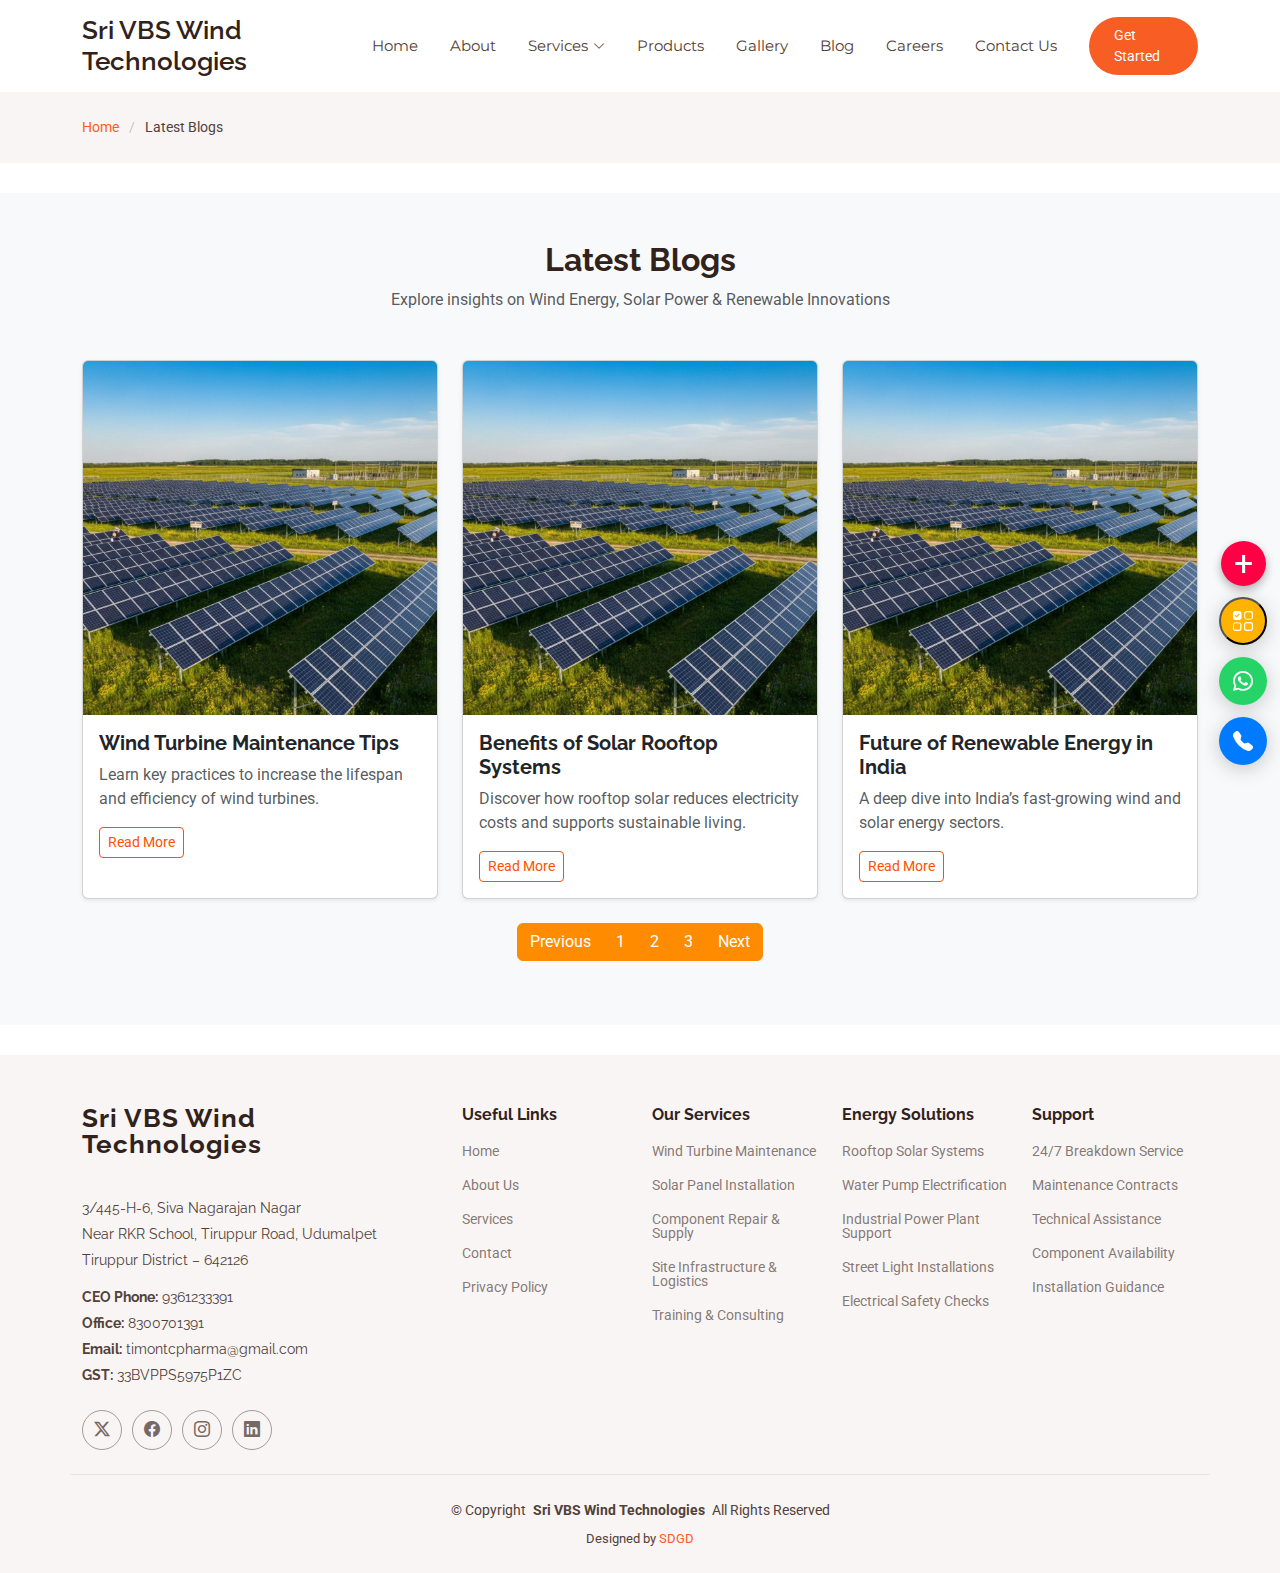
<file: blog.html>
<!DOCTYPE html>
<html lang="en">

<head>
  <meta charset="utf-8">
  <meta content="width=device-width, initial-scale=1.0" name="viewport">
<title>Careers & Jobs - Sri VBS Wind Technologies | Wind & Solar Energy Jobs in Tamil Nadu</title>

<meta name="description" content="Apply for jobs at Sri VBS Wind Technologies. We are hiring wind turbine technicians, solar panel installers, electrical engineers, site supervisors, logistics staff, and renewable energy professionals. Join a leading renewable energy company in Tamil Nadu.">

<meta name="keywords" content="Sri VBS Wind Technologies jobs, wind turbine jobs Tamil Nadu, solar energy jobs, renewable energy careers India, wind technician vacancy, solar installer vacancy, electrical engineer jobs, Udumalpet wind energy jobs, field technician careers, power plant jobs, green energy recruitment">

  <!-- Favicons -->
  <link href="assets/img/favicon.png" rel="icon">
  <link href="assets/img/apple-touch-icon.png" rel="apple-touch-icon">

  <!-- Fonts -->
  <link href="https://fonts.googleapis.com" rel="preconnect">
  <link href="https://fonts.gstatic.com" rel="preconnect" crossorigin>
  <link href="https://fonts.googleapis.com/css2?family=Roboto:ital,wght@0,100;0,300;0,400;0,500;0,700;0,900;1,100;1,300;1,400;1,500;1,700;1,900&family=Montserrat:ital,wght@0,100;0,200;0,300;0,400;0,500;0,600;0,700;0,800;0,900;1,100;1,200;1,300;1,400;1,500;1,600;1,700;1,800;1,900&family=Raleway:ital,wght@0,100;0,200;0,300;0,400;0,500;0,600;0,700;0,800;0,900;1,100;1,200;1,300;1,400;1,500;1,600;1,700;1,800;1,900&display=swap" rel="stylesheet">

  <!-- Vendor CSS Files -->
  <link href="assets/vendor/bootstrap/css/bootstrap.min.css" rel="stylesheet">
  <link href="assets/vendor/bootstrap-icons/bootstrap-icons.css" rel="stylesheet">
  <link href="assets/vendor/aos/aos.css" rel="stylesheet">
  <link href="assets/vendor/swiper/swiper-bundle.min.css" rel="stylesheet">

  <!-- Main CSS File -->
  <link href="assets/css/main.css" rel="stylesheet">

 
</head>

<body class="starter-page-page">

 <header id="header" class="header d-flex align-items-center sticky-top">
    <div class="container-fluid container-xl position-relative d-flex align-items-center">

      <a href="index.html" class="logo d-flex align-items-center me-auto">
        <!-- Uncomment the line below if you also wish to use an image logo -->
        <!-- <img src="assets/img/logo.webp" alt=""> -->
        <h1 class="sitename">Sri VBS Wind Technologies</h1>
      </a>

      <nav id="navmenu" class="navmenu">
        <ul>
          <li><a href="index.html" >Home</a></li>
          <li><a href="about_us.html">About</a></li>
           <li class="dropdown"><a href="#"><span>Services</span> <i class="bi bi-chevron-down toggle-dropdown"></i></a>
            <ul>
              <li><a href="service-details.html">Services sample page</a></li>
              <li class="dropdown"><a href="#"><span>Deep Dropdown</span> <i class="bi bi-chevron-down toggle-dropdown"></i></a>
                <ul>
                  <li><a href="#">Deep Dropdown 1</a></li>
                  <li><a href="#">Deep Dropdown 2</a></li>
                  <li><a href="#">Deep Dropdown 3</a></li>
                  <li><a href="#">Deep Dropdown 4</a></li>
                  <li><a href="#">Deep Dropdown 5</a></li>
                </ul>
              </li>
              <li><a href="services.html">Services</a></li>
              <li><a href="#">Dropdown 3</a></li>
              <li><a href="#">Dropdown 4</a></li>
            </ul>
          </li>
       <li><a href="products.html">Products</a></li>
          <li><a href="gallery.html">Gallery</a></li>
          <li><a href="blog.html">Blog</a></li>
          <li><a href="job.html">Careers</a></li>
        
          <li><a href="contact_us.html">Contact Us</a></li>
        </ul>
        <i class="mobile-nav-toggle d-xl-none bi bi-list"></i>
      </nav>

      <a class="btn-getstarted" href="index.html#about">Get Started</a>

    </div>
  </header>

  <main class="main">

    <!-- Page Title -->
    <div class="page-title light-background">
      <div class="container d-lg-flex justify-content-between align-items-center">
    
        <nav class="breadcrumbs">
          <ol>
            <li><a href="index.html">Home</a></li>
            <li class="current">Latest Blogs</li>
          </ol>
        </nav>
      </div>
    </div><!-- End Page Title -->

    <!-- Starter Section Section -->
    <section id="starter-section" class="starter-section section">

    
<section id="blogs" class="py-5 bg-light">
  <div class="container">
    <div class="text-center mb-5">
      <h2 class="fw-bold">Latest Blogs</h2>
      <p class="text-muted">Explore insights on Wind Energy, Solar Power & Renewable Innovations</p>
    </div>

    <div class="row g-4">

      <!-- Blog Card 1 -->
      <div class="col-md-4">
        <div class="card shadow-sm h-100 blog-card">
          <img src="./assets/img/1.jpg" class="card-img-top" alt="Wind Turbine Services">
          <div class="card-body">
            <h5 class="card-title fw-bold">Wind Turbine Maintenance Tips</h5>
            <p class="card-text text-muted">
              Learn key practices to increase the lifespan and efficiency of wind turbines.
            </p>
            <a href="#" class="btn btn-outline-primary btn-sm">Read More</a>
          </div>
        </div>
      </div>

      <!-- Blog Card 2 -->
      <div class="col-md-4">
        <div class="card shadow-sm h-100 blog-card">
          <img src="./assets/img/1.jpg" class="card-img-top" alt="Solar Rooftop Installation">
          <div class="card-body">
            <h5 class="card-title fw-bold">Benefits of Solar Rooftop Systems</h5>
            <p class="card-text text-muted">
              Discover how rooftop solar reduces electricity costs and supports sustainable living.
            </p>
            <a href="#" class="btn btn-outline-primary btn-sm">Read More</a>
          </div>
        </div>
      </div>

      <!-- Blog Card 3 -->
      <div class="col-md-4">
        <div class="card shadow-sm h-100 blog-card">
          <img src="./assets/img/1.jpg" class="card-img-top" alt="Renewable Energy Future">
          <div class="card-body">
            <h5 class="card-title fw-bold">Future of Renewable Energy in India</h5>
            <p class="card-text text-muted">
              A deep dive into India’s fast-growing wind and solar energy sectors.
            </p>
            <a href="#" class="btn btn-outline-primary btn-sm">Read More</a>
          </div>
        </div>
      </div>

    </div>

    <!-- Pagination -->
    <div class="row">
      <div class="col-12">
        <nav aria-label="Blog Pagination">
          <ul class="pagination justify-content-center mt-4">
            <li class="page-item disabled">
              <a class="page-link" href="#" tabindex="-1">Previous</a>
            </li>
            <li class="page-item"><a class="page-link" href="#">1</a></li>
            <li class="page-item"><a class="page-link" href="#">2</a></li>
            <li class="page-item"><a class="page-link" href="#">3</a></li>
            <li class="page-item">
              <a class="page-link" href="#">Next</a>
            </li>
          </ul>
        </nav>
      </div>
    </div>

  </div>
</section>



    </section><!-- /Starter Section Section -->

  </main>

<footer id="footer" class="footer position-relative light-background">

  <div class="container footer-top">
    <div class="row gy-4">

      <!-- Company Info -->
      <div class="col-lg-4 col-md-6 footer-about">
        <a href="index.html" class="logo d-flex align-items-center">
          <span class="sitename">Sri VBS Wind Technologies</span>
        </a>

        <div class="footer-contact pt-3">
          <p>3/445-H-6, Siva Nagarajan Nagar</p>
          <p>Near RKR School, Tiruppur Road, Udumalpet</p>
          <p>Tiruppur District – 642126</p>

          <p class="mt-3"><strong>CEO Phone:</strong> <span>9361233391</span></p>
          <p><strong>Office:</strong> <span>8300701391</span></p>
          <p><strong>Email:</strong> <span>timontcpharma@gmail.com</span></p>
          <p><strong>GST:</strong> <span>33BVPPS5975P1ZC</span></p>
        </div>

        <div class="social-links d-flex mt-4">
          <a href="#"><i class="bi bi-twitter-x"></i></a>
          <a href="#"><i class="bi bi-facebook"></i></a>
          <a href="#"><i class="bi bi-instagram"></i></a>
          <a href="#"><i class="bi bi-linkedin"></i></a>
        </div>
      </div>

      <!-- Useful Links -->
      <div class="col-lg-2 col-md-3 footer-links">
        <h4>Useful Links</h4>
        <ul>
          <li><a href="#hero">Home</a></li>
          <li><a href="#about">About Us</a></li>
          <li><a href="#services">Services</a></li>
          <li><a href="#contact">Contact</a></li>
          <li><a href="#">Privacy Policy</a></li>
        </ul>
      </div>

      <!-- Our Services -->
      <div class="col-lg-2 col-md-3 footer-links">
        <h4>Our Services</h4>
        <ul>
          <li><a href="#">Wind Turbine Maintenance</a></li>
          <li><a href="#">Solar Panel Installation</a></li>
          <li><a href="#">Component Repair & Supply</a></li>
          <li><a href="#">Site Infrastructure & Logistics</a></li>
          <li><a href="#">Training & Consulting</a></li>
        </ul>
      </div>

      <!-- Quick Access 1 -->
      <div class="col-lg-2 col-md-3 footer-links">
        <h4>Energy Solutions</h4>
        <ul>
          <li><a href="#">Rooftop Solar Systems</a></li>
          <li><a href="#">Water Pump Electrification</a></li>
          <li><a href="#">Industrial Power Plant Support</a></li>
          <li><a href="#">Street Light Installations</a></li>
          <li><a href="#">Electrical Safety Checks</a></li>
        </ul>
      </div>

      <!-- Quick Access 2 -->
      <div class="col-lg-2 col-md-3 footer-links">
        <h4>Support</h4>
        <ul>
          <li><a href="#">24/7 Breakdown Service</a></li>
          <li><a href="#">Maintenance Contracts</a></li>
          <li><a href="#">Technical Assistance</a></li>
          <li><a href="#">Component Availability</a></li>
          <li><a href="#">Installation Guidance</a></li>
        </ul>
      </div>

    </div>
  </div>

  <!-- Copyright Area -->
  <div class="container copyright text-center mt-4">
    <p>
      © <span>Copyright</span> 
      <strong class="px-1 sitename">Sri VBS Wind Technologies</strong> 
      <span>All Rights Reserved</span>
    </p>
    <div class="credits">
      Designed by <a href="https://softwaredevelopmentandgraphicdesign.tech/">SDGD</a>
    </div>
  </div>

</footer>


<!-- Mobile Bottom Navigation -->
<nav class="mobile-bottom-nav d-md-none">
  <a href="index.html" class="nav-item active" >
    <i class="bi bi-house-fill"></i>
    <span>Home</span>
  </a>

  <a href="about_us.html" class="nav-item" >
    <i class="bi bi-info-circle-fill"></i>
    <span>About</span>
  </a>

  <a href="service-details.html" class="nav-item">
    <i class="bi bi-grid-fill"></i>
    <span>Services</span>
  </a>

  <a href="£" class="nav-item" >
    <i class="bi bi-brightness-high-fill"></i>
    <span>Solar</span>
  </a>

  <a href="£" class="nav-item" >
    <i class="bi bi-images"></i>
    <span>Gallery</span>
  </a>

  <a href="blog.html" class="nav-item" >
    <i class="bi bi-journal-text"></i>
    <span>Blog</span>
  </a>



  <a href="contact_us.html" class="nav-item" >
    <i class="bi bi-telephone-fill"></i>
    <span>Contact</span>
  </a>
</nav>

<section class="m-0 p-0">
  <!-- 📌 Floating Action Buttons (Right Side) -->
<div class="fab-container active">  <!-- Add 'active' to show buttons -->
    
  

    <!-- Buttons List -->
    <div class="fab-options">

        <!-- Enquiry Button (Modal Open) -->
        <button class="fab fab-enquiry" data-bs-toggle="modal" data-bs-target="#enquiryModal">
            <i class="bi bi-ui-checks-grid"></i>
        </button>

        <!-- WhatsApp -->
        <a href="https://wa.me/919361233391" target="_blank" class="fab fab-whatsapp">
            <i class="bi bi-whatsapp"></i>
        </a>

        <!-- Call -->
        <a href="tel:9361233391" class="fab fab-call">
            <i class="bi bi-telephone-fill"></i>
        </a>

    </div>
</div>


<!-- 📌 Enquiry Modal -->
<div class="modal fade" id="enquiryModal" tabindex="-1" aria-hidden="true" style="z-index: 99999999;">
  <div class="modal-dialog modal-dialog-centered">
    <div class="modal-content">

      <div class="modal-header  text-dark">
        <h5 class="modal-title">Quick Enquiry</h5>
        <button type="button" class="btn-close btn-close-white" data-bs-dismiss="modal"></button>
      </div>

      <form class="needs-validation p-3" novalidate>

        <div class="mb-3">
          <label class="form-label">Full Name</label>
          <input type="text" class="form-control" required>
          <div class="invalid-feedback">Please enter your name.</div>
        </div>

        <div class="mb-3">
          <label class="form-label">Mobile Number</label>
          <input type="tel" class="form-control" required pattern="[0-9]{10}">
          <div class="invalid-feedback">Enter a valid 10-digit number.</div>
        </div>

        <div class="mb-3">
          <label class="form-label">Email Address</label>
          <input type="email" class="form-control" required>
          <div class="invalid-feedback">Please enter a valid email.</div>
        </div>

        <div class="mb-3">
          <label class="form-label">Message</label>
          <textarea class="form-control" rows="3" required></textarea>
          <div class="invalid-feedback">Please enter your message.</div>
        </div>

        <button type="submit" class="btn btn-primary w-100">Submit Enquiry</button>

      </form>

    </div>
  </div>
</div>

</section>

<!-- Sticky Floating Button -->
<!-- Sticky Floating Button -->
<div class="social-floating-btn" id="socialBtn">
    <span class="plus-icon">+</span>
</div>

<!-- Social Media Modal -->
<div class="social-modal" id="socialModal" style="z-index: 999999999999;"> 
    <div class="social-modal-content" >
    <span class="close-modal" id="closeModal">&times;</span>

    <h3>Follow Us</h3>

    <div class="container px-0">

        <div class="row g-2 text-center">

            <!-- Facebook -->
            <div class="col-6">
                <button class="btn btn-outline-primary w-100 social-btn">
                    <i class="bi bi-facebook"></i> Facebook
                </button>
            </div>

            <!-- Instagram -->
            <div class="col-6">
                <button class="btn btn-outline-danger w-100 social-btn">
                    <i class="bi bi-instagram"></i> Instagram
                </button>
            </div>

            <!-- Threads -->
            <div class="col-6">
                <button class="btn btn-dark w-100 social-btn">
                    <i class="bi bi-at"></i> Threads
                </button>
            </div>

            <!-- X (Twitter) -->
            <div class="col-6">
                <button class="btn btn-dark w-100 social-btn">
                    <i class="bi bi-twitter-x"></i> X
                </button>
            </div>

            <!-- LinkedIn -->
            <div class="col-6">
                <button class="btn btn-outline-primary w-100 social-btn">
                    <i class="bi bi-linkedin"></i> LinkedIn
                </button>
            </div>

            <!-- YouTube -->
            <div class="col-6">
                <button class="btn btn-outline-danger w-100 social-btn">
                    <i class="bi bi-youtube"></i> YouTube
                </button>
            </div>

            <!-- Pinterest -->
            <div class="col-6">
                <button class="btn btn-danger w-100 social-btn">
                    <i class="bi bi-pinterest"></i> Pinterest
                </button>
            </div>

            <!-- Google Maps -->
            <div class="col-6">
                <button class="btn btn-success w-100 social-btn">
                    <i class="bi bi-geo-alt-fill"></i> Google Maps
                </button>
            </div>

        </div>
    </div>
</div>

</div>




  <!-- Scroll Top -->
  <a href="#" id="scroll-top" class="scroll-top d-flex align-items-center justify-content-center"><i class="bi bi-arrow-up-short"></i></a>

  <!-- Vendor JS Files -->
  <script src="assets/vendor/bootstrap/js/bootstrap.bundle.min.js"></script>
  <script src="assets/vendor/php-email-form/validate.js"></script>
  <script src="assets/vendor/aos/aos.js"></script>
  <script src="assets/vendor/purecounter/purecounter_vanilla.js"></script>
  <script src="assets/vendor/swiper/swiper-bundle.min.js"></script>

  <!-- Main JS File -->
  <script src="assets/js/main.js"></script>

</body>

</html>
</file>
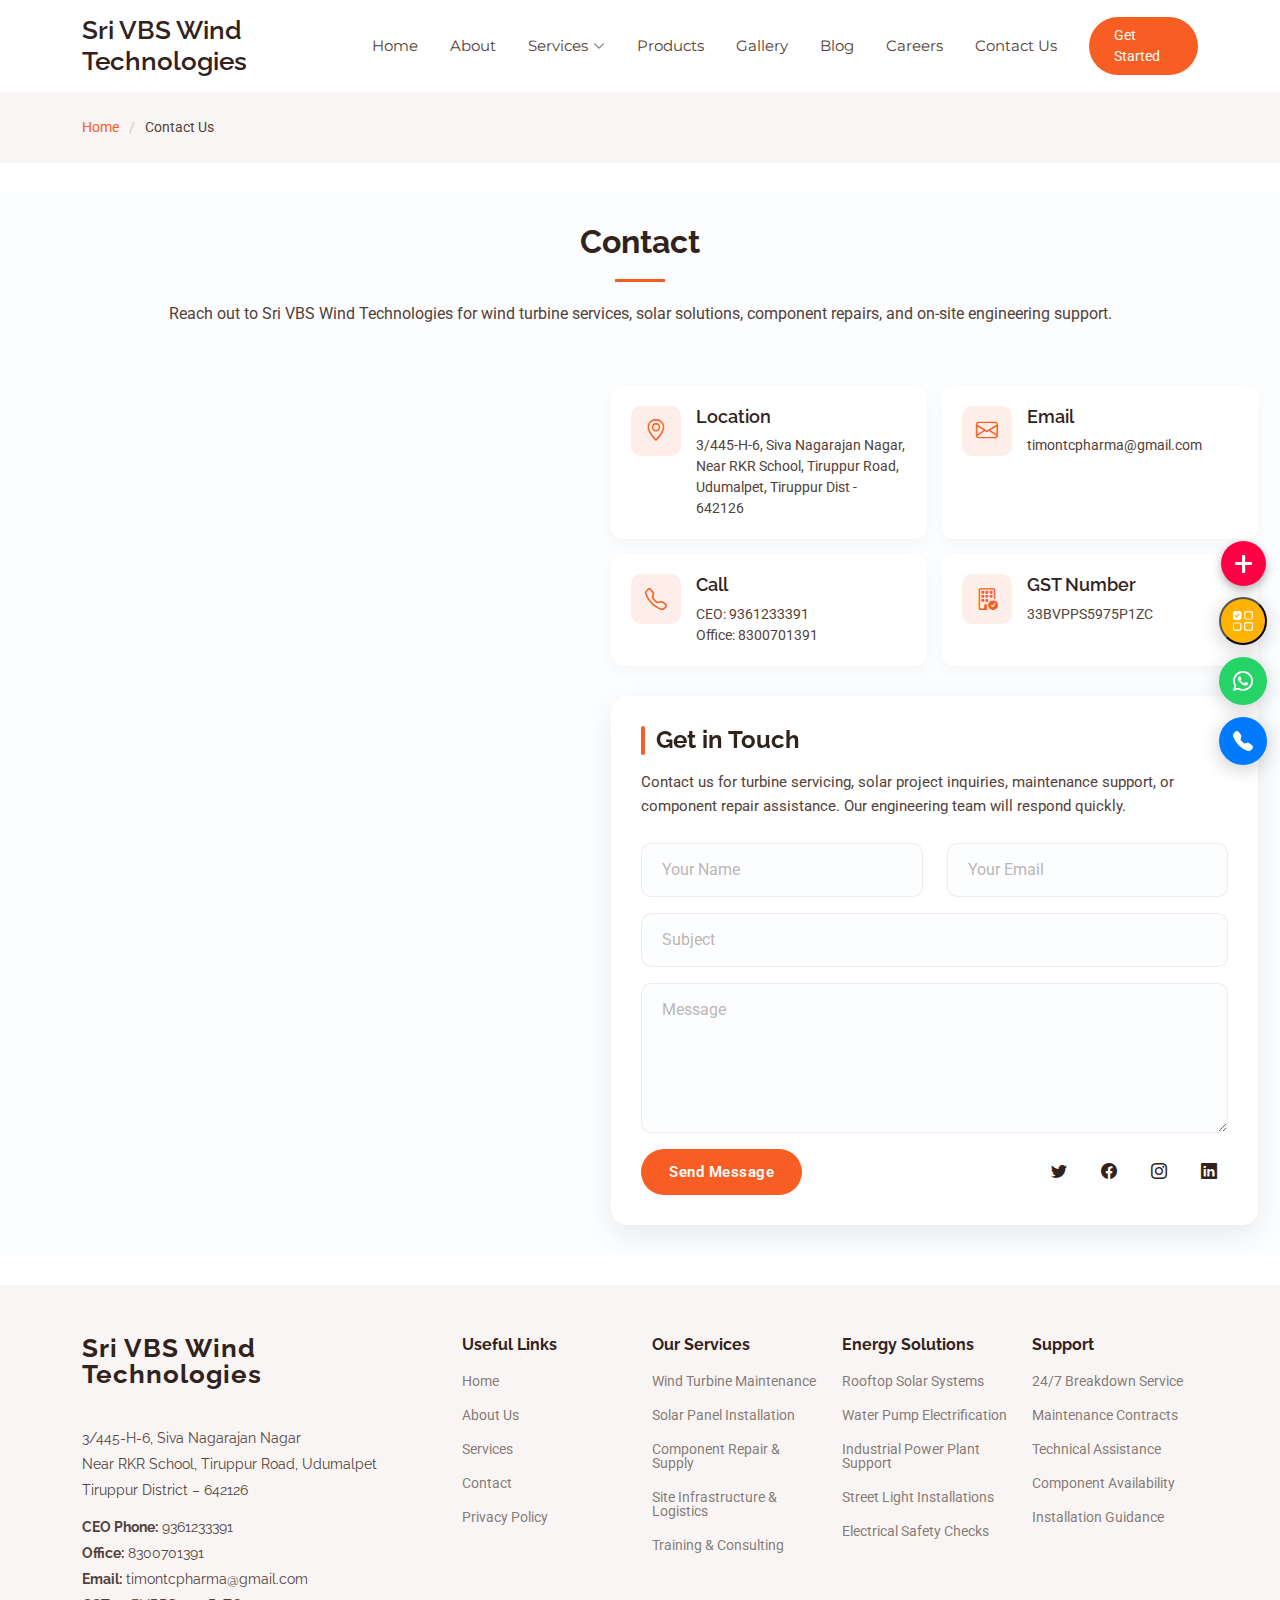
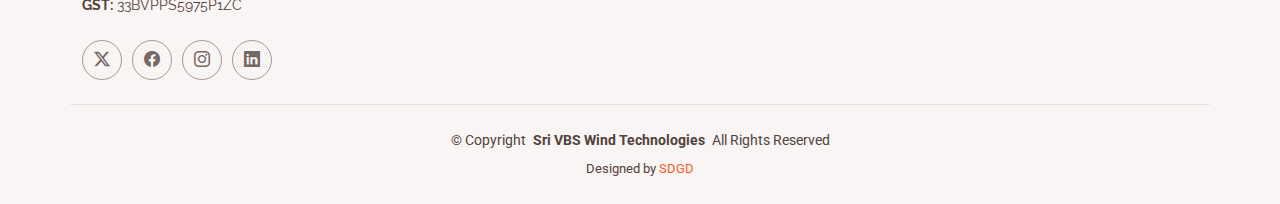
<file: contact_us.html>
<!DOCTYPE html>
<html lang="en">

<head>
  <meta charset="utf-8">
  <meta content="width=device-width, initial-scale=1.0" name="viewport">
<title>Contact Us - Sri VBS Wind Technologies | Wind & Solar Energy Support</title>

<meta name="description" content="Get in touch with Sri VBS Wind Technologies for wind turbine services, solar installations, component repair, site infrastructure, and renewable energy solutions. Contact our Udumalpet office for expert assistance, project support, and service enquiries.">

<meta name="keywords" content="Contact Sri VBS Wind Technologies, wind turbine service support, solar installation enquiry, renewable energy contact Tamil Nadu, turbine repair assistance, wind energy company Udumalpet, solar rooftop support, energy service contact details">

  <!-- Favicons -->
  <link href="assets/img/favicon.png" rel="icon">
  <link href="assets/img/apple-touch-icon.png" rel="apple-touch-icon">

  <!-- Fonts -->
  <link href="https://fonts.googleapis.com" rel="preconnect">
  <link href="https://fonts.gstatic.com" rel="preconnect" crossorigin>
  <link href="https://fonts.googleapis.com/css2?family=Roboto:ital,wght@0,100;0,300;0,400;0,500;0,700;0,900;1,100;1,300;1,400;1,500;1,700;1,900&family=Montserrat:ital,wght@0,100;0,200;0,300;0,400;0,500;0,600;0,700;0,800;0,900;1,100;1,200;1,300;1,400;1,500;1,600;1,700;1,800;1,900&family=Raleway:ital,wght@0,100;0,200;0,300;0,400;0,500;0,600;0,700;0,800;0,900;1,100;1,200;1,300;1,400;1,500;1,600;1,700;1,800;1,900&display=swap" rel="stylesheet">

  <!-- Vendor CSS Files -->
  <link href="assets/vendor/bootstrap/css/bootstrap.min.css" rel="stylesheet">
  <link href="assets/vendor/bootstrap-icons/bootstrap-icons.css" rel="stylesheet">
  <link href="assets/vendor/aos/aos.css" rel="stylesheet">
  <link href="assets/vendor/swiper/swiper-bundle.min.css" rel="stylesheet">

  <!-- Main CSS File -->
  <link href="assets/css/main.css" rel="stylesheet">

 
</head>

<body class="starter-page-page">

 <header id="header" class="header d-flex align-items-center sticky-top">
    <div class="container-fluid container-xl position-relative d-flex align-items-center">

      <a href="index.html" class="logo d-flex align-items-center me-auto">
        <!-- Uncomment the line below if you also wish to use an image logo -->
        <!-- <img src="assets/img/logo.webp" alt=""> -->
        <h1 class="sitename">Sri VBS Wind Technologies</h1>
      </a>

      <nav id="navmenu" class="navmenu">
        <ul>
          <li><a href="index.html" >Home</a></li>
          <li><a href="about_us.html">About</a></li>
           <li class="dropdown"><a href="#"><span>Services</span> <i class="bi bi-chevron-down toggle-dropdown"></i></a>
            <ul>
              <li><a href="service-details.html">Services sample page</a></li>
              <li class="dropdown"><a href="#"><span>Deep Dropdown</span> <i class="bi bi-chevron-down toggle-dropdown"></i></a>
                <ul>
                  <li><a href="#">Deep Dropdown 1</a></li>
                  <li><a href="#">Deep Dropdown 2</a></li>
                  <li><a href="#">Deep Dropdown 3</a></li>
                  <li><a href="#">Deep Dropdown 4</a></li>
                  <li><a href="#">Deep Dropdown 5</a></li>
                </ul>
              </li>
              <li><a href="services.html">Services</a></li>
              <li><a href="#">Dropdown 3</a></li>
              <li><a href="#">Dropdown 4</a></li>
            </ul>
          </li>
       <li><a href="products.html">Products</a></li>
          <li><a href="gallery.html">Gallery</a></li>
          <li><a href="blog.html">Blog</a></li>
          <li><a href="job.html">Careers</a></li>
        
          <li><a href="contact_us.html">Contact Us</a></li>
        </ul>
        <i class="mobile-nav-toggle d-xl-none bi bi-list"></i>
      </nav>

      <a class="btn-getstarted" href="index.html#about">Get Started</a>

    </div>
  </header>

  <main class="main">

    <!-- Page Title -->
    <div class="page-title light-background">
      <div class="container d-lg-flex justify-content-between align-items-center">
    
        <nav class="breadcrumbs">
          <ol>
            <li><a href="index.html">Home</a></li>
            <li class="current">Contact Us</li>
          </ol>
        </nav>
      </div>
    </div><!-- End Page Title -->

    <!-- Starter Section Section -->
    <section id="starter-section" class="starter-section section">

    

    <!-- Contact Section -->
<section id="contact" class="contact section">

  <!-- Section Title -->
  <div class="container section-title" data-aos="fade-up">
    <h2>Contact</h2>
    <p>Reach out to Sri VBS Wind Technologies for wind turbine services, solar solutions, component repairs, and on-site engineering support.</p>
  </div><!-- End Section Title -->

  <div class="container" data-aos="fade-up" data-aos-delay="100">
    <div class="contact-main-wrapper">

      <div class="map-wrapper">
        <iframe src="https://www.google.com/maps/embed?pb=!1m13!1m8!1m3!1d986.8067794210303!2d77.2548173!3d10.602983!3m2!1i1024!2i768!4f13.1!3m2!1m1!2zMTDCsDM2JzEwLjciTiA3N8KwMTUnMTkuNyJF!5e1!3m2!1sen!2sin!4v1764304152602!5m2!1sen!2sin" width="100%" height="100%" style="border:0;" allowfullscreen="" loading="lazy" referrerpolicy="no-referrer-when-downgrade"></iframe>
      </div>

      <div class="contact-content">
        <div class="contact-cards-container" data-aos="fade-up" data-aos-delay="300">

          <div class="contact-card">
            <div class="icon-box">
              <i class="bi bi-geo-alt"></i>
            </div>
            <div class="contact-text">
              <h4>Location</h4>
              <p>3/445-H-6, Siva Nagarajan Nagar,<br>Near RKR School, Tiruppur Road,<br>Udumalpet, Tiruppur Dist - 642126</p>
            </div>
          </div>

          <div class="contact-card">
            <div class="icon-box">
              <i class="bi bi-envelope"></i>
            </div>
            <div class="contact-text">
              <h4>Email</h4>
              <p>timontcpharma@gmail.com</p>
            </div>
          </div>

          <div class="contact-card">
            <div class="icon-box">
              <i class="bi bi-telephone"></i>
            </div>
            <div class="contact-text">
              <h4>Call</h4>
              <p>CEO: 9361233391<br>Office: 8300701391</p>
            </div>
          </div>

          <div class="contact-card">
            <div class="icon-box">
              <i class="bi bi-building-check"></i>
            </div>
            <div class="contact-text">
              <h4>GST Number</h4>
              <p>33BVPPS5975P1ZC</p>
            </div>
          </div>

        </div>

        <div class="contact-form-container" data-aos="fade-up" data-aos-delay="400">
          <h3>Get in Touch</h3>
          <p>Contact us for turbine servicing, solar project inquiries, maintenance support, or component repair assistance. Our engineering team will respond quickly.</p>

          <form action="forms/contact.php" method="post" class="php-email-form">
            <div class="row">
              <div class="col-md-6 form-group">
                <input type="text" name="name" class="form-control" id="name" placeholder="Your Name" required="">
              </div>
              <div class="col-md-6 form-group mt-3 mt-md-0">
                <input type="email" class="form-control" name="email" id="email" placeholder="Your Email" required="">
              </div>
            </div>
            <div class="form-group mt-3">
              <input type="text" class="form-control" name="subject" id="subject" placeholder="Subject" required="">
            </div>
            <div class="form-group mt-3">
              <textarea class="form-control" name="message" rows="5" placeholder="Message" required=""></textarea>
            </div>

            <div class="my-3">
              <div class="loading">Loading</div>
              <div class="error-message"></div>
              <div class="sent-message">Your message has been sent. Thank you!</div>
            </div>

            <div class="form-submit">
              <button type="submit">Send Message</button>
              <div class="social-links">
                <a href="#"><i class="bi bi-twitter"></i></a>
                <a href="#"><i class="bi bi-facebook"></i></a>
                <a href="#"><i class="bi bi-instagram"></i></a>
                <a href="#"><i class="bi bi-linkedin"></i></a>
              </div>
            </div>
          </form>
        </div>

      </div>
    </div>
  </div>

</section><!-- /Contact Section -->


    </section><!-- /Starter Section Section -->

  </main>

<footer id="footer" class="footer position-relative light-background">

  <div class="container footer-top">
    <div class="row gy-4">

      <!-- Company Info -->
      <div class="col-lg-4 col-md-6 footer-about">
        <a href="index.html" class="logo d-flex align-items-center">
          <span class="sitename">Sri VBS Wind Technologies</span>
        </a>

        <div class="footer-contact pt-3">
          <p>3/445-H-6, Siva Nagarajan Nagar</p>
          <p>Near RKR School, Tiruppur Road, Udumalpet</p>
          <p>Tiruppur District – 642126</p>

          <p class="mt-3"><strong>CEO Phone:</strong> <span>9361233391</span></p>
          <p><strong>Office:</strong> <span>8300701391</span></p>
          <p><strong>Email:</strong> <span>timontcpharma@gmail.com</span></p>
          <p><strong>GST:</strong> <span>33BVPPS5975P1ZC</span></p>
        </div>

        <div class="social-links d-flex mt-4">
          <a href="#"><i class="bi bi-twitter-x"></i></a>
          <a href="#"><i class="bi bi-facebook"></i></a>
          <a href="#"><i class="bi bi-instagram"></i></a>
          <a href="#"><i class="bi bi-linkedin"></i></a>
        </div>
      </div>

      <!-- Useful Links -->
      <div class="col-lg-2 col-md-3 footer-links">
        <h4>Useful Links</h4>
        <ul>
          <li><a href="#hero">Home</a></li>
          <li><a href="#about">About Us</a></li>
          <li><a href="#services">Services</a></li>
          <li><a href="#contact">Contact</a></li>
          <li><a href="#">Privacy Policy</a></li>
        </ul>
      </div>

      <!-- Our Services -->
      <div class="col-lg-2 col-md-3 footer-links">
        <h4>Our Services</h4>
        <ul>
          <li><a href="#">Wind Turbine Maintenance</a></li>
          <li><a href="#">Solar Panel Installation</a></li>
          <li><a href="#">Component Repair & Supply</a></li>
          <li><a href="#">Site Infrastructure & Logistics</a></li>
          <li><a href="#">Training & Consulting</a></li>
        </ul>
      </div>

      <!-- Quick Access 1 -->
      <div class="col-lg-2 col-md-3 footer-links">
        <h4>Energy Solutions</h4>
        <ul>
          <li><a href="#">Rooftop Solar Systems</a></li>
          <li><a href="#">Water Pump Electrification</a></li>
          <li><a href="#">Industrial Power Plant Support</a></li>
          <li><a href="#">Street Light Installations</a></li>
          <li><a href="#">Electrical Safety Checks</a></li>
        </ul>
      </div>

      <!-- Quick Access 2 -->
      <div class="col-lg-2 col-md-3 footer-links">
        <h4>Support</h4>
        <ul>
          <li><a href="#">24/7 Breakdown Service</a></li>
          <li><a href="#">Maintenance Contracts</a></li>
          <li><a href="#">Technical Assistance</a></li>
          <li><a href="#">Component Availability</a></li>
          <li><a href="#">Installation Guidance</a></li>
        </ul>
      </div>

    </div>
  </div>

  <!-- Copyright Area -->
  <div class="container copyright text-center mt-4">
    <p>
      © <span>Copyright</span> 
      <strong class="px-1 sitename">Sri VBS Wind Technologies</strong> 
      <span>All Rights Reserved</span>
    </p>
    <div class="credits">
      Designed by <a href="https://softwaredevelopmentandgraphicdesign.tech/">SDGD</a>
    </div>
  </div>

</footer>

<!-- Mobile Bottom Navigation -->
<nav class="mobile-bottom-nav d-md-none">
  <a href="index.html" class="nav-item active" >
    <i class="bi bi-house-fill"></i>
    <span>Home</span>
  </a>

  <a href="about_us.html" class="nav-item" >
    <i class="bi bi-info-circle-fill"></i>
    <span>About</span>
  </a>

  <a href="service-details.html" class="nav-item">
    <i class="bi bi-grid-fill"></i>
    <span>Services</span>
  </a>

  <a href="£" class="nav-item" >
    <i class="bi bi-brightness-high-fill"></i>
    <span>Solar</span>
  </a>

  <a href="£" class="nav-item" >
    <i class="bi bi-images"></i>
    <span>Gallery</span>
  </a>

  <a href="blog.html" class="nav-item" >
    <i class="bi bi-journal-text"></i>
    <span>Blog</span>
  </a>



  <a href="contact_us.html" class="nav-item" >
    <i class="bi bi-telephone-fill"></i>
    <span>Contact</span>
  </a>
</nav>

<section class="m-0 p-0">
  <!-- 📌 Floating Action Buttons (Right Side) -->
<div class="fab-container active">  <!-- Add 'active' to show buttons -->
    
  

    <!-- Buttons List -->
    <div class="fab-options">

        <!-- Enquiry Button (Modal Open) -->
        <button class="fab fab-enquiry" data-bs-toggle="modal" data-bs-target="#enquiryModal">
            <i class="bi bi-ui-checks-grid"></i>
        </button>

        <!-- WhatsApp -->
        <a href="https://wa.me/919361233391" target="_blank" class="fab fab-whatsapp">
            <i class="bi bi-whatsapp"></i>
        </a>

        <!-- Call -->
        <a href="tel:9361233391" class="fab fab-call">
            <i class="bi bi-telephone-fill"></i>
        </a>

    </div>
</div>


<!-- 📌 Enquiry Modal -->
<div class="modal fade" id="enquiryModal" tabindex="-1" aria-hidden="true" style="z-index: 99999999;">
  <div class="modal-dialog modal-dialog-centered">
    <div class="modal-content">

      <div class="modal-header  text-dark">
        <h5 class="modal-title">Quick Enquiry</h5>
        <button type="button" class="btn-close btn-close-white" data-bs-dismiss="modal"></button>
      </div>

      <form class="needs-validation p-3" novalidate>

        <div class="mb-3">
          <label class="form-label">Full Name</label>
          <input type="text" class="form-control" required>
          <div class="invalid-feedback">Please enter your name.</div>
        </div>

        <div class="mb-3">
          <label class="form-label">Mobile Number</label>
          <input type="tel" class="form-control" required pattern="[0-9]{10}">
          <div class="invalid-feedback">Enter a valid 10-digit number.</div>
        </div>

        <div class="mb-3">
          <label class="form-label">Email Address</label>
          <input type="email" class="form-control" required>
          <div class="invalid-feedback">Please enter a valid email.</div>
        </div>

        <div class="mb-3">
          <label class="form-label">Message</label>
          <textarea class="form-control" rows="3" required></textarea>
          <div class="invalid-feedback">Please enter your message.</div>
        </div>

        <button type="submit" class="btn btn-primary w-100">Submit Enquiry</button>

      </form>

    </div>
  </div>
</div>

</section>


<!-- Sticky Floating Button -->
<div class="social-floating-btn" id="socialBtn">
    <span class="plus-icon">+</span>
</div>

<!-- Social Media Modal -->
<div class="social-modal" id="socialModal" style="z-index: 999999999999;"> 
    <div class="social-modal-content" >
    <span class="close-modal" id="closeModal">&times;</span>

    <h3>Follow Us</h3>

    <div class="container px-0">

        <div class="row g-2 text-center">

            <!-- Facebook -->
            <div class="col-6">
                <button class="btn btn-outline-primary w-100 social-btn">
                    <i class="bi bi-facebook"></i> Facebook
                </button>
            </div>

            <!-- Instagram -->
            <div class="col-6">
                <button class="btn btn-outline-danger w-100 social-btn">
                    <i class="bi bi-instagram"></i> Instagram
                </button>
            </div>

            <!-- Threads -->
            <div class="col-6">
                <button class="btn btn-dark w-100 social-btn">
                    <i class="bi bi-at"></i> Threads
                </button>
            </div>

            <!-- X (Twitter) -->
            <div class="col-6">
                <button class="btn btn-dark w-100 social-btn">
                    <i class="bi bi-twitter-x"></i> X
                </button>
            </div>

            <!-- LinkedIn -->
            <div class="col-6">
                <button class="btn btn-outline-primary w-100 social-btn">
                    <i class="bi bi-linkedin"></i> LinkedIn
                </button>
            </div>

            <!-- YouTube -->
            <div class="col-6">
                <button class="btn btn-outline-danger w-100 social-btn">
                    <i class="bi bi-youtube"></i> YouTube
                </button>
            </div>

            <!-- Pinterest -->
            <div class="col-6">
                <button class="btn btn-danger w-100 social-btn">
                    <i class="bi bi-pinterest"></i> Pinterest
                </button>
            </div>

            <!-- Google Maps -->
            <div class="col-6">
                <button class="btn btn-success w-100 social-btn">
                    <i class="bi bi-geo-alt-fill"></i> Google Maps
                </button>
            </div>

        </div>
    </div>
</div>

</div>




  <!-- Scroll Top -->
  <a href="#" id="scroll-top" class="scroll-top d-flex align-items-center justify-content-center"><i class="bi bi-arrow-up-short"></i></a>

  <!-- Vendor JS Files -->
  <script src="assets/vendor/bootstrap/js/bootstrap.bundle.min.js"></script>
  <script src="assets/vendor/php-email-form/validate.js"></script>
  <script src="assets/vendor/aos/aos.js"></script>
  <script src="assets/vendor/purecounter/purecounter_vanilla.js"></script>
  <script src="assets/vendor/swiper/swiper-bundle.min.js"></script>

  <!-- Main JS File -->
  <script src="assets/js/main.js"></script>

</body>

</html>
</file>
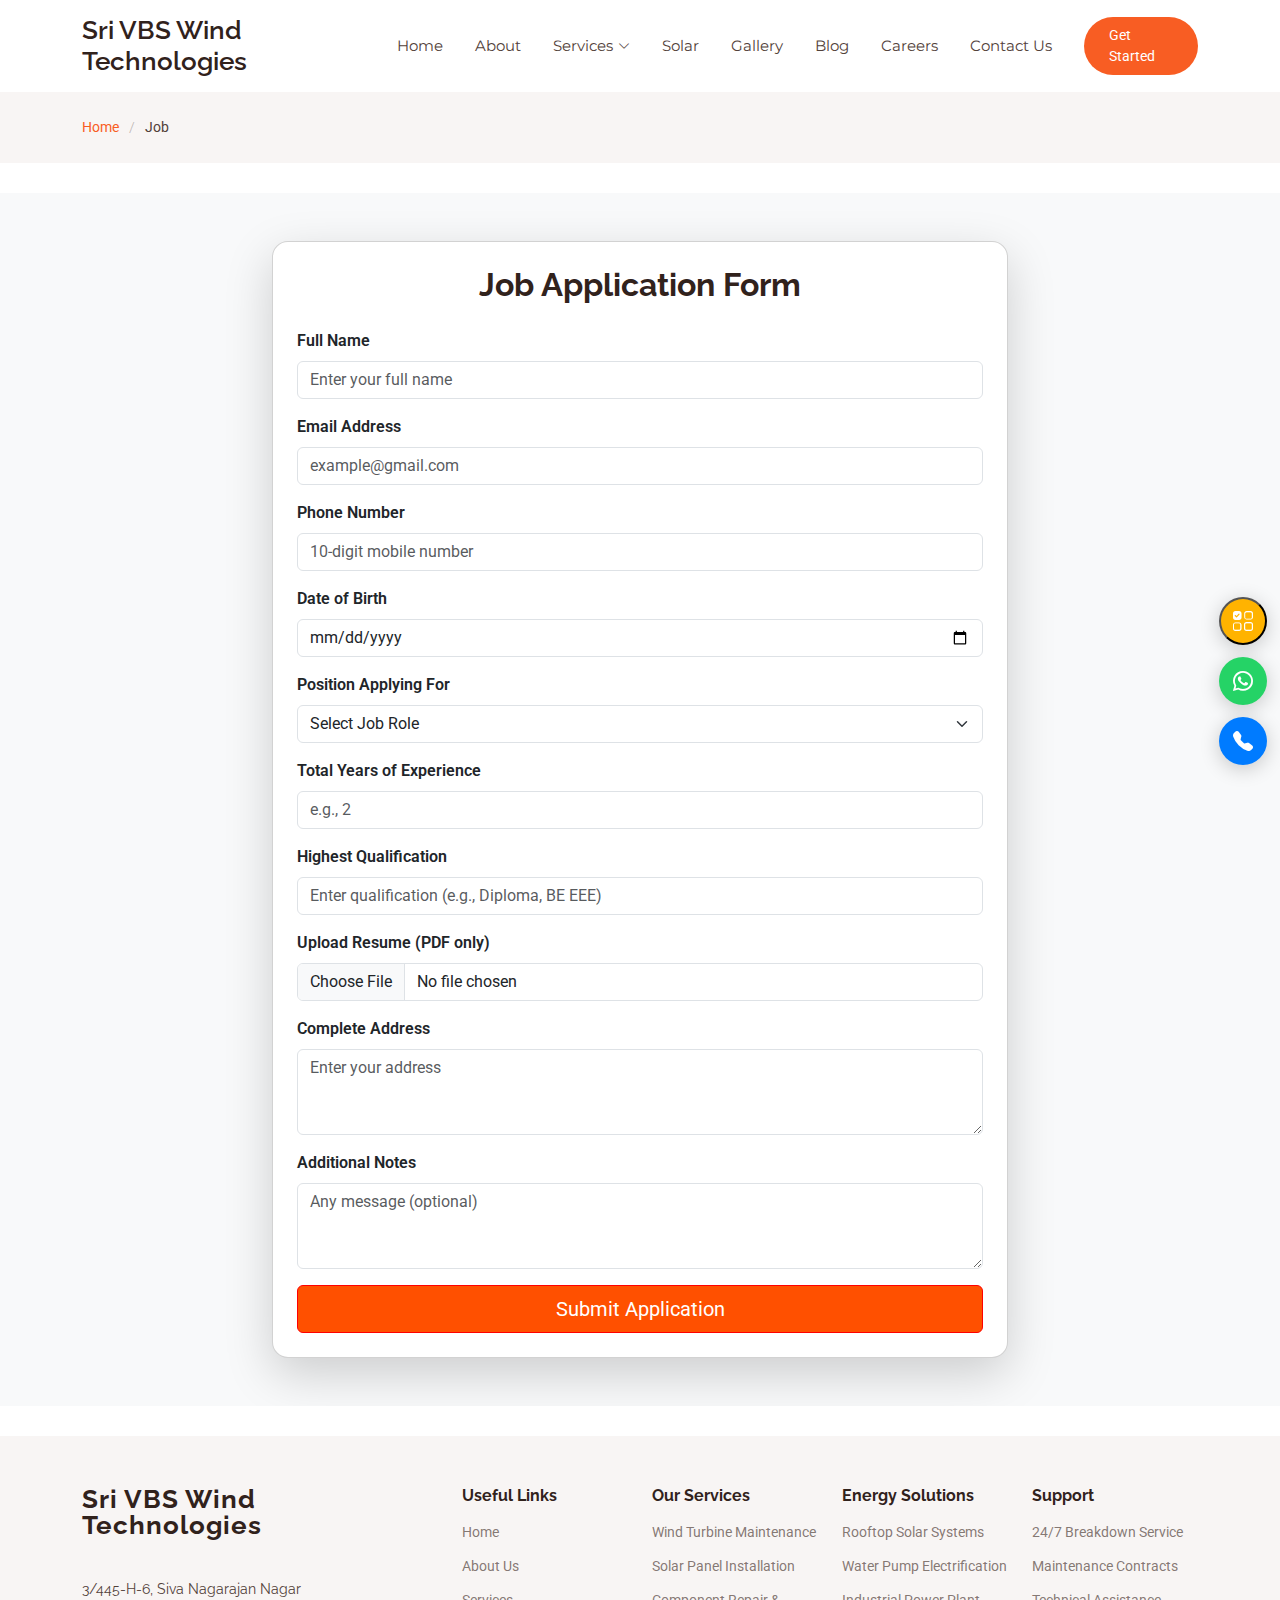
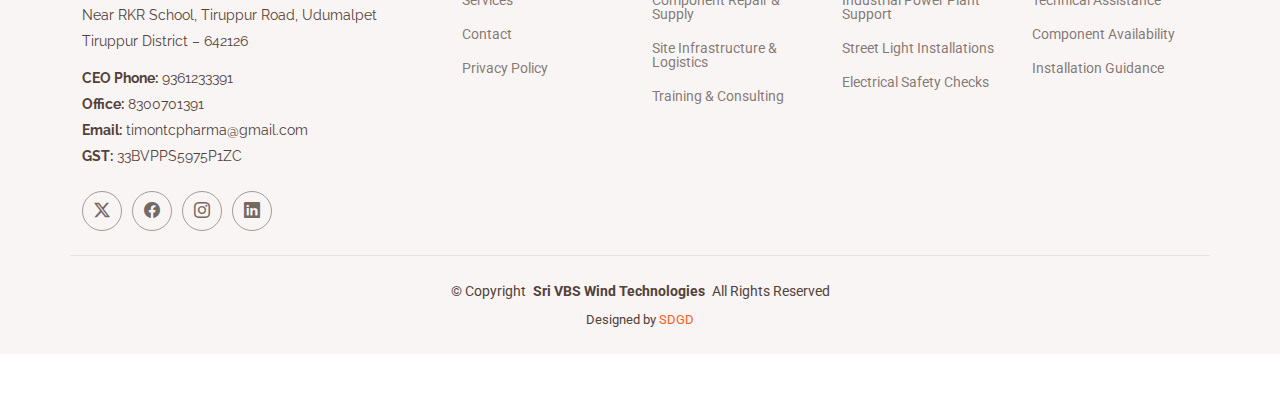
<file: job.html>
<!DOCTYPE html>
<html lang="en">

<head>
  <meta charset="utf-8">
  <meta content="width=device-width, initial-scale=1.0" name="viewport">
<title>Careers & Jobs - Sri VBS Wind Technologies | Wind & Solar Energy Jobs in Tamil Nadu</title>

<meta name="description" content="Apply for jobs at Sri VBS Wind Technologies. We are hiring wind turbine technicians, solar panel installers, electrical engineers, site supervisors, logistics staff, and renewable energy professionals. Join a leading renewable energy company in Tamil Nadu.">

<meta name="keywords" content="Sri VBS Wind Technologies jobs, wind turbine jobs Tamil Nadu, solar energy jobs, renewable energy careers India, wind technician vacancy, solar installer vacancy, electrical engineer jobs, Udumalpet wind energy jobs, field technician careers, power plant jobs, green energy recruitment">

  <!-- Favicons -->
  <link href="assets/img/favicon.png" rel="icon">
  <link href="assets/img/apple-touch-icon.png" rel="apple-touch-icon">

  <!-- Fonts -->
  <link href="https://fonts.googleapis.com" rel="preconnect">
  <link href="https://fonts.gstatic.com" rel="preconnect" crossorigin>
  <link href="https://fonts.googleapis.com/css2?family=Roboto:ital,wght@0,100;0,300;0,400;0,500;0,700;0,900;1,100;1,300;1,400;1,500;1,700;1,900&family=Montserrat:ital,wght@0,100;0,200;0,300;0,400;0,500;0,600;0,700;0,800;0,900;1,100;1,200;1,300;1,400;1,500;1,600;1,700;1,800;1,900&family=Raleway:ital,wght@0,100;0,200;0,300;0,400;0,500;0,600;0,700;0,800;0,900;1,100;1,200;1,300;1,400;1,500;1,600;1,700;1,800;1,900&display=swap" rel="stylesheet">

  <!-- Vendor CSS Files -->
  <link href="assets/vendor/bootstrap/css/bootstrap.min.css" rel="stylesheet">
  <link href="assets/vendor/bootstrap-icons/bootstrap-icons.css" rel="stylesheet">
  <link href="assets/vendor/aos/aos.css" rel="stylesheet">
  <link href="assets/vendor/swiper/swiper-bundle.min.css" rel="stylesheet">

  <!-- Main CSS File -->
  <link href="assets/css/main.css" rel="stylesheet">

 
</head>

<body class="starter-page-page">

 <header id="header" class="header d-flex align-items-center sticky-top">
    <div class="container-fluid container-xl position-relative d-flex align-items-center">

      <a href="index.html" class="logo d-flex align-items-center me-auto">
        <!-- Uncomment the line below if you also wish to use an image logo -->
        <!-- <img src="assets/img/logo.webp" alt=""> -->
        <h1 class="sitename">Sri VBS Wind Technologies</h1>
      </a>

      <nav id="navmenu" class="navmenu">
        <ul>
          <li><a href="index.html" >Home</a></li>
          <li><a href="about_us.html">About</a></li>
           <li class="dropdown"><a href="#"><span>Services</span> <i class="bi bi-chevron-down toggle-dropdown"></i></a>
            <ul>
              <li><a href="service-details.html">Services sample page</a></li>
              <li class="dropdown"><a href="#"><span>Deep Dropdown</span> <i class="bi bi-chevron-down toggle-dropdown"></i></a>
                <ul>
                  <li><a href="#">Deep Dropdown 1</a></li>
                  <li><a href="#">Deep Dropdown 2</a></li>
                  <li><a href="#">Deep Dropdown 3</a></li>
                  <li><a href="#">Deep Dropdown 4</a></li>
                  <li><a href="#">Deep Dropdown 5</a></li>
                </ul>
              </li>
              <li><a href="#">Dropdown 2</a></li>
              <li><a href="#">Dropdown 3</a></li>
              <li><a href="#">Dropdown 4</a></li>
            </ul>
          </li>
          <li><a href="#services">Solar</a></li>
          <li><a href="#services">Gallery</a></li>
          <li><a href="blog.html">Blog</a></li>
          <li><a href="job.html">Careers</a></li>
        
          <li><a href="contact_us.html">Contact Us</a></li>
        </ul>
        <i class="mobile-nav-toggle d-xl-none bi bi-list"></i>
      </nav>

      <a class="btn-getstarted" href="index.html#about">Get Started</a>

    </div>
  </header>

  <main class="main">

    <!-- Page Title -->
    <div class="page-title light-background">
      <div class="container d-lg-flex justify-content-between align-items-center">
    
        <nav class="breadcrumbs">
          <ol>
            <li><a href="index.html">Home</a></li>
            <li class="current">Job</li>
          </ol>
        </nav>
      </div>
    </div><!-- End Page Title -->

    <!-- Starter Section Section -->
    <section id="starter-section" class="starter-section section">

    
<!-- ============================ JOB APPLICATION FORM SECTION ============================ -->
<section class="py-5 bg-light">
    <div class="container">
        <div class="row justify-content-center">
            <div class="col-lg-8 col-md-10">

                <div class="card p-4 shadow-lg rounded-4">
                    <h2 class="text-center mb-4 fw-bold">
                        Job Application Form
                    </h2>

                    <form class="needs-validation" id="jobForm" novalidate>

                        <!-- Full Name -->
                        <div class="mb-3">
                            <label class="form-label fw-semibold">Full Name</label>
                            <input type="text" class="form-control" placeholder="Enter your full name" required>
                            <div class="invalid-feedback">Please enter your full name.</div>
                        </div>

                        <!-- Email -->
                        <div class="mb-3">
                            <label class="form-label fw-semibold">Email Address</label>
                            <input type="email" class="form-control" placeholder="example@gmail.com" required>
                            <div class="invalid-feedback">Please enter a valid email address.</div>
                        </div>

                        <!-- Phone -->
                        <div class="mb-3">
                            <label class="form-label fw-semibold">Phone Number</label>
                            <input type="tel" class="form-control" placeholder="10-digit mobile number" maxlength="10" pattern="[0-9]{10}" required>
                            <div class="invalid-feedback">Enter a valid 10-digit phone number.</div>
                        </div>

                        <!-- Date of Birth -->
                        <div class="mb-3">
                            <label class="form-label fw-semibold">Date of Birth</label>
                            <input type="date" class="form-control" required>
                            <div class="invalid-feedback">Date of Birth is required.</div>
                        </div>

                        <!-- Position Applying -->
                        <div class="mb-3">
                            <label class="form-label fw-semibold">Position Applying For</label>
                            <select class="form-select" required>
                                <option value="">Select Job Role</option>
                                <option>Wind Turbine Technician</option>
                                <option>Solar Panel Installer</option>
                                <option>Electrical Engineer</option>
                                <option>Site Supervisor</option>
                                <option>Logistics Coordinator</option>
                                <option>Component Repair Technician</option>
                            </select>
                            <div class="invalid-feedback">Please select a job position.</div>
                        </div>

                        <!-- Experience -->
                        <div class="mb-3">
                            <label class="form-label fw-semibold">Total Years of Experience</label>
                            <input type="number" class="form-control" min="0" max="50" placeholder="e.g., 2" required>
                            <div class="invalid-feedback">Enter your work experience in years.</div>
                        </div>

                        <!-- Qualification -->
                        <div class="mb-3">
                            <label class="form-label fw-semibold">Highest Qualification</label>
                            <input type="text" class="form-control" placeholder="Enter qualification (e.g., Diploma, BE EEE)" required>
                            <div class="invalid-feedback">This field is required.</div>
                        </div>

                        <!-- Resume Upload -->
                        <div class="mb-3">
                            <label class="form-label fw-semibold">Upload Resume (PDF only)</label>
                            <input type="file" class="form-control" accept=".pdf" required>
                            <div class="invalid-feedback">Please upload your resume in PDF format.</div>
                        </div>

                        <!-- Address -->
                        <div class="mb-3">
                            <label class="form-label fw-semibold">Complete Address</label>
                            <textarea class="form-control" rows="3" placeholder="Enter your address" required></textarea>
                            <div class="invalid-feedback">Address is required.</div>
                        </div>

                        <!-- Message / Notes -->
                        <div class="mb-3">
                            <label class="form-label fw-semibold">Additional Notes</label>
                            <textarea class="form-control" rows="3" placeholder="Any message (optional)"></textarea>
                        </div>

                        <!-- Submit Button -->
                        <button type="submit" class="btn btn-primary w-100 py-2 fs-5">
                            Submit Application
                        </button>

                    </form>

                </div>
            </div>
        </div>
    </div>
</section>
<!-- ============================ END JOB APPLICATION FORM SECTION ============================ -->

<!-- Bootstrap Validation Script -->
<script>
    (() => {
        'use strict';
        const forms = document.querySelectorAll('.needs-validation');

        Array.from(forms).forEach(form => {
            form.addEventListener('submit', event => {
                if (!form.checkValidity()) {
                    event.preventDefault();
                    event.stopPropagation();
                }
                form.classList.add('was-validated');
            }, false);
        });
    })();
</script>



    </section><!-- /Starter Section Section -->

  </main>

<footer id="footer" class="footer position-relative light-background">

  <div class="container footer-top">
    <div class="row gy-4">

      <!-- Company Info -->
      <div class="col-lg-4 col-md-6 footer-about">
        <a href="index.html" class="logo d-flex align-items-center">
          <span class="sitename">Sri VBS Wind Technologies</span>
        </a>

        <div class="footer-contact pt-3">
          <p>3/445-H-6, Siva Nagarajan Nagar</p>
          <p>Near RKR School, Tiruppur Road, Udumalpet</p>
          <p>Tiruppur District – 642126</p>

          <p class="mt-3"><strong>CEO Phone:</strong> <span>9361233391</span></p>
          <p><strong>Office:</strong> <span>8300701391</span></p>
          <p><strong>Email:</strong> <span>timontcpharma@gmail.com</span></p>
          <p><strong>GST:</strong> <span>33BVPPS5975P1ZC</span></p>
        </div>

        <div class="social-links d-flex mt-4">
          <a href="#"><i class="bi bi-twitter-x"></i></a>
          <a href="#"><i class="bi bi-facebook"></i></a>
          <a href="#"><i class="bi bi-instagram"></i></a>
          <a href="#"><i class="bi bi-linkedin"></i></a>
        </div>
      </div>

      <!-- Useful Links -->
      <div class="col-lg-2 col-md-3 footer-links">
        <h4>Useful Links</h4>
        <ul>
          <li><a href="#hero">Home</a></li>
          <li><a href="#about">About Us</a></li>
          <li><a href="#services">Services</a></li>
          <li><a href="#contact">Contact</a></li>
          <li><a href="#">Privacy Policy</a></li>
        </ul>
      </div>

      <!-- Our Services -->
      <div class="col-lg-2 col-md-3 footer-links">
        <h4>Our Services</h4>
        <ul>
          <li><a href="#">Wind Turbine Maintenance</a></li>
          <li><a href="#">Solar Panel Installation</a></li>
          <li><a href="#">Component Repair & Supply</a></li>
          <li><a href="#">Site Infrastructure & Logistics</a></li>
          <li><a href="#">Training & Consulting</a></li>
        </ul>
      </div>

      <!-- Quick Access 1 -->
      <div class="col-lg-2 col-md-3 footer-links">
        <h4>Energy Solutions</h4>
        <ul>
          <li><a href="#">Rooftop Solar Systems</a></li>
          <li><a href="#">Water Pump Electrification</a></li>
          <li><a href="#">Industrial Power Plant Support</a></li>
          <li><a href="#">Street Light Installations</a></li>
          <li><a href="#">Electrical Safety Checks</a></li>
        </ul>
      </div>

      <!-- Quick Access 2 -->
      <div class="col-lg-2 col-md-3 footer-links">
        <h4>Support</h4>
        <ul>
          <li><a href="#">24/7 Breakdown Service</a></li>
          <li><a href="#">Maintenance Contracts</a></li>
          <li><a href="#">Technical Assistance</a></li>
          <li><a href="#">Component Availability</a></li>
          <li><a href="#">Installation Guidance</a></li>
        </ul>
      </div>

    </div>
  </div>

  <!-- Copyright Area -->
  <div class="container copyright text-center mt-4">
    <p>
      © <span>Copyright</span> 
      <strong class="px-1 sitename">Sri VBS Wind Technologies</strong> 
      <span>All Rights Reserved</span>
    </p>
    <div class="credits">
      Designed by <a href="https://softwaredevelopmentandgraphicdesign.tech/">SDGD</a>
    </div>
  </div>

</footer>

<!-- Mobile Bottom Navigation -->
<nav class="mobile-bottom-nav d-md-none">
  <a href="index.html" class="nav-item active" >
    <i class="bi bi-house-fill"></i>
    <span>Home</span>
  </a>

  <a href="about_us.html" class="nav-item" >
    <i class="bi bi-info-circle-fill"></i>
    <span>About</span>
  </a>

  <a href="service-details.html" class="nav-item">
    <i class="bi bi-grid-fill"></i>
    <span>Services</span>
  </a>

  <a href="£" class="nav-item" >
    <i class="bi bi-brightness-high-fill"></i>
    <span>Solar</span>
  </a>

  <a href="£" class="nav-item" >
    <i class="bi bi-images"></i>
    <span>Gallery</span>
  </a>

  <a href="blog.html" class="nav-item" >
    <i class="bi bi-journal-text"></i>
    <span>Blog</span>
  </a>

  <a href="job.html" class="nav-item" >
    <i class="bi bi-briefcase-fill"></i>
    <span>Careers</span>
  </a>

  <a href="contact_us.html" class="nav-item" >
    <i class="bi bi-telephone-fill"></i>
    <span>Contact</span>
  </a>
</nav>

<section>
  <!-- 📌 Floating Action Buttons (Right Side) -->
<div class="fab-container active">  <!-- Add 'active' to show buttons -->
    
  

    <!-- Buttons List -->
    <div class="fab-options">

        <!-- Enquiry Button (Modal Open) -->
        <button class="fab fab-enquiry" data-bs-toggle="modal" data-bs-target="#enquiryModal">
            <i class="bi bi-ui-checks-grid"></i>
        </button>

        <!-- WhatsApp -->
        <a href="https://wa.me/919361233391" target="_blank" class="fab fab-whatsapp">
            <i class="bi bi-whatsapp"></i>
        </a>

        <!-- Call -->
        <a href="tel:9361233391" class="fab fab-call">
            <i class="bi bi-telephone-fill"></i>
        </a>

    </div>
</div>


<!-- 📌 Enquiry Modal -->
<div class="modal fade" id="enquiryModal" tabindex="-1" aria-hidden="true" style="z-index: 99999999;">
  <div class="modal-dialog modal-dialog-centered">
    <div class="modal-content">

      <div class="modal-header  text-dark">
        <h5 class="modal-title">Quick Enquiry</h5>
        <button type="button" class="btn-close btn-close-white" data-bs-dismiss="modal"></button>
      </div>

      <form class="needs-validation p-3" novalidate>

        <div class="mb-3">
          <label class="form-label">Full Name</label>
          <input type="text" class="form-control" required>
          <div class="invalid-feedback">Please enter your name.</div>
        </div>

        <div class="mb-3">
          <label class="form-label">Mobile Number</label>
          <input type="tel" class="form-control" required pattern="[0-9]{10}">
          <div class="invalid-feedback">Enter a valid 10-digit number.</div>
        </div>

        <div class="mb-3">
          <label class="form-label">Email Address</label>
          <input type="email" class="form-control" required>
          <div class="invalid-feedback">Please enter a valid email.</div>
        </div>

        <div class="mb-3">
          <label class="form-label">Message</label>
          <textarea class="form-control" rows="3" required></textarea>
          <div class="invalid-feedback">Please enter your message.</div>
        </div>

        <button type="submit" class="btn btn-primary w-100">Submit Enquiry</button>

      </form>

    </div>
  </div>
</div>

</section>


  <!-- Scroll Top -->
  <a href="#" id="scroll-top" class="scroll-top d-flex align-items-center justify-content-center"><i class="bi bi-arrow-up-short"></i></a>

  <!-- Vendor JS Files -->
  <script src="assets/vendor/bootstrap/js/bootstrap.bundle.min.js"></script>
  <script src="assets/vendor/php-email-form/validate.js"></script>
  <script src="assets/vendor/aos/aos.js"></script>
  <script src="assets/vendor/purecounter/purecounter_vanilla.js"></script>
  <script src="assets/vendor/swiper/swiper-bundle.min.js"></script>

  <!-- Main JS File -->
  <script src="assets/js/main.js"></script>

</body>

</html>
</file>
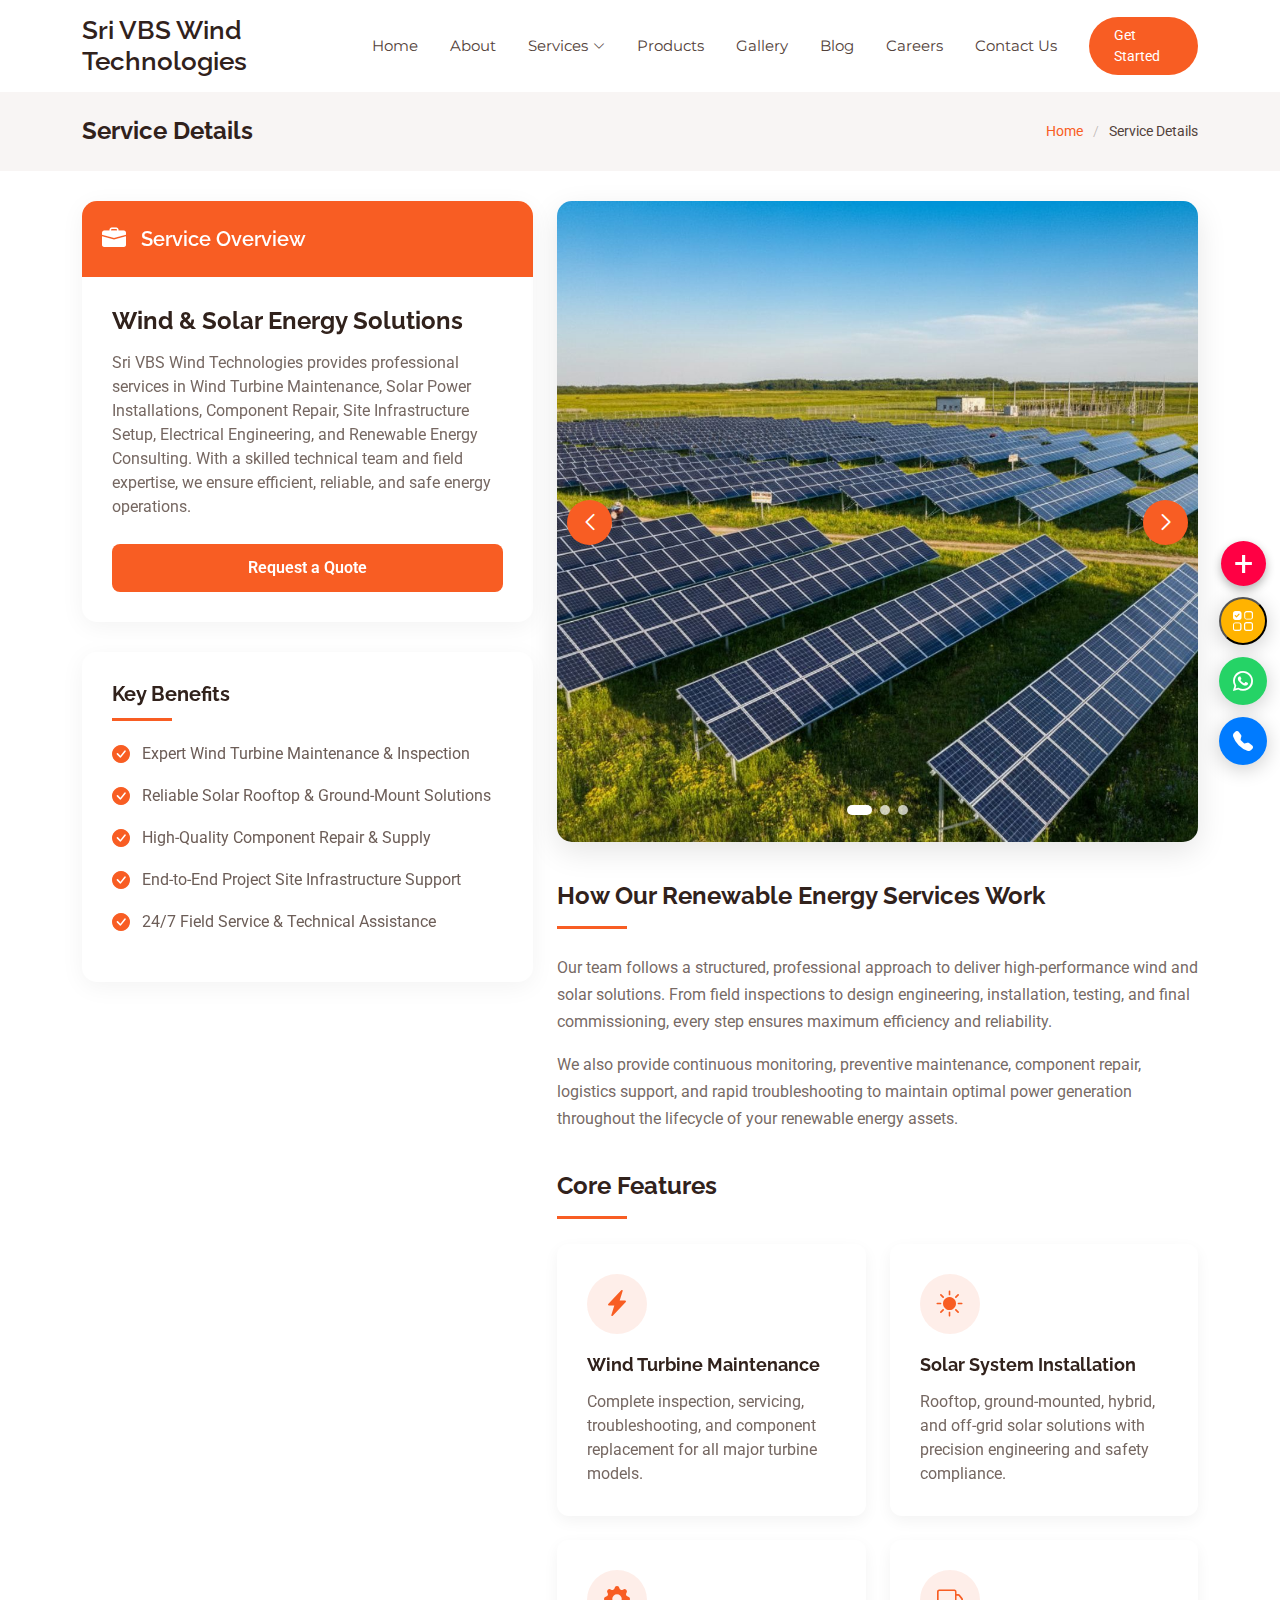
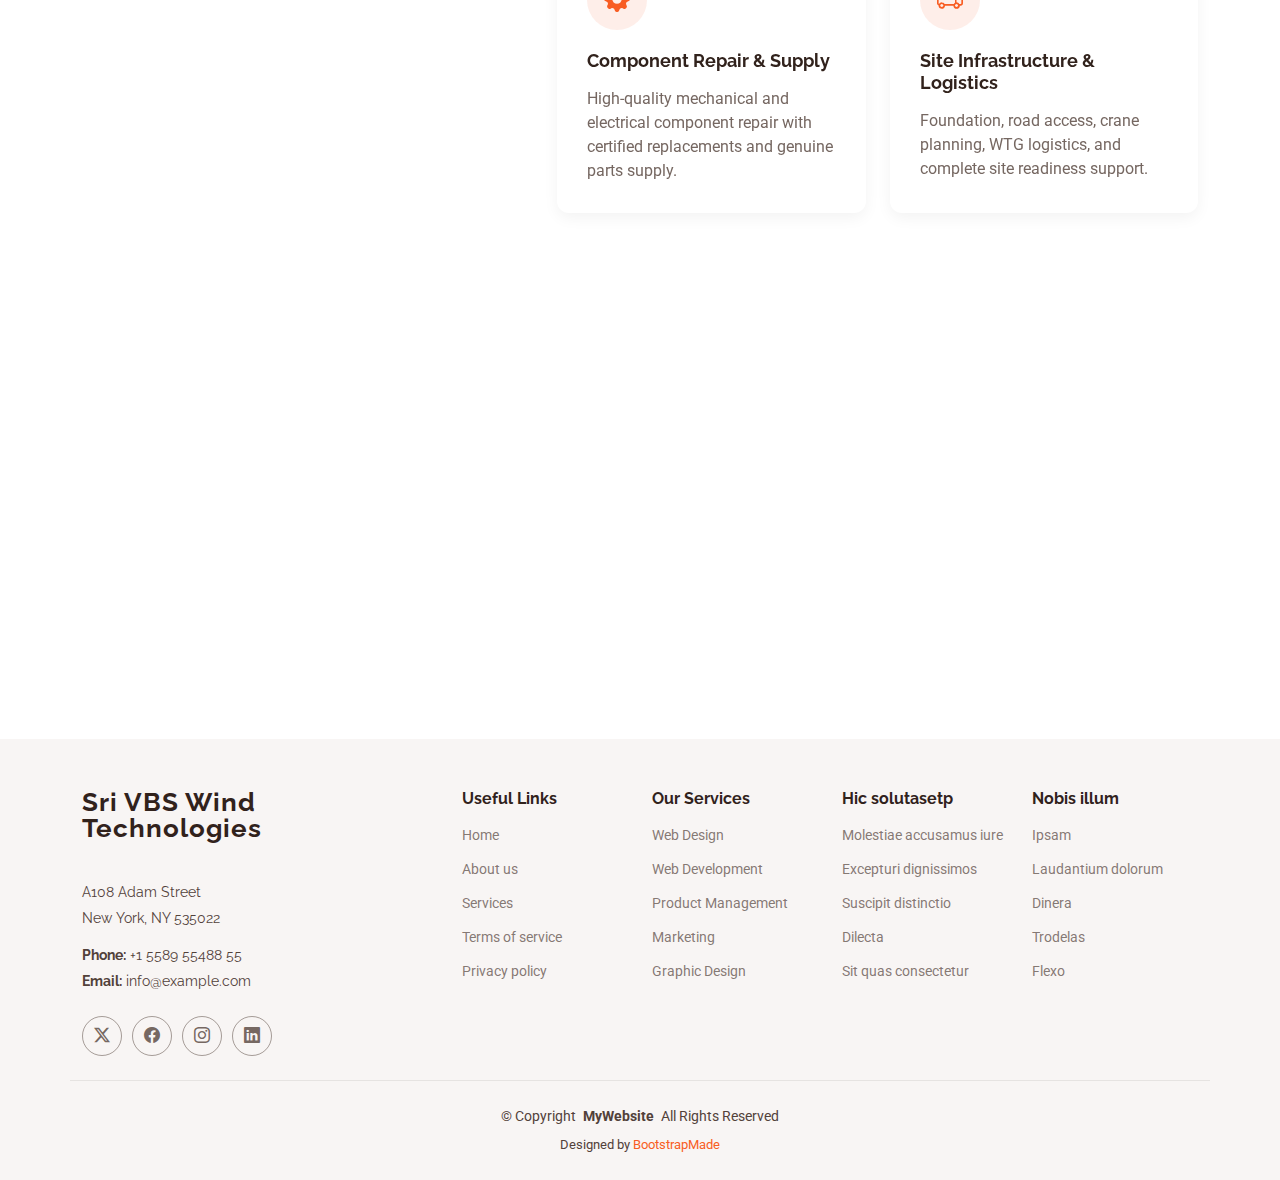
<file: service-details.html>
<!DOCTYPE html>
<html lang="en">

<head>
  <meta charset="utf-8">
  <meta content="width=device-width, initial-scale=1.0" name="viewport">
  <title>Service Details - Sri VBS Wind Technologies Bootstrap Template</title>
  <meta name="description" content="">
  <meta name="keywords" content="">

  <!-- Favicons -->
  <link href="assets/img/favicon.png" rel="icon">
  <link href="assets/img/apple-touch-icon.png" rel="apple-touch-icon">

  <!-- Fonts -->
  <link href="https://fonts.googleapis.com" rel="preconnect">
  <link href="https://fonts.gstatic.com" rel="preconnect" crossorigin>
  <link href="https://fonts.googleapis.com/css2?family=Roboto:ital,wght@0,100;0,300;0,400;0,500;0,700;0,900;1,100;1,300;1,400;1,500;1,700;1,900&family=Montserrat:ital,wght@0,100;0,200;0,300;0,400;0,500;0,600;0,700;0,800;0,900;1,100;1,200;1,300;1,400;1,500;1,600;1,700;1,800;1,900&family=Raleway:ital,wght@0,100;0,200;0,300;0,400;0,500;0,600;0,700;0,800;0,900;1,100;1,200;1,300;1,400;1,500;1,600;1,700;1,800;1,900&display=swap" rel="stylesheet">

  <!-- Vendor CSS Files -->
  <link href="assets/vendor/bootstrap/css/bootstrap.min.css" rel="stylesheet">
  <link href="assets/vendor/bootstrap-icons/bootstrap-icons.css" rel="stylesheet">
  <link href="assets/vendor/aos/aos.css" rel="stylesheet">
  <link href="assets/vendor/swiper/swiper-bundle.min.css" rel="stylesheet">

  <!-- Main CSS File -->
  <link href="assets/css/main.css" rel="stylesheet">

 
</head>

<body class="service-details-page">

 <header id="header" class="header d-flex align-items-center sticky-top">
    <div class="container-fluid container-xl position-relative d-flex align-items-center">

      <a href="index.html" class="logo d-flex align-items-center me-auto">
        <!-- Uncomment the line below if you also wish to use an image logo -->
        <!-- <img src="assets/img/logo.webp" alt=""> -->
        <h1 class="sitename">Sri VBS Wind Technologies</h1>
      </a>

      <nav id="navmenu" class="navmenu">
        <ul>
          <li><a href="index.html" >Home</a></li>
          <li><a href="about_us.html">About</a></li>
           <li class="dropdown"><a href="#"><span>Services</span> <i class="bi bi-chevron-down toggle-dropdown"></i></a>
            <ul>
              <li><a href="service-details.html">Services sample page</a></li>
              <li class="dropdown"><a href="#"><span>Deep Dropdown</span> <i class="bi bi-chevron-down toggle-dropdown"></i></a>
                <ul>
                  <li><a href="#">Deep Dropdown 1</a></li>
                  <li><a href="#">Deep Dropdown 2</a></li>
                  <li><a href="#">Deep Dropdown 3</a></li>
                  <li><a href="#">Deep Dropdown 4</a></li>
                  <li><a href="#">Deep Dropdown 5</a></li>
                </ul>
              </li>
              <li><a href="services.html">Services</a></li>
              <li><a href="#">Dropdown 3</a></li>
              <li><a href="#">Dropdown 4</a></li>
            </ul>
          </li>
       <li><a href="products.html">Products</a></li>
          <li><a href="gallery.html">Gallery</a></li>
          <li><a href="blog.html">Blog</a></li>
          <li><a href="job.html">Careers</a></li>
        
          <li><a href="contact_us.html">Contact Us</a></li>
        </ul>
        <i class="mobile-nav-toggle d-xl-none bi bi-list"></i>
      </nav>

      <a class="btn-getstarted" href="index.html#about">Get Started</a>

    </div>
  </header>

  <main class="main">

    <!-- Page Title -->
    <div class="page-title light-background">
      <div class="container d-lg-flex justify-content-between align-items-center">
        <h1 class="mb-2 mb-lg-0">Service Details</h1>
        <nav class="breadcrumbs">
          <ol>
            <li><a href="index.html">Home</a></li>
            <li class="current">Service Details</li>
          </ol>
        </nav>
      </div>
    </div><!-- End Page Title -->

   <!-- Service Details Section -->
<section id="service-details" class="service-details section">

  <div class="container" data-aos="fade-up" data-aos-delay="100">

    <div class="row gy-5">

      <div class="col-lg-5">
        <div class="service-sidebar">
          <div class="service-overview" data-aos="fade-up" data-aos-delay="100">
            <div class="overview-header">
              <i class="bi bi-briefcase-fill"></i>
              <h3>Service Overview</h3>
            </div>
            <div class="overview-content">
              <h2>Wind & Solar Energy Solutions</h2>
              <p>Sri VBS Wind Technologies provides professional services in Wind Turbine Maintenance, Solar Power Installations, Component Repair, Site Infrastructure Setup, Electrical Engineering, and Renewable Energy Consulting. With a skilled technical team and field expertise, we ensure efficient, reliable, and safe energy operations.</p>
              <div class="cta-button">
                <a href="#" class="btn-get-started">Request a Quote</a>
              </div>
            </div>
          </div>

          <div class="key-benefits" data-aos="fade-up" data-aos-delay="200">
            <h4>Key Benefits</h4>
            <ul>
              <li><i class="bi bi-check-circle-fill"></i> Expert Wind Turbine Maintenance & Inspection</li>
              <li><i class="bi bi-check-circle-fill"></i> Reliable Solar Rooftop & Ground-Mount Solutions</li>
              <li><i class="bi bi-check-circle-fill"></i> High-Quality Component Repair & Supply</li>
              <li><i class="bi bi-check-circle-fill"></i> End-to-End Project Site Infrastructure Support</li>
              <li><i class="bi bi-check-circle-fill"></i> 24/7 Field Service & Technical Assistance</li>
            </ul>
          </div>

          <div class="contact-card" data-aos="fade-up" data-aos-delay="300">
            <div class="contact-header">
              <i class="bi bi-headset"></i>
              <h4>Need Assistance?</h4>
            </div>
            <div class="contact-info">
              <div class="info-row">
                <i class="bi bi-telephone"></i>
                <div>
                  <span>Call Us</span>
                  <p>9361233391</p>
                </div>
              </div>
              <div class="info-row">
                <i class="bi bi-envelope"></i>
                <div>
                  <span>Email Us</span>
                  <p>support@svbswindtech.com</p>
                </div>
              </div>
            </div>
          </div>
        </div>
      </div>

      <div class="col-lg-7">
        <div class="service-content">
          <div class="image-gallery" data-aos="zoom-in" data-aos-delay="100">
            <div class="service-details-slider swiper init-swiper">
              <script type="application/json" class="swiper-config">
                {
                  "loop": true,
                  "speed": 800,
                  "autoplay": {
                    "delay": 5000
                  },
                  "slidesPerView": 1,
                  "effect": "fade",
                  "navigation": {
                    "nextEl": ".swiper-button-next",
                    "prevEl": ".swiper-button-prev"
                  },
                  "pagination": {
                    "el": ".swiper-pagination",
                    "type": "bullets",
                    "clickable": true
                  }
                }
              </script>
              <div class="swiper-wrapper align-items-center">
                <div class="swiper-slide">
                  <img src="assets/img/1.jpg" alt="" class="img-fluid" loading="lazy">
                </div>
                <div class="swiper-slide">
                  <img src="assets/img/2.jpg" alt="" class="img-fluid" loading="lazy">
                </div>
                <div class="swiper-slide">
                  <img src="assets/img/3.jpg" alt="" class="img-fluid" loading="lazy">
                </div>
              </div>
              <div class="swiper-pagination"></div>
              <div class="swiper-button-next"></div>
              <div class="swiper-button-prev"></div>
            </div>
          </div>

          <div class="details-content" data-aos="fade-up" data-aos-delay="200">
            <div class="section-header">
              <h3>How Our Renewable Energy Services Work</h3>
              <div class="divider"></div>
            </div>
            <p>
              Our team follows a structured, professional approach to deliver high-performance wind and solar solutions. From field inspections to design engineering, installation, testing, and final commissioning, every step ensures maximum efficiency and reliability.
            </p>
            <p>
              We also provide continuous monitoring, preventive maintenance, component repair, logistics support, and rapid troubleshooting to maintain optimal power generation throughout the lifecycle of your renewable energy assets.
            </p>
          </div>

          <div class="service-features" data-aos="fade-up" data-aos-delay="300">
            <div class="section-header">
              <h3>Core Features</h3>
              <div class="divider"></div>
            </div>
            <div class="row g-4">
              <div class="col-md-6 col-lg-6 col-6 ">
                <div class="feature-card">
                  <div class="icon-wrapper">
                    <i class="bi bi-lightning-charge-fill"></i>
                  </div>
                  <h4>Wind Turbine Maintenance</h4>
                  <p>Complete inspection, servicing, troubleshooting, and component replacement for all major turbine models.</p>
                </div>
              </div>
              <div class="col-md-6 col-lg-6 col-6 ">
                <div class="feature-card">
                  <div class="icon-wrapper">
                    <i class="bi bi-sun-fill"></i>
                  </div>
                  <h4>Solar System Installation</h4>
                  <p>Rooftop, ground-mounted, hybrid, and off-grid solar solutions with precision engineering and safety compliance.</p>
                </div>
              </div>
              <div class="col-md-6 col-lg-6 col-6 ">
                <div class="feature-card">
                  <div class="icon-wrapper">
                    <i class="bi bi-gear-fill"></i>
                  </div>
                  <h4>Component Repair & Supply</h4>
                  <p>High-quality mechanical and electrical component repair with certified replacements and genuine parts supply.</p>
                </div>
              </div>
              <div class="col-md-6 col-lg-6 col-6 ">
                <div class="feature-card">
                  <div class="icon-wrapper">
                    <i class="bi bi-truck"></i>
                  </div>
                  <h4>Site Infrastructure & Logistics</h4>
                  <p>Foundation, road access, crane planning, WTG logistics, and complete site readiness support.</p>
                </div>
              </div>
            </div>
          </div>

          <div class="implementation-steps" data-aos="fade-up" data-aos-delay="400">
            <div class="section-header">
              <h3>Implementation Process</h3>
              <div class="divider"></div>
            </div>
            <div class="step-container">
              <div class="step">
                <span class="step-number">01</span>
                <div class="step-content">
                  <h4>Site Assessment & Survey</h4>
                  <p>Detailed evaluation of wind/solar potential, site conditions, and project feasibility.</p>
                </div>
              </div>
              <div class="step">
                <span class="step-number">02</span>
                <div class="step-content">
                  <h4>Design & Engineering</h4>
                  <p>Custom system design, power studies, structural analysis, and component engineering.</p>
                </div>
              </div>
              <div class="step">
                <span class="step-number">03</span>
                <div class="step-content">
                  <h4>Installation & Commissioning</h4>
                  <p>Professional installation with safety compliance and full load testing for optimal performance.</p>
                </div>
              </div>
              <div class="step">
                <span class="step-number">04</span>
                <div class="step-content">
                  <h4>Operation & Maintenance</h4>
                  <p>Regular inspections, preventive maintenance, emergency repair, and lifetime technical support.</p>
                </div>
              </div>
            </div>
          </div>

        </div>
      </div>

    </div>

  </div>

</section><!-- /Service Details Section -->


  </main>

  <footer id="footer" class="footer position-relative light-background">

    <div class="container footer-top">
      <div class="row gy-4">
        <div class="col-lg-4 col-md-6 footer-about">
          <a href="index.html" class="logo d-flex align-items-center">
            <span class="sitename">Sri VBS Wind Technologies</span>
          </a>
          <div class="footer-contact pt-3">
            <p>A108 Adam Street</p>
            <p>New York, NY 535022</p>
            <p class="mt-3"><strong>Phone:</strong> <span>+1 5589 55488 55</span></p>
            <p><strong>Email:</strong> <span>info@example.com</span></p>
          </div>
          <div class="social-links d-flex mt-4">
            <a href=""><i class="bi bi-twitter-x"></i></a>
            <a href=""><i class="bi bi-facebook"></i></a>
            <a href=""><i class="bi bi-instagram"></i></a>
            <a href=""><i class="bi bi-linkedin"></i></a>
          </div>
        </div>

        <div class="col-lg-2 col-md-3 footer-links">
          <h4>Useful Links</h4>
          <ul>
            <li><a href="#">Home</a></li>
            <li><a href="#">About us</a></li>
            <li><a href="#">Services</a></li>
            <li><a href="#">Terms of service</a></li>
            <li><a href="#">Privacy policy</a></li>
          </ul>
        </div>

        <div class="col-lg-2 col-md-3 footer-links">
          <h4>Our Services</h4>
          <ul>
            <li><a href="#">Web Design</a></li>
            <li><a href="#">Web Development</a></li>
            <li><a href="#">Product Management</a></li>
            <li><a href="#">Marketing</a></li>
            <li><a href="#">Graphic Design</a></li>
          </ul>
        </div>

        <div class="col-lg-2 col-md-3 footer-links">
          <h4>Hic solutasetp</h4>
          <ul>
            <li><a href="#">Molestiae accusamus iure</a></li>
            <li><a href="#">Excepturi dignissimos</a></li>
            <li><a href="#">Suscipit distinctio</a></li>
            <li><a href="#">Dilecta</a></li>
            <li><a href="#">Sit quas consectetur</a></li>
          </ul>
        </div>

        <div class="col-lg-2 col-md-3 footer-links">
          <h4>Nobis illum</h4>
          <ul>
            <li><a href="#">Ipsam</a></li>
            <li><a href="#">Laudantium dolorum</a></li>
            <li><a href="#">Dinera</a></li>
            <li><a href="#">Trodelas</a></li>
            <li><a href="#">Flexo</a></li>
          </ul>
        </div>

      </div>
    </div>

    <div class="container copyright text-center mt-4">
      <p>© <span>Copyright</span> <strong class="px-1 sitename">MyWebsite</strong> <span>All Rights Reserved</span></p>
      <div class="credits">
        <!-- All the links in the footer should remain intact. -->
        <!-- You can delete the links only if you've purchased the pro version. -->
        <!-- Licensing information: https://bootstrapmade.com/license/ -->
        <!-- Purchase the pro version with working PHP/AJAX contact form: [buy-url] -->
        Designed by <a href="https://bootstrapmade.com/">BootstrapMade</a>
      </div>
    </div>

  </footer>


  <!-- Mobile Bottom Navigation -->
<nav class="mobile-bottom-nav d-md-none">
  <a href="index.html" class="nav-item active" >
    <i class="bi bi-house-fill"></i>
    <span>Home</span>
  </a>

  <a href="about_us.html" class="nav-item" >
    <i class="bi bi-info-circle-fill"></i>
    <span>About</span>
  </a>

  <a href="service-details.html" class="nav-item">
    <i class="bi bi-grid-fill"></i>
    <span>Services</span>
  </a>

  <a href="£" class="nav-item" >
    <i class="bi bi-brightness-high-fill"></i>
    <span>Solar</span>
  </a>

  <a href="£" class="nav-item" >
    <i class="bi bi-images"></i>
    <span>Gallery</span>
  </a>

  <a href="blog.html" class="nav-item" >
    <i class="bi bi-journal-text"></i>
    <span>Blog</span>
  </a>



  <a href="contact_us.html" class="nav-item" >
    <i class="bi bi-telephone-fill"></i>
    <span>Contact</span>
  </a>
</nav>

<section class="m-0 p-0">
  <!-- 📌 Floating Action Buttons (Right Side) -->
<div class="fab-container active">  <!-- Add 'active' to show buttons -->
    
  

    <!-- Buttons List -->
    <div class="fab-options">

        <!-- Enquiry Button (Modal Open) -->
        <button class="fab fab-enquiry" data-bs-toggle="modal" data-bs-target="#enquiryModal">
            <i class="bi bi-ui-checks-grid"></i>
        </button>

        <!-- WhatsApp -->
        <a href="https://wa.me/919361233391" target="_blank" class="fab fab-whatsapp">
            <i class="bi bi-whatsapp"></i>
        </a>

        <!-- Call -->
        <a href="tel:9361233391" class="fab fab-call">
            <i class="bi bi-telephone-fill"></i>
        </a>

    </div>
</div>


<!-- 📌 Enquiry Modal -->
<div class="modal fade" id="enquiryModal" tabindex="-1" aria-hidden="true" style="z-index: 99999999;">
  <div class="modal-dialog modal-dialog-centered">
    <div class="modal-content">

      <div class="modal-header  text-dark">
        <h5 class="modal-title">Quick Enquiry</h5>
        <button type="button" class="btn-close btn-close-white" data-bs-dismiss="modal"></button>
      </div>

      <form class="needs-validation p-3" novalidate>

        <div class="mb-3">
          <label class="form-label">Full Name</label>
          <input type="text" class="form-control" required>
          <div class="invalid-feedback">Please enter your name.</div>
        </div>

        <div class="mb-3">
          <label class="form-label">Mobile Number</label>
          <input type="tel" class="form-control" required pattern="[0-9]{10}">
          <div class="invalid-feedback">Enter a valid 10-digit number.</div>
        </div>

        <div class="mb-3">
          <label class="form-label">Email Address</label>
          <input type="email" class="form-control" required>
          <div class="invalid-feedback">Please enter a valid email.</div>
        </div>

        <div class="mb-3">
          <label class="form-label">Message</label>
          <textarea class="form-control" rows="3" required></textarea>
          <div class="invalid-feedback">Please enter your message.</div>
        </div>

        <button type="submit" class="btn btn-primary w-100">Submit Enquiry</button>

      </form>

    </div>
  </div>
</div>

</section>


<!-- Sticky Floating Button -->
<div class="social-floating-btn" id="socialBtn">
    <span class="plus-icon">+</span>
</div>

<!-- Social Media Modal -->
<div class="social-modal" id="socialModal" style="z-index: 999999999999;"> 
    <div class="social-modal-content" >
    <span class="close-modal" id="closeModal">&times;</span>

    <h3>Follow Us</h3>

    <div class="container px-0">

        <div class="row g-2 text-center">

            <!-- Facebook -->
            <div class="col-6">
                <button class="btn btn-outline-primary w-100 social-btn">
                    <i class="bi bi-facebook"></i> Facebook
                </button>
            </div>

            <!-- Instagram -->
            <div class="col-6">
                <button class="btn btn-outline-danger w-100 social-btn">
                    <i class="bi bi-instagram"></i> Instagram
                </button>
            </div>

            <!-- Threads -->
            <div class="col-6">
                <button class="btn btn-dark w-100 social-btn">
                    <i class="bi bi-at"></i> Threads
                </button>
            </div>

            <!-- X (Twitter) -->
            <div class="col-6">
                <button class="btn btn-dark w-100 social-btn">
                    <i class="bi bi-twitter-x"></i> X
                </button>
            </div>

            <!-- LinkedIn -->
            <div class="col-6">
                <button class="btn btn-outline-primary w-100 social-btn">
                    <i class="bi bi-linkedin"></i> LinkedIn
                </button>
            </div>

            <!-- YouTube -->
            <div class="col-6">
                <button class="btn btn-outline-danger w-100 social-btn">
                    <i class="bi bi-youtube"></i> YouTube
                </button>
            </div>

            <!-- Pinterest -->
            <div class="col-6">
                <button class="btn btn-danger w-100 social-btn">
                    <i class="bi bi-pinterest"></i> Pinterest
                </button>
            </div>

            <!-- Google Maps -->
            <div class="col-6">
                <button class="btn btn-success w-100 social-btn">
                    <i class="bi bi-geo-alt-fill"></i> Google Maps
                </button>
            </div>

        </div>
    </div>
</div>

</div>




  <!-- Scroll Top -->
  <a href="#" id="scroll-top" class="scroll-top d-flex align-items-center justify-content-center"><i class="bi bi-arrow-up-short"></i></a>

  <!-- Vendor JS Files -->
  <script src="assets/vendor/bootstrap/js/bootstrap.bundle.min.js"></script>
  <script src="assets/vendor/php-email-form/validate.js"></script>
  <script src="assets/vendor/aos/aos.js"></script>
  <script src="assets/vendor/purecounter/purecounter_vanilla.js"></script>
  <script src="assets/vendor/swiper/swiper-bundle.min.js"></script>

  <!-- Main JS File -->
  <script src="assets/js/main.js"></script>

</body>

</html>
</file>
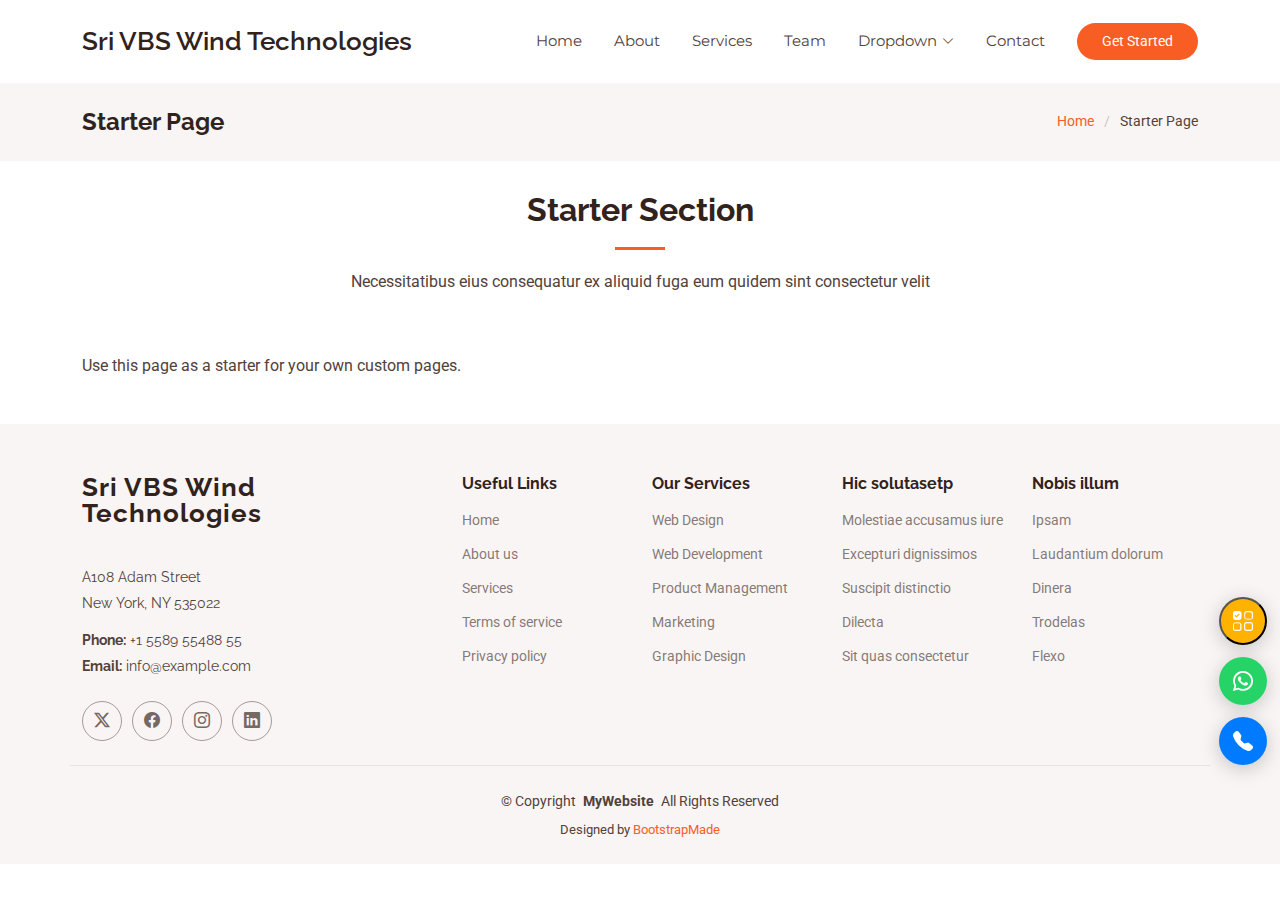
<file: starter-page.html>
<!DOCTYPE html>
<html lang="en">

<head>
  <meta charset="utf-8">
  <meta content="width=device-width, initial-scale=1.0" name="viewport">
  <title>Starter Page - Sri VBS Wind Technologies Bootstrap Template</title>
  <meta name="description" content="">
  <meta name="keywords" content="">

  <!-- Favicons -->
  <link href="assets/img/favicon.png" rel="icon">
  <link href="assets/img/apple-touch-icon.png" rel="apple-touch-icon">

  <!-- Fonts -->
  <link href="https://fonts.googleapis.com" rel="preconnect">
  <link href="https://fonts.gstatic.com" rel="preconnect" crossorigin>
  <link href="https://fonts.googleapis.com/css2?family=Roboto:ital,wght@0,100;0,300;0,400;0,500;0,700;0,900;1,100;1,300;1,400;1,500;1,700;1,900&family=Montserrat:ital,wght@0,100;0,200;0,300;0,400;0,500;0,600;0,700;0,800;0,900;1,100;1,200;1,300;1,400;1,500;1,600;1,700;1,800;1,900&family=Raleway:ital,wght@0,100;0,200;0,300;0,400;0,500;0,600;0,700;0,800;0,900;1,100;1,200;1,300;1,400;1,500;1,600;1,700;1,800;1,900&display=swap" rel="stylesheet">

  <!-- Vendor CSS Files -->
  <link href="assets/vendor/bootstrap/css/bootstrap.min.css" rel="stylesheet">
  <link href="assets/vendor/bootstrap-icons/bootstrap-icons.css" rel="stylesheet">
  <link href="assets/vendor/aos/aos.css" rel="stylesheet">
  <link href="assets/vendor/swiper/swiper-bundle.min.css" rel="stylesheet">

  <!-- Main CSS File -->
  <link href="assets/css/main.css" rel="stylesheet">

 
</head>

<body class="starter-page-page">

  <header id="header" class="header d-flex align-items-center sticky-top">
    <div class="container-fluid container-xl position-relative d-flex align-items-center">

      <a href="index.html" class="logo d-flex align-items-center me-auto">
        <!-- Uncomment the line below if you also wish to use an image logo -->
        <!-- <img src="assets/img/logo.webp" alt=""> -->
        <h1 class="sitename">Sri VBS Wind Technologies</h1>
      </a>

      <nav id="navmenu" class="navmenu">
        <ul>
          <li><a href="#hero">Home</a></li>
          <li><a href="#about">About</a></li>
          <li><a href="#services">Services</a></li>
          <li><a href="#team">Team</a></li>
          <li class="dropdown"><a href="#"><span>Dropdown</span> <i class="bi bi-chevron-down toggle-dropdown"></i></a>
            <ul>
              <li><a href="#">Dropdown 1</a></li>
              <li class="dropdown"><a href="#"><span>Deep Dropdown</span> <i class="bi bi-chevron-down toggle-dropdown"></i></a>
                <ul>
                  <li><a href="#">Deep Dropdown 1</a></li>
                  <li><a href="#">Deep Dropdown 2</a></li>
                  <li><a href="#">Deep Dropdown 3</a></li>
                  <li><a href="#">Deep Dropdown 4</a></li>
                  <li><a href="#">Deep Dropdown 5</a></li>
                </ul>
              </li>
              <li><a href="#">Dropdown 2</a></li>
              <li><a href="#">Dropdown 3</a></li>
              <li><a href="#">Dropdown 4</a></li>
            </ul>
          </li>
          <li><a href="#contact">Contact</a></li>
        </ul>
        <i class="mobile-nav-toggle d-xl-none bi bi-list"></i>
      </nav>

      <a class="btn-getstarted" href="index.html#about">Get Started</a>

    </div>
  </header>

  <main class="main">

    <!-- Page Title -->
    <div class="page-title light-background">
      <div class="container d-lg-flex justify-content-between align-items-center">
        <h1 class="mb-2 mb-lg-0">Starter Page</h1>
        <nav class="breadcrumbs">
          <ol>
            <li><a href="index.html">Home</a></li>
            <li class="current">Starter Page</li>
          </ol>
        </nav>
      </div>
    </div><!-- End Page Title -->

    <!-- Starter Section Section -->
    <section id="starter-section" class="starter-section section">

      <!-- Section Title -->
      <div class="container section-title" data-aos="fade-up">
        <h2>Starter Section</h2>
        <p>Necessitatibus eius consequatur ex aliquid fuga eum quidem sint consectetur velit</p>
      </div><!-- End Section Title -->

      <div class="container" data-aos="fade-up">
        <p>Use this page as a starter for your own custom pages.</p>
      </div>

    </section><!-- /Starter Section Section -->

  </main>

  <footer id="footer" class="footer position-relative light-background">

    <div class="container footer-top">
      <div class="row gy-4">
        <div class="col-lg-4 col-md-6 footer-about">
          <a href="index.html" class="logo d-flex align-items-center">
            <span class="sitename">Sri VBS Wind Technologies</span>
          </a>
          <div class="footer-contact pt-3">
            <p>A108 Adam Street</p>
            <p>New York, NY 535022</p>
            <p class="mt-3"><strong>Phone:</strong> <span>+1 5589 55488 55</span></p>
            <p><strong>Email:</strong> <span>info@example.com</span></p>
          </div>
          <div class="social-links d-flex mt-4">
            <a href=""><i class="bi bi-twitter-x"></i></a>
            <a href=""><i class="bi bi-facebook"></i></a>
            <a href=""><i class="bi bi-instagram"></i></a>
            <a href=""><i class="bi bi-linkedin"></i></a>
          </div>
        </div>

        <div class="col-lg-2 col-md-3 footer-links">
          <h4>Useful Links</h4>
          <ul>
            <li><a href="#">Home</a></li>
            <li><a href="#">About us</a></li>
            <li><a href="#">Services</a></li>
            <li><a href="#">Terms of service</a></li>
            <li><a href="#">Privacy policy</a></li>
          </ul>
        </div>

        <div class="col-lg-2 col-md-3 footer-links">
          <h4>Our Services</h4>
          <ul>
            <li><a href="#">Web Design</a></li>
            <li><a href="#">Web Development</a></li>
            <li><a href="#">Product Management</a></li>
            <li><a href="#">Marketing</a></li>
            <li><a href="#">Graphic Design</a></li>
          </ul>
        </div>

        <div class="col-lg-2 col-md-3 footer-links">
          <h4>Hic solutasetp</h4>
          <ul>
            <li><a href="#">Molestiae accusamus iure</a></li>
            <li><a href="#">Excepturi dignissimos</a></li>
            <li><a href="#">Suscipit distinctio</a></li>
            <li><a href="#">Dilecta</a></li>
            <li><a href="#">Sit quas consectetur</a></li>
          </ul>
        </div>

        <div class="col-lg-2 col-md-3 footer-links">
          <h4>Nobis illum</h4>
          <ul>
            <li><a href="#">Ipsam</a></li>
            <li><a href="#">Laudantium dolorum</a></li>
            <li><a href="#">Dinera</a></li>
            <li><a href="#">Trodelas</a></li>
            <li><a href="#">Flexo</a></li>
          </ul>
        </div>

      </div>
    </div>

    <div class="container copyright text-center mt-4">
      <p>© <span>Copyright</span> <strong class="px-1 sitename">MyWebsite</strong> <span>All Rights Reserved</span></p>
      <div class="credits">
        <!-- All the links in the footer should remain intact. -->
        <!-- You can delete the links only if you've purchased the pro version. -->
        <!-- Licensing information: https://bootstrapmade.com/license/ -->
        <!-- Purchase the pro version with working PHP/AJAX contact form: [buy-url] -->
        Designed by <a href="https://bootstrapmade.com/">BootstrapMade</a>
      </div>
    </div>

  </footer>


  <!-- Mobile Bottom Navigation -->
<nav class="mobile-bottom-nav d-md-none">
  <a href="index.html" class="nav-item active" >
    <i class="bi bi-house-fill"></i>
    <span>Home</span>
  </a>

  <a href="about_us.html" class="nav-item" >
    <i class="bi bi-info-circle-fill"></i>
    <span>About</span>
  </a>

  <a href="service-details.html" class="nav-item">
    <i class="bi bi-grid-fill"></i>
    <span>Services</span>
  </a>

  <a href="£" class="nav-item" >
    <i class="bi bi-brightness-high-fill"></i>
    <span>Solar</span>
  </a>

  <a href="£" class="nav-item" >
    <i class="bi bi-images"></i>
    <span>Gallery</span>
  </a>

  <a href="blog.html" class="nav-item" >
    <i class="bi bi-journal-text"></i>
    <span>Blog</span>
  </a>

  <a href="job.html" class="nav-item" >
    <i class="bi bi-briefcase-fill"></i>
    <span>Careers</span>
  </a>

  <a href="contact_us.html" class="nav-item" >
    <i class="bi bi-telephone-fill"></i>
    <span>Contact</span>
  </a>
</nav>

<section>
  <!-- 📌 Floating Action Buttons (Right Side) -->
<div class="fab-container active">  <!-- Add 'active' to show buttons -->
    
  

    <!-- Buttons List -->
    <div class="fab-options">

        <!-- Enquiry Button (Modal Open) -->
        <button class="fab fab-enquiry" data-bs-toggle="modal" data-bs-target="#enquiryModal">
            <i class="bi bi-ui-checks-grid"></i>
        </button>

        <!-- WhatsApp -->
        <a href="https://wa.me/919361233391" target="_blank" class="fab fab-whatsapp">
            <i class="bi bi-whatsapp"></i>
        </a>

        <!-- Call -->
        <a href="tel:9361233391" class="fab fab-call">
            <i class="bi bi-telephone-fill"></i>
        </a>

    </div>
</div>


<!-- 📌 Enquiry Modal -->
<div class="modal fade" id="enquiryModal" tabindex="-1" aria-hidden="true" style="z-index: 99999999;">
  <div class="modal-dialog modal-dialog-centered">
    <div class="modal-content">

      <div class="modal-header  text-dark">
        <h5 class="modal-title">Quick Enquiry</h5>
        <button type="button" class="btn-close btn-close-white" data-bs-dismiss="modal"></button>
      </div>

      <form class="needs-validation p-3" novalidate>

        <div class="mb-3">
          <label class="form-label">Full Name</label>
          <input type="text" class="form-control" required>
          <div class="invalid-feedback">Please enter your name.</div>
        </div>

        <div class="mb-3">
          <label class="form-label">Mobile Number</label>
          <input type="tel" class="form-control" required pattern="[0-9]{10}">
          <div class="invalid-feedback">Enter a valid 10-digit number.</div>
        </div>

        <div class="mb-3">
          <label class="form-label">Email Address</label>
          <input type="email" class="form-control" required>
          <div class="invalid-feedback">Please enter a valid email.</div>
        </div>

        <div class="mb-3">
          <label class="form-label">Message</label>
          <textarea class="form-control" rows="3" required></textarea>
          <div class="invalid-feedback">Please enter your message.</div>
        </div>

        <button type="submit" class="btn btn-primary w-100">Submit Enquiry</button>

      </form>

    </div>
  </div>
</div>

</section>


  <!-- Scroll Top -->
  <a href="#" id="scroll-top" class="scroll-top d-flex align-items-center justify-content-center"><i class="bi bi-arrow-up-short"></i></a>

  <!-- Vendor JS Files -->
  <script src="assets/vendor/bootstrap/js/bootstrap.bundle.min.js"></script>
  <script src="assets/vendor/php-email-form/validate.js"></script>
  <script src="assets/vendor/aos/aos.js"></script>
  <script src="assets/vendor/purecounter/purecounter_vanilla.js"></script>
  <script src="assets/vendor/swiper/swiper-bundle.min.js"></script>

  <!-- Main JS File -->
  <script src="assets/js/main.js"></script>

</body>

</html>
</file>
<file: assets/css/main.css>
@import url("https://cdnjs.cloudflare.com/ajax/libs/font-awesome/6.5.0/css/all.min.css");

/*--------------------------------------------------------------
# Font & Color Variables
# Help: https://bootstrapmade.com/color-system/
--------------------------------------------------------------*/
/* Fonts */
:root {
  --default-font: "Roboto",  system-ui, -apple-system, "Segoe UI", Roboto, "Helvetica Neue", Arial, "Noto Sans", "Liberation Sans", sans-serif, "Apple Color Emoji", "Segoe UI Emoji", "Segoe UI Symbol", "Noto Color Emoji";
  --heading-font: "Raleway",  sans-serif;
  --nav-font: "Montserrat",  sans-serif;
}

/* Global Colors - The following color variables are used throughout the website. Updating them here will change the color scheme of the entire website */
:root { 
  --background-color: #ffffff; /* Background color for the entire website, including individual sections */
  --default-color: #52413a; /* Default color used for the majority of the text content across the entire website */
  --heading-color: #31221c; /* Color for headings, subheadings and title throughout the website */
  --accent-color: #f85d23; /* Accent color that represents your brand on the website. It's used for buttons, links, and other elements that need to stand out */
  --surface-color: #ffffff; /* The surface color is used as a background of boxed elements within sections, such as cards, icon boxes, or other elements that require a visual separation from the global background. */
  --contrast-color: #ffffff; /* Contrast color for text, ensuring readability against backgrounds of accent, heading, or default colors. */
}

/* Nav Menu Colors - The following color variables are used specifically for the navigation menu. They are separate from the global colors to allow for more customization options */
:root {
  --nav-color: #52413a;  /* The default color of the main navmenu links */
  --nav-hover-color: #f85d23; /* Applied to main navmenu links when they are hovered over or active */
  --nav-mobile-background-color: #ffffff; /* Used as the background color for mobile navigation menu */
  --nav-dropdown-background-color: #ffffff; /* Used as the background color for dropdown items that appear when hovering over primary navigation items */
  --nav-dropdown-color: #52413a; /* Used for navigation links of the dropdown items in the navigation menu. */
  --nav-dropdown-hover-color: #f85d23; /* Similar to --nav-hover-color, this color is applied to dropdown navigation links when they are hovered over. */
}

/* Color Presets - These classes override global colors when applied to any section or element, providing reuse of the sam color scheme. */

.light-background {
  --background-color: #f8f5f4;
  --surface-color: #ffffff;
}

.dark-background {
  --background-color: #060606;
  --default-color: #ffffff;
  --heading-color: #ffffff;
  --surface-color: #343333;
  --contrast-color: #ffffff;
}

/* Smooth scroll */
:root {
  scroll-behavior: smooth;
}

/*--------------------------------------------------------------
# General Styling & Shared Classes
--------------------------------------------------------------*/
body {
  color: var(--default-color);
  background-color: var(--background-color);
  font-family: var(--default-font);
}

a {
  color: var(--accent-color);
  text-decoration: none;
  transition: 0.3s;
}

a:hover {
  color: color-mix(in srgb, var(--accent-color), transparent 25%);
  text-decoration: none;
}

h1,
h2,
h3,
h4,
h5,
h6 {
  color: var(--heading-color);
  font-family: var(--heading-font);
}

/* PHP Email Form Messages
------------------------------*/
.php-email-form .error-message {
  display: none;
  background: #df1529;
  color: #ffffff;
  text-align: left;
  padding: 15px;
  margin-bottom: 24px;
  font-weight: 600;
}

.php-email-form .sent-message {
  display: none;
  color: #ffffff;
  background: #059652;
  text-align: center;
  padding: 15px;
  margin-bottom: 24px;
  font-weight: 600;
}

.php-email-form .loading {
  display: none;
  background: var(--surface-color);
  text-align: center;
  padding: 15px;
  margin-bottom: 24px;
}

.php-email-form .loading:before {
  content: "";
  display: inline-block;
  border-radius: 50%;
  width: 24px;
  height: 24px;
  margin: 0 10px -6px 0;
  border: 3px solid var(--accent-color);
  border-top-color: var(--surface-color);
  animation: php-email-form-loading 1s linear infinite;
}

@keyframes php-email-form-loading {
  0% {
    transform: rotate(0deg);
  }

  100% {
    transform: rotate(360deg);
  }
}

/*--------------------------------------------------------------
# Global Header
--------------------------------------------------------------*/
.header {
  color: var(--default-color);
  background-color: var(--background-color);
  padding: 15px 0;
  transition: all 0.5s;
  z-index: 997;
}

.header .logo {
  line-height: 1;
}

.header .logo img {
  max-height: 36px;
  margin-right: 8px;
}

.header .logo h1 {
  font-size: 26px;
  margin: 0;
  font-weight: 600;
  color: var(--heading-color);
}

.header .btn-getstarted,
.header .btn-getstarted:focus {
  color: var(--contrast-color);
  background: var(--accent-color);
  font-size: 14px;
  padding: 8px 25px;
  margin: 0 0 0 30px;
  border-radius: 50px;
  transition: 0.3s;
}

.header .btn-getstarted:hover,
.header .btn-getstarted:focus:hover {
  color: var(--contrast-color);
  background: color-mix(in srgb, var(--accent-color), transparent 15%);
}

@media (max-width: 1200px) {
  .header .logo {
    order: 1;
  }

  .header .btn-getstarted {
    order: 2;
    margin: 0 15px 0 0;
    padding: 6px 15px;
  }

  .header .navmenu {
    order: 3;
  }
}

/* Global Header on Scroll
------------------------------*/
.scrolled .header {
  --background-color: rgba(244, 239, 237, 0.95);
}

/*--------------------------------------------------------------
# Navigation Menu
--------------------------------------------------------------*/
/* Desktop Navigation */
@media (min-width: 1200px) {
  .navmenu {
    padding: 0;
  }

  .navmenu ul {
    margin: 0;
    padding: 0;
    display: flex;
    list-style: none;
    align-items: center;
  }

  .navmenu li {
    position: relative;
  }

  .navmenu>ul>li {
    white-space: nowrap;
    padding: 15px 14px;
  }

  .navmenu>ul>li:last-child {
    padding-right: 0;
  }

  .navmenu a,
  .navmenu a:focus {
    color: var(--nav-color);
    font-size: 15px;
    padding: 0 2px;
    font-family: var(--nav-font);
    font-weight: 400;
    display: flex;
    align-items: center;
    justify-content: space-between;
    white-space: nowrap;
    transition: 0.3s;
    position: relative;
  }

  .navmenu a i,
  .navmenu a:focus i {
    font-size: 12px;
    line-height: 0;
    margin-left: 5px;
    transition: 0.3s;
  }

  .navmenu>ul>li>a:before {
    content: "";
    position: absolute;
    width: 100%;
    height: 2px;
    bottom: -6px;
    left: 0;
    background-color: var(--accent-color);
    visibility: hidden;
    width: 0px;
    transition: all 0.3s ease-in-out 0s;
  }

  .navmenu a:hover:before,
  .navmenu li:hover>a:before,
  .navmenu .active:before {
    visibility: visible;
    width: 100%;
  }

  .navmenu li:hover>a,
  .navmenu .active,
  .navmenu .active:focus {
    color: var(--nav-hover-color);
  }

  .navmenu .dropdown ul {
    margin: 0;
    padding: 10px 0;
    background: var(--nav-dropdown-background-color);
    display: block;
    position: absolute;
    visibility: hidden;
    left: 14px;
    top: 130%;
    opacity: 0;
    transition: 0.3s;
    border-radius: 4px;
    z-index: 99;
    box-shadow: 0px 0px 30px rgba(0, 0, 0, 0.1);
  }

  .navmenu .dropdown ul li {
    min-width: 200px;
  }

  .navmenu .dropdown ul a {
    padding: 10px 20px;
    font-size: 15px;
    text-transform: none;
    color: var(--nav-dropdown-color);
  }

  .navmenu .dropdown ul a i {
    font-size: 12px;
  }

  .navmenu .dropdown ul a:hover,
  .navmenu .dropdown ul .active:hover,
  .navmenu .dropdown ul li:hover>a {
    color: var(--nav-dropdown-hover-color);
  }

  .navmenu .dropdown:hover>ul {
    opacity: 1;
    top: 100%;
    visibility: visible;
  }

  .navmenu .dropdown .dropdown ul {
    top: 0;
    left: -90%;
    visibility: hidden;
  }

  .navmenu .dropdown .dropdown:hover>ul {
    opacity: 1;
    top: 0;
    left: -100%;
    visibility: visible;
  }
}

/* Mobile Navigation */
@media (max-width: 1199px) {
  .mobile-nav-toggle {
    color: var(--nav-color);
    font-size: 28px;
    line-height: 0;
    margin-right: 10px;
    cursor: pointer;
    transition: color 0.3s;
  }

  .navmenu {
    padding: 0;
    z-index: 9997;
  }

  .navmenu ul {
    display: none;
    list-style: none;
    position: absolute;
    inset: 60px 20px 20px 20px;
    padding: 10px 0;
    margin: 0;
    border-radius: 6px;
    background-color: var(--nav-mobile-background-color);
    border: 1px solid color-mix(in srgb, var(--default-color), transparent 90%);
    box-shadow: none;
    overflow-y: auto;
    transition: 0.3s;
    z-index: 9998;
  }

  .navmenu a,
  .navmenu a:focus {
    color: var(--nav-dropdown-color);
    padding: 10px 20px;
    font-family: var(--nav-font);
    font-size: 17px;
    font-weight: 500;
    display: flex;
    align-items: center;
    justify-content: space-between;
    white-space: nowrap;
    transition: 0.3s;
  }

  .navmenu a i,
  .navmenu a:focus i {
    font-size: 12px;
    line-height: 0;
    margin-left: 5px;
    width: 30px;
    height: 30px;
    display: flex;
    align-items: center;
    justify-content: center;
    border-radius: 50%;
    transition: 0.3s;
    background-color: color-mix(in srgb, var(--accent-color), transparent 90%);
  }

  .navmenu a i:hover,
  .navmenu a:focus i:hover {
    background-color: var(--accent-color);
    color: var(--contrast-color);
  }

  .navmenu a:hover,
  .navmenu .active,
  .navmenu .active:focus {
    color: var(--nav-dropdown-hover-color);
  }

  .navmenu .active i,
  .navmenu .active:focus i {
    background-color: var(--accent-color);
    color: var(--contrast-color);
    transform: rotate(180deg);
  }

  .navmenu .dropdown ul {
    position: static;
    display: none;
    z-index: 99;
    padding: 10px 0;
    margin: 10px 20px;
    background-color: var(--nav-dropdown-background-color);
    transition: all 0.5s ease-in-out;
  }

  .navmenu .dropdown ul ul {
    background-color: rgba(33, 37, 41, 0.1);
  }

  .navmenu .dropdown>.dropdown-active {
    display: block;
    background-color: rgba(33, 37, 41, 0.03);
  }

  .mobile-nav-active {
    overflow: hidden;
  }

  .mobile-nav-active .mobile-nav-toggle {
    color: #fff;
    position: absolute;
    font-size: 32px;
    top: 15px;
    right: 15px;
    margin-right: 0;
    z-index: 9999;
  }

  .mobile-nav-active .navmenu {
    position: fixed;
    overflow: hidden;
    inset: 0;
    background: rgba(33, 37, 41, 0.8);
    transition: 0.3s;
  }

  .mobile-nav-active .navmenu>ul {
    display: block;
  }
}

/*--------------------------------------------------------------
# Global Footer
--------------------------------------------------------------*/
.footer {
  color: var(--default-color);
  background-color: var(--background-color);
  font-size: 14px;
  position: relative;
  margin: 0px;
  padding: 0px;
}

.footer .footer-top {
  padding-top: 50px;
}

.footer .footer-about .logo {
  line-height: 1;
  margin-bottom: 25px;
}

.footer .footer-about .logo img {
  max-height: 40px;
  margin-right: 6px;
}

.footer .footer-about .logo span {
  color: var(--heading-color);
  font-family: var(--heading-font);
  font-size: 26px;
  font-weight: 700;
  letter-spacing: 1px;
}

.footer .footer-about p {
  font-size: 14px;
  font-family: var(--heading-font);
}

.footer .social-links a {
  display: flex;
  align-items: center;
  justify-content: center;
  width: 40px;
  height: 40px;
  border-radius: 50%;
  border: 1px solid color-mix(in srgb, var(--default-color), transparent 50%);
  font-size: 16px;
  color: color-mix(in srgb, var(--default-color), transparent 20%);
  margin-right: 10px;
  transition: 0.3s;
}

.footer .social-links a:hover {
  color: var(--accent-color);
  border-color: var(--accent-color);
}

.footer h4 {
  font-size: 16px;
  font-weight: bold;
  position: relative;
  padding-bottom: 12px;
}

.footer .footer-links {
  margin-bottom: 30px;
}

.footer .footer-links ul {
  list-style: none;
  padding: 0;
  margin: 0;
}

.footer .footer-links ul i {
  padding-right: 2px;
  font-size: 12px;
  line-height: 0;
}

.footer .footer-links ul li {
  padding: 10px 0;
  display: flex;
  align-items: center;
}

.footer .footer-links ul li:first-child {
  padding-top: 0;
}

.footer .footer-links ul a {
  color: color-mix(in srgb, var(--default-color), transparent 30%);
  display: inline-block;
  line-height: 1;
}

.footer .footer-links ul a:hover {
  color: var(--accent-color);
}

.footer .footer-contact p {
  margin-bottom: 5px;
}

.footer .copyright {
  padding: 25px 0;
  border-top: 1px solid color-mix(in srgb, var(--default-color), transparent 90%);
}

.footer .copyright p {
  margin-bottom: 0;
}

.footer .credits {
  margin-top: 8px;
  font-size: 13px;
}

/*--------------------------------------------------------------
# Scroll Top Button
--------------------------------------------------------------*/
.scroll-top {
  position: fixed;
  visibility: hidden;
  opacity: 0;
  right: 15px;
  bottom: -15px;
  z-index: 99999;
  background-color: var(--accent-color);
  width: 44px;
  height: 44px;
  border-radius: 50px;
  transition: all 0.4s;
}

.scroll-top i {
  font-size: 24px;
  color: var(--contrast-color);
  line-height: 0;
}

.scroll-top:hover {
  background-color: color-mix(in srgb, var(--accent-color), transparent 20%);
  color: var(--contrast-color);
}

.scroll-top.active {
  visibility: visible;
  opacity: 1;
  bottom: 80px;
}

/*--------------------------------------------------------------
# Disable aos animation delay on mobile devices
--------------------------------------------------------------*/
@media screen and (max-width: 768px) {
  [data-aos-delay] {
    transition-delay: 0 !important;
  }
}

/*--------------------------------------------------------------
# Global Page Titles & Breadcrumbs
--------------------------------------------------------------*/
.page-title {
  color: var(--default-color);
  background-color: var(--background-color);
  padding: 25px 0;
  position: relative;
}

.page-title h1 {
  font-size: 24px;
  font-weight: 700;
}

.page-title .breadcrumbs ol {
  display: flex;
  flex-wrap: wrap;
  list-style: none;
  padding: 0;
  margin: 0;
  font-size: 14px;
  font-weight: 400;
}

.page-title .breadcrumbs ol li+li {
  padding-left: 10px;
}

.page-title .breadcrumbs ol li+li::before {
  content: "/";
  display: inline-block;
  padding-right: 10px;
  color: color-mix(in srgb, var(--default-color), transparent 70%);
}

/*--------------------------------------------------------------
# Global Sections
--------------------------------------------------------------*/
section,
.section {
  color: var(--default-color);
  background-color: var(--background-color);
  padding: 30px 0;
  scroll-margin-top: 82px;
  overflow: clip;
}

@media (max-width: 1199px) {

  section,
  .section {
    scroll-margin-top: 63px;
  }
}

/*--------------------------------------------------------------
# Global Section Titles
--------------------------------------------------------------*/
.section-title {
  text-align: center;
  padding-bottom: 60px;
  position: relative;
}

.section-title h2 {
  font-size: 32px;
  font-weight: 700;
  margin-bottom: 20px;
  padding-bottom: 20px;
  position: relative;
}

.section-title h2:after {
  content: "";
  position: absolute;
  display: block;
  width: 50px;
  height: 3px;
  background: var(--accent-color);
  left: 0;
  right: 0;
  bottom: 0;
  margin: auto;
}

.section-title p {
  margin-bottom: 0;
}

/*--------------------------------------------------------------
# Hero Section
--------------------------------------------------------------*/
.hero {
  padding: 80px 0;
}

.hero .hero-content {
  margin-bottom: 2rem;
}

@media (min-width: 992px) {
  .hero .hero-content {
    margin-bottom: 0;
  }
}

.hero .hero-tag {
  display: inline-flex;
  align-items: center;
  background-color: color-mix(in srgb, var(--accent-color), transparent 90%);
  padding: 0.5rem 1rem;
  border-radius: 50px;
  margin-bottom: 1rem;
}

.hero .hero-tag i {
  color: var(--accent-color);
  margin-right: 0.5rem;
}

.hero .hero-tag span {
  color: var(--accent-color);
  font-weight: 600;
}

.hero h1 {
  font-size: 2.5rem;
  font-weight: 700;
  margin-bottom: 1rem;
}

.hero h1 .highlight {
  color: var(--accent-color);
}

@media (min-width: 992px) {
  .hero h1 {
    font-size: 3.5rem;
  }
}

.hero .lead {
  color: color-mix(in srgb, var(--default-color), transparent 25%);
  margin-bottom: 1.5rem;
}

.hero .hero-features {
  list-style: none;
  padding-left: 0;
  margin-bottom: 2rem;
}

.hero .hero-features li {
  margin-bottom: 0.5rem;
  display: flex;
  align-items: center;
}

.hero .hero-features li i {
  color: var(--accent-color);
  margin-right: 0.5rem;
}

.hero .hero-cta {
  display: flex;
  flex-wrap: wrap;
  gap: 1rem;
}

.hero .hero-cta .btn-primary {
  background-color: var(--accent-color);
  border-color: var(--accent-color);
  color: var(--contrast-color);
  padding: 0.75rem 1.5rem;
  font-weight: 600;
  transition: all 0.3s ease;
}

.hero .hero-cta .btn-primary:hover {
  background-color: color-mix(in srgb, var(--accent-color), black 10%);
  border-color: color-mix(in srgb, var(--accent-color), black 10%);
}

.hero .hero-cta .btn-link {
  color: var(--heading-color);
  font-weight: 600;
  text-decoration: none;
  display: inline-flex;
  align-items: center;
}

.hero .hero-cta .btn-link i {
  margin-right: 0.5rem;
}

.hero .hero-cta .btn-link:hover {
  color: var(--accent-color);
}

.hero .hero-image-wrapper {
  position: relative;
  padding: 0 40px;
}

.hero .hero-image-wrapper .hero-image {
  border-radius: 10px;
}

.hero .hero-image-wrapper .stat-card {
  position: absolute;
  background-color: var(--surface-color);
  padding: 1rem;
  border-radius: 8px;
  box-shadow: 0 5px 15px rgba(0, 0, 0, 0.1);
  display: flex;
  flex-direction: column;
  align-items: flex-start;
  min-width: 150px;
}

.hero .hero-image-wrapper .stat-card.top-right {
  top: 40px;
  right: 0px;
}

.hero .hero-image-wrapper .stat-card.bottom-left {
  bottom: 40px;
  left: 0px;
}

.hero .hero-image-wrapper .stat-card .stat-value {
  font-size: 1.5rem;
  font-weight: 700;
  color: var(--accent-color);
  margin-bottom: 0.25rem;
}

.hero .hero-image-wrapper .stat-card .stat-label {
  font-size: 0.875rem;
  color: var(--heading-color);
  margin-bottom: 0.5rem;
}

.hero .hero-image-wrapper .stat-card .stat-icon {
  align-self: flex-end;
  font-size: 1.25rem;
  color: color-mix(in srgb, var(--accent-color), transparent 50%);
}

@media (max-width: 575px) {
  .hero .hero-image-wrapper {
    padding: 0;
  }

  .hero .hero-image-wrapper .stat-card {
    position: relative;
  }

  .hero .hero-image-wrapper .stat-card.top-right,
  .hero .hero-image-wrapper .stat-card.bottom-left {
    inset: auto;
    margin-top: 30px;
  }
}

/*--------------------------------------------------------------
# About Section
--------------------------------------------------------------*/
.about .section-heading {
  font-size: 2.5rem;
  color: var(--heading-color);
  margin-bottom: 1.5rem;
  position: relative;
  padding-bottom: 1rem;
  font-weight: 700;
}

.about .section-heading:after {
  content: "";
  position: absolute;
  width: 70px;
  height: 3px;
  background: var(--accent-color);
  bottom: 0;
  left: 50%;
  transform: translateX(-50%);
}

.about .lead {
  font-size: 1.2rem;
  color: color-mix(in srgb, var(--default-color), transparent 25%);
  margin-bottom: 2rem;
  max-width: 800px;
  margin-left: auto;
  margin-right: auto;
}

.about .feature-box {
  background: var(--surface-color);
  border-radius: 12px;
  padding: 2.5rem 1.5rem;
  text-align: center;
  height: 100%;
  box-shadow: 0 10px 30px rgba(0, 0, 0, 0.05);
  transition: all 0.3s ease;
  position: relative;
  overflow: hidden;
  z-index: 1;
}

.about .feature-box:before {
  content: "";
  position: absolute;
  bottom: 0;
  left: 0;
  width: 100%;
  height: 0;
  background: color-mix(in srgb, var(--accent-color), transparent 92%);
  z-index: -1;
  transition: height 0.5s cubic-bezier(0.65, 0, 0.35, 1);
  border-radius: 12px;
}

.about .feature-box:hover {
  transform: translateY(-10px);
  box-shadow: none;
}

.about .feature-box:hover:before {
  height: 100%;
}

.about .feature-box:hover .icon-container {
  background: var(--accent-color);
  color: var(--contrast-color);
}

.about .feature-box .icon-container {
  width: 70px;
  height: 70px;
  border-radius: 50%;
  background: color-mix(in srgb, var(--accent-color), transparent 90%);
  color: var(--accent-color);
  display: flex;
  align-items: center;
  justify-content: center;
  margin: 0 auto 1.5rem;
  font-size: 1.8rem;
  transition: all 0.3s ease;
  box-shadow: 0 5px 15px color-mix(in srgb, var(--accent-color), transparent 85%);
}

.about .feature-box h4 {
  font-size: 1.3rem;
  font-weight: 600;
  margin-bottom: 1rem;
  color: var(--heading-color);
}

.about .feature-box p {
  color: color-mix(in srgb, var(--default-color), transparent 25%);
  font-size: 0.95rem;
  line-height: 1.6;
}

.about .about-content-box {
  padding: 2rem;
}

.about .about-content-box h3 {
  font-size: 2rem;
  color: var(--heading-color);
  margin-bottom: 1.5rem;
  font-weight: 700;
  line-height: 1.3;
}

.about .about-content-box p {
  color: color-mix(in srgb, var(--default-color), transparent 20%);
  margin-bottom: 1.5rem;
  line-height: 1.7;
}

.about .about-content-box .progress-item {
  margin-bottom: 1.2rem;
}

.about .about-content-box .progress-item .progress-title {
  font-weight: 600;
  color: var(--heading-color);
  font-size: 1rem;
}

.about .about-content-box .progress-item .progress-percent {
  font-weight: 700;
  color: var(--accent-color);
}

.about .about-content-box .progress-item .progress {
  height: 8px;
  border-radius: 4px;
  background-color: color-mix(in srgb, var(--accent-color), transparent 90%);
  margin-top: 0.5rem;
  overflow: hidden;
}

.about .about-content-box .progress-item .progress .progress-bar {
  background-color: var(--accent-color);
  border-radius: 4px;
}

.about .about-content-box .btn-discover {
  background: var(--accent-color);
  color: var(--contrast-color);
  border: none;
  border-radius: 30px;
  padding: 0.8rem 2rem;
  font-weight: 600;
  transition: all 0.3s;
  position: relative;
  overflow: hidden;
  z-index: 1;
}

.about .about-content-box .btn-discover:before {
  content: "";
  position: absolute;
  top: 0;
  left: 0;
  width: 0;
  height: 100%;
  background: color-mix(in srgb, var(--accent-color), #000 15%);
  transition: width 0.3s ease;
  z-index: -1;
  border-radius: 30px;
}

.about .about-content-box .btn-discover:hover {
  box-shadow: 0 8px 25px color-mix(in srgb, var(--accent-color), transparent 80%);
}

.about .about-content-box .btn-discover:hover:before {
  width: 100%;
}

.about .about-image-grid {
  position: relative;
  height: 540px;
  margin: 0 2rem;
}

.about .about-image-grid .img-grid-main {
  position: absolute;
  top: 0;
  right: 0;
  width: 70%;
  height: 350px;
  object-fit: cover;
  border-radius: 12px;
  box-shadow: 0 15px 30px rgba(0, 0, 0, 0.1);
  z-index: 1;
}

.about .about-image-grid .img-grid-secondary {
  position: absolute;
  bottom: 0;
  right: 30%;
  width: 50%;
  height: 220px;
  object-fit: cover;
  border-radius: 12px;
  box-shadow: 0 15px 30px rgba(0, 0, 0, 0.1);
  z-index: 2;
}

.about .about-image-grid .img-grid-tertiary {
  position: absolute;
  left: 0;
  bottom: 70px;
  width: 40%;
  height: 260px;
  object-fit: cover;
  border-radius: 12px;
  box-shadow: 0 15px 30px rgba(0, 0, 0, 0.1);
  z-index: 3;
}

.about .about-image-grid .experience-badge {
  position: absolute;
  right: 10px;
  bottom: 30px;
  width: 120px;
  height: 120px;
  background: var(--accent-color);
  border-radius: 50%;
  display: flex;
  flex-direction: column;
  align-items: center;
  justify-content: center;
  color: var(--contrast-color);
  box-shadow: 0 10px 25px rgba(0, 0, 0, 0.15);
  z-index: 4;
}

.about .about-image-grid .experience-badge .years {
  font-size: 2.5rem;
  font-weight: 700;
  line-height: 1;
  margin-bottom: 0.2rem;
}

.about .about-image-grid .experience-badge .text {
  font-size: 0.8rem;
  text-align: center;
  max-width: 90px;
  line-height: 1.2;
}

@media (max-width: 1199px) {
  .about .about-image-grid {
    height: 480px;
  }

  .about .about-image-grid .img-grid-main {
    height: 300px;
  }

  .about .about-image-grid .img-grid-secondary {
    height: 200px;
  }

  .about .about-image-grid .img-grid-tertiary {
    height: 220px;
  }
}

@media (max-width: 991px) {
  .about .section-heading {
    font-size: 2.2rem;
  }

  .about .about-content-box {
    padding: 1.5rem;
    margin-top: 2rem;
  }

  .about .about-content-box h3 {
    font-size: 1.8rem;
  }

  .about .about-image-grid {
    height: 450px;
    margin: 0 auto;
    max-width: 500px;
  }

  .about .about-image-grid .experience-badge {
    width: 100px;
    height: 100px;
  }

  .about .about-image-grid .experience-badge .years {
    font-size: 2rem;
  }
}

@media (max-width: 767px) {
  .about .section-heading {
    font-size: 1.8rem;
  }

  .about .feature-box {
    padding: 1.8rem 1rem;
  }

  .about .feature-box .icon-container {
    width: 60px;
    height: 60px;
    font-size: 1.5rem;
  }

  .about .about-image-grid {
    height: 400px;
    margin-bottom: 2rem;
  }

  .about .about-image-grid .img-grid-main {
    width: 75%;
    height: 250px;
  }

  .about .about-image-grid .img-grid-secondary {
    width: 55%;
    height: 180px;
  }

  .about .about-image-grid .img-grid-tertiary {
    width: 40%;
    height: 180px;
  }
}

/*--------------------------------------------------------------
# Stats Section
--------------------------------------------------------------*/
.stats .stats-overview {
  height: 100%;
  padding: 30px;
}

.stats .stats-overview h3 {
  font-size: 32px;
  font-weight: 700;
  margin-bottom: 20px;
  position: relative;
  padding-bottom: 15px;
}

.stats .stats-overview h3::after {
  content: "";
  position: absolute;
  display: block;
  width: 60px;
  height: 4px;
  background: var(--accent-color);
  bottom: 0;
  left: 0;
  right: 0;
  margin: 0 auto;
}

@media (min-width: 992px) {
  .stats .stats-overview h3::after {
    margin: 0;
  }
}

.stats .stats-overview p {
  font-size: 16px;
  color: color-mix(in srgb, var(--default-color), transparent 30%);
  line-height: 1.7;
  margin-bottom: 0;
}

.stats .stats-grid {
  display: grid;
  grid-template-columns: repeat(2, 1fr);
  gap: 20px;
}

.stats .stats-card {
  background: var(--surface-color);
  border-radius: 10px;
  box-shadow: 0 5px 20px rgba(0, 0, 0, 0.05);
  padding: 20px;
  display: flex;
  align-items: center;
  transition: transform 0.3s ease, box-shadow 0.3s ease;
}

.stats .stats-card:hover {
  transform: translateY(-5px);
  box-shadow: 0 8px 25px rgba(0, 0, 0, 0.1);
}

.stats .stats-card .stats-icon {
  display: flex;
  align-items: center;
  justify-content: center;
  width: 60px;
  height: 60px;
  background: color-mix(in srgb, var(--accent-color), transparent 90%);
  border-radius: 50%;
  margin-right: 15px;
  flex-shrink: 0;
}

.stats .stats-card .stats-icon i {
  font-size: 24px;
  color: var(--accent-color);
}

.stats .stats-card .stats-content {
  flex-grow: 1;
}

.stats .stats-card .stats-content .stats-number {
  display: flex;
  align-items: baseline;
}

.stats .stats-card .stats-content .stats-number .purecounter {
  font-size: 32px;
  font-weight: 700;
  color: var(--heading-color);
  margin: 0;
  line-height: 1;
}

.stats .stats-card .stats-content .stats-number .plus {
  font-size: 24px;
  font-weight: 700;
  color: var(--accent-color);
  margin-left: 2px;
}

.stats .stats-card .stats-content p {
  font-size: 14px;
  color: color-mix(in srgb, var(--default-color), transparent 40%);
  margin: 5px 0 0;
  font-weight: 500;
  font-family: var(--heading-font);
}

@media (max-width: 768px) {
  .stats .stats-grid {
    grid-template-columns: 1fr;
    gap: 15px;
  }

  .stats .stats-card {
    padding: 15px;
  }

  .stats .stats-card .stats-icon {
    width: 50px;
    height: 50px;
  }

  .stats .stats-card .stats-icon i {
    font-size: 20px;
  }

  .stats .stats-card .stats-content .stats-number .purecounter {
    font-size: 28px;
  }

  .stats .stats-card .stats-content .stats-number .plus {
    font-size: 20px;
  }
}

/*--------------------------------------------------------------
# Services Section
--------------------------------------------------------------*/
.services {
  padding-top: 60px;
  padding-bottom: 30px;
}

.services .services-row {
  position: relative;
}

.services .services-headline .services-subtitle {
  color: var(--accent-color);
  font-weight: 600;
  margin-bottom: 10px;
  font-size: 18px;
}

.services .services-headline .services-title {
  color: var(--heading-color);
  font-size: 2.5rem;
  line-height: 1.2;
  font-weight: 700;
  margin-bottom: 20px;
}

.services .services-description {
  margin-bottom: 30px;
}

.services .services-description p {
  font-size: 1.1rem;
  line-height: 1.6;
}

.services .services-image-container {
  position: relative;
  margin-bottom: 30px;
}

.services .services-image-container .services-image {
  position: relative;
  overflow: hidden;
  border-radius: 20px;
  height: 460px;
}

.services .services-image-container .services-image img {
  width: 100%;
  height: 100%;
  object-fit: cover;
}

.services .services-grid {
  margin-left: 50px;
}

@media (max-width: 991px) {
  .services .services-grid {
    margin-left: 0;
    margin-top: 70px;
  }
}

.services .service-card {
  background-color: color-mix(in srgb, var(--accent-color), transparent 92%);
  border-radius: 25px;
  padding: 30px 25px;
  margin-bottom: 25px;
  border: 1px solid rgba(154, 154, 154, 0.3);
  transition: all 0.3s ease;
  height: 100%;
}

.services .service-card:hover {
  background-color: var(--accent-color);
  transform: translateY(-5px);
}

.services .service-card:hover .service-icon {
  color: var(--contrast-color);
  transform: scale(0.95);
}

.services .service-card:hover .service-info h3 a,
.services .service-card:hover .service-info p {
  color: var(--contrast-color);
  transform: scale(0.95);
}

.services .service-card:hover .service-content .read-more-btn {
  background-color: color-mix(in srgb, var(--contrast-color), transparent 84%);
  color: var(--contrast-color);
}

.services .service-content .service-icon {
  width: 65px;
  height: 65px;
  line-height: 65px;
  margin: 0 auto;
  font-size: 48px;
  color: var(--heading-color);
  transition: all 0.3s ease;
}

.services .service-content .service-info h3 {
  font-size: 1.4rem;
  margin: 15px 0;
  transition: all 0.3s ease;
}

.services .service-content .service-info h3 a {
  color: var(--heading-color);
  text-decoration: none;
}

.services .service-content .service-info p {
  font-size: 1rem;
  line-height: 1.6;
  margin-bottom: 15px;
  transition: all 0.3s ease;
}

.services .service-content .service-action {
  margin-top: 20px;
}

.services .service-content .service-action .read-more-btn {
  display: inline-block;
  padding: 8px 16px;
  background-color: var(--accent-color);
  color: var(--contrast-color);
  border-radius: 5px;
  font-weight: 600;
  font-size: 0.9rem;
  transition: all 0.3s ease;
}

.services .service-content .service-action .read-more-btn:hover {
  transform: translateX(5px);
}

.services .service-content .service-action .read-more-btn i {
  margin-left: 5px;
}

@media (max-width: 767px) {
  .services .services-headline .services-title {
    font-size: 2rem;
  }

  .services .services-image-container .services-image {
    height: 350px;
  }

  .services .services-image-container .circular-btn {
    bottom: -40px;
    right: 50%;
    transform: translateX(50%);
  }

  .services .services-image-container .circular-btn .circular-link {
    width: 130px;
    height: 130px;
    font-size: 0.9rem;
  }
}

/*--------------------------------------------------------------
# Clients Section
--------------------------------------------------------------*/
.clients {
  overflow-x: hidden;
  padding: 40px 0;
  /* Responsive adjustments */
}

.clients .clients-slider {
  position: relative;
  width: 100%;
  overflow: hidden;
  padding: 20px 0;
}

.clients .clients-slider:not(:last-child) {
  margin-bottom: 20px;
}

.clients .clients-track {
  display: flex;
  width: fit-content;
  animation-duration: 30s;
  animation-timing-function: linear;
  animation-iteration-count: infinite;
}

.clients .clients-track.track-1 {
  animation-name: scroll-left;
}

.clients .clients-track.track-2 {
  animation-name: scroll-right;
}

.clients .clients-track:hover {
  animation-play-state: paused;
}

.clients .clients-slide {
  flex: 0 0 auto;
  width: 200px;
  height: 100px;
  margin: 0 30px;
  display: flex;
  align-items: center;
  justify-content: center;
  background-color: var(--surface-color);
  border-radius: 10px;
  box-shadow: 0 5px 15px rgba(0, 0, 0, 0.05);
  transition: all 0.3s ease;
  position: relative;
  overflow: hidden;
}

.clients .clients-slide::before {
  content: "";
  position: absolute;
  top: 0;
  left: -100%;
  width: 100%;
  height: 100%;
  background: linear-gradient(90deg, transparent, color-mix(in srgb, var(--default-color), transparent 96%), transparent);
  transition: 0.5s;
}

.clients .clients-slide:hover {
  transform: translateY(-5px);
  box-shadow: 0 8px 25px rgba(0, 0, 0, 0.1);
}

.clients .clients-slide:hover::before {
  left: 100%;
}

.clients .clients-slide:hover img {
  filter: none;
  opacity: 1;
}

.clients .clients-slide img {
  max-width: 80%;
  max-height: 60%;
  filter: grayscale(100%);
  opacity: 0.7;
  transition: all 0.3s ease;
}

@keyframes scroll-left {
  0% {
    transform: translateX(0);
  }

  100% {
    transform: translateX(-2080px);
  }
}

@keyframes scroll-right {
  0% {
    transform: translateX(-2080px);
  }

  100% {
    transform: translateX(0);
  }
}

@media (max-width: 991px) {
  .clients .clients-slide {
    width: 180px;
    height: 90px;
    margin: 0 20px;
  }

  @keyframes scroll-left {
    0% {
      transform: translateX(0);
    }

    100% {
      transform: translateX(-1760px);
    }
  }

  @keyframes scroll-right {
    0% {
      transform: translateX(-1760px);
    }

    100% {
      transform: translateX(0);
    }
  }
}

@media (max-width: 767px) {
  .clients .clients-slide {
    width: 150px;
    height: 75px;
    margin: 0 15px;
  }

  @keyframes scroll-left {
    0% {
      transform: translateX(0);
    }

    100% {
      transform: translateX(-1440px);
    }
  }

  @keyframes scroll-right {
    0% {
      transform: translateX(-1440px);
    }

    100% {
      transform: translateX(0);
    }
  }
}

/*--------------------------------------------------------------
# Testimonials Section
--------------------------------------------------------------*/
.testimonials .testimonial-item {
  background-color: var(--surface-color);
  border-radius: 12px;
  padding: 30px;
  margin-bottom: 20px;
  box-shadow: 0 5px 20px rgba(0, 0, 0, 0.05);
  height: 100%;
  transition: transform 0.3s ease, box-shadow 0.3s ease;
}

.testimonials .testimonial-item:hover {
  transform: translateY(-5px);
  box-shadow: 0 8px 25px rgba(0, 0, 0, 0.08);
}

.testimonials .testimonial-item .stars {
  margin-bottom: 15px;
  color: #FFD700;
}

.testimonials .testimonial-item .stars i {
  margin-right: 2px;
}

.testimonials .testimonial-item p {
  font-size: 16px;
  line-height: 1.6;
  margin-bottom: 25px;
  color: var(--default-color);
}

.testimonials .testimonial-item .testimonial-footer {
  display: flex;
  justify-content: space-between;
  align-items: center;
}

.testimonials .testimonial-item .testimonial-footer .testimonial-author {
  display: flex;
  align-items: center;
}

.testimonials .testimonial-item .testimonial-footer .testimonial-author img {
  width: 50px;
  height: 50px;
  border-radius: 50%;
  object-fit: cover;
  margin-right: 15px;
  border: 3px solid color-mix(in srgb, var(--accent-color), transparent 80%);
}

.testimonials .testimonial-item .testimonial-footer .testimonial-author div h5 {
  margin: 0 0 5px;
  font-size: 18px;
  font-weight: 600;
  color: var(--heading-color);
}

.testimonials .testimonial-item .testimonial-footer .testimonial-author div span {
  font-size: 14px;
  color: color-mix(in srgb, var(--default-color), transparent 30%);
}

.testimonials .testimonial-item .testimonial-footer .quote-icon {
  font-size: 36px;
  color: color-mix(in srgb, var(--accent-color), transparent 70%);
  line-height: 1;
}

.testimonials .testimonial-item .testimonial-footer .quote-icon i {
  transform: scaleX(-1);
}

@media (max-width: 768px) {
  .testimonials .testimonial-item {
    padding: 25px 20px;
  }

  .testimonials .testimonial-item p {
    font-size: 15px;
    margin-bottom: 20px;
  }

  .testimonials .testimonial-item .testimonial-footer .testimonial-author img {
    width: 45px;
    height: 45px;
  }

  .testimonials .testimonial-item .testimonial-footer .testimonial-author div h5 {
    font-size: 16px;
  }

  .testimonials .testimonial-item .testimonial-footer .testimonial-author div span {
    font-size: 13px;
  }

  .testimonials .testimonial-item .testimonial-footer .quote-icon {
    font-size: 30px;
  }
}

@media (max-width: 576px) {
  .testimonials .testimonial-item {
    padding: 20px 15px;
  }

  .testimonials .testimonial-item .testimonial-footer .testimonial-author img {
    width: 40px;
    height: 40px;
    margin-right: 10px;
  }
}

/*--------------------------------------------------------------
# How We Work Section
--------------------------------------------------------------*/
.how-we-work .steps-wrapper {
  position: relative;
  padding: 20px 0;
}

.how-we-work .steps-wrapper::before {
  content: "";
  position: absolute;
  width: 2px;
  background-color: color-mix(in srgb, var(--accent-color), transparent 85%);
  top: 0;
  bottom: 0;
  left: 50%;
  transform: translateX(-50%);
}

.how-we-work .step-item {
  margin-bottom: 50px;
  width: 100%;
  position: relative;
}

.how-we-work .step-item:last-child {
  margin-bottom: 0;
}

.how-we-work .step-item:nth-child(even) .step-content {
  flex-direction: row-reverse;
}

.how-we-work .step-content {
  display: flex;
  align-items: center;
  gap: 30px;
}

.how-we-work .step-icon {
  flex-shrink: 0;
  width: 80px;
  height: 80px;
  background-color: var(--surface-color);
  border-radius: 50%;
  display: flex;
  align-items: center;
  justify-content: center;
  position: relative;
  z-index: 1;
  box-shadow: 0 0 20px rgba(0, 0, 0, 0.1);
  border: 2px solid color-mix(in srgb, var(--accent-color), transparent 85%);
  transition: all 0.3s ease-in-out;
}

.how-we-work .step-icon i {
  font-size: 32px;
  color: var(--accent-color);
  transition: transform 0.3s ease-in-out;
}

.how-we-work .step-info {
  flex: 1;
  background-color: var(--surface-color);
  padding: 30px;
  border-radius: 8px;
  box-shadow: 0 5px 25px rgba(0, 0, 0, 0.05);
  transition: transform 0.3s ease-in-out;
}

.how-we-work .step-info:hover {
  transform: translateY(-5px);
}

.how-we-work .step-number {
  display: inline-block;
  font-family: var(--heading-font);
  font-size: 0.9rem;
  font-weight: 600;
  color: var(--accent-color);
  text-transform: uppercase;
  letter-spacing: 1px;
  margin-bottom: 10px;
}

.how-we-work h3 {
  font-size: 1.3rem;
  margin-bottom: 15px;
  font-weight: 600;
  color: var(--heading-color);
}

.how-we-work p {
  color: color-mix(in srgb, var(--default-color), transparent 20%);
  font-size: 1rem;
  line-height: 1.6;
  margin-bottom: 0;
}

@media (max-width: 991px) {
  .how-we-work .steps-wrapper::before {
    left: 25px;
  }

  .how-we-work .step-item .step-content {
    flex-direction: row !important;
  }

  .how-we-work .step-icon {
    width: 60px;
    height: 60px;
  }

  .how-we-work .step-icon i {
    font-size: 24px;
  }

  .how-we-work .step-info {
    padding: 20px;
  }

  .how-we-work h3 {
    font-size: 1.3rem;
  }
}

@media (max-width: 767px) {
  .how-we-work .step-content {
    gap: 20px;
  }

  .how-we-work .step-icon {
    width: 50px;
    height: 50px;
  }

  .how-we-work .step-icon i {
    font-size: 20px;
  }

  .how-we-work .step-info {
    padding: 15px;
  }

  .how-we-work h3 {
    font-size: 1.2rem;
  }

  .how-we-work p {
    font-size: 0.95rem;
  }
}

/*--------------------------------------------------------------
# Faq Section
--------------------------------------------------------------*/
.faq .faq-tabs .nav-pills {
  display: inline-flex;
  padding: 8px;
  background-color: color-mix(in srgb, var(--default-color), transparent 95%);
  border-radius: 50px;
}

.faq .faq-tabs .nav-pills .nav-item {
  margin: 0 5px;
}

.faq .faq-tabs .nav-pills .nav-item:first-child {
  margin-left: 0;
}

.faq .faq-tabs .nav-pills .nav-item:last-child {
  margin-right: 0;
}

.faq .faq-tabs .nav-pills .nav-link {
  padding: 10px 20px;
  border-radius: 50px;
  font-weight: 500;
  color: var(--default-color);
  transition: all 0.3s ease;
}

.faq .faq-tabs .nav-pills .nav-link:hover {
  color: var(--accent-color);
}

.faq .faq-tabs .nav-pills .nav-link.active {
  background-color: var(--accent-color);
  color: var(--contrast-color);
  box-shadow: 0 5px 15px rgba(0, 0, 0, 0.1);
}

.faq .faq-tabs .nav-pills .nav-link i {
  font-size: 1.1rem;
}

@media (max-width: 768px) {
  .faq .faq-tabs .nav-pills {
    flex-wrap: wrap;
    justify-content: center;
  }

  .faq .faq-tabs .nav-pills .nav-item {
    margin: 5px;
  }
}

.faq .faq-list .faq-item {
  margin-bottom: 20px;
  border-radius: 10px;
  background-color: var(--surface-color);
  box-shadow: 0 5px 25px rgba(0, 0, 0, 0.05);
  overflow: hidden;
  transition: all 0.3s ease;
}

.faq .faq-list .faq-item:hover {
  box-shadow: 0 10px 30px rgba(0, 0, 0, 0.08);
  transform: translateY(-2px);
}

.faq .faq-list .faq-item h3 {
  display: flex;
  align-items: center;
  padding: 20px 25px;
  margin: 0;
  font-size: 1.1rem;
  font-weight: 600;
  cursor: pointer;
  background-color: var(--surface-color);
  transition: all 0.3s ease;
  position: relative;
}

.faq .faq-list .faq-item h3:hover {
  background-color: color-mix(in srgb, var(--accent-color), transparent 95%);
}

.faq .faq-list .faq-item h3 .num {
  display: flex;
  align-items: center;
  justify-content: center;
  width: 28px;
  height: 28px;
  margin-right: 15px;
  background-color: color-mix(in srgb, var(--accent-color), transparent 85%);
  color: var(--accent-color);
  border-radius: 50%;
  font-size: 0.9rem;
  font-weight: 700;
  flex-shrink: 0;
}

.faq .faq-list .faq-item h3 .question {
  flex: 1;
}

.faq .faq-list .faq-item h3 .faq-toggle {
  font-size: 1.2rem;
  transition: all 0.3s ease;
  color: color-mix(in srgb, var(--default-color), transparent 30%);
  margin-left: 15px;
}

.faq .faq-list .faq-item .faq-content {
  padding: 15px;
  display: none;
}

.faq .faq-list .faq-item .faq-content p {
  overflow: hidden;
  padding: 0;
  margin: 0;
}

.faq .faq-list .faq-item .faq-content p:last-child {
  margin-bottom: 0;
  overflow: hidden;
}

.faq .faq-list .faq-item.faq-active h3 {
  background-color: color-mix(in srgb, var(--accent-color), transparent 90%);
}

.faq .faq-list .faq-item.faq-active h3 .faq-toggle {
  transform: rotate(45deg);
  color: var(--accent-color);
}

.faq .faq-list .faq-item.faq-active .faq-content {
  display: block;
}

.faq .faq-cta {
  background-color: color-mix(in srgb, var(--accent-color), transparent 92%);
  padding: 30px;
  border-radius: 10px;
}

.faq .faq-cta p {
  font-size: 1.1rem;
  margin-bottom: 20px;
}

.faq .faq-cta .btn-primary {
  background-color: var(--accent-color);
  border-color: var(--accent-color);
  padding: 10px 25px;
  border-radius: 50px;
  font-weight: 500;
  transition: all 0.3s ease;
}

.faq .faq-cta .btn-primary:hover {
  background-color: color-mix(in srgb, var(--accent-color), #000 15%);
  border-color: color-mix(in srgb, var(--accent-color), #000 15%);
  transform: translateY(-2px);
}

@media (max-width: 576px) {
  .faq .faq-list .faq-item h3 {
    padding: 15px 20px;
    font-size: 1rem;
  }

  .faq .faq-list .faq-item h3 .num {
    width: 24px;
    height: 24px;
    margin-right: 10px;
    font-size: 0.8rem;
  }

  .faq .faq-list .faq-item .faq-content .content-inner {
    padding: 0 20px;
  }

  .faq .faq-list .faq-item .faq-content.faq-active .content-inner {
    padding: 15px 20px;
  }
}

/*--------------------------------------------------------------
# Call To Action Section
--------------------------------------------------------------*/
.call-to-action .cta-wrapper {
  display: flex;
  align-items: center;
  gap: 3rem;
  background-color: var(--surface-color);
  border-radius: 1rem;
  padding: 3rem;
  position: relative;
  overflow: hidden;
  box-shadow: 0 10px 30px rgba(0, 0, 0, 0.05);
}

.call-to-action .cta-content {
  position: relative;
  z-index: 2;
  flex: 1;
}

.call-to-action .cta-content h2 {
  font-size: 2.5rem;
  font-weight: 700;
  margin-bottom: 1rem;
  line-height: 1.2;
}

.call-to-action .cta-content p {
  font-size: 1.1rem;
  margin-bottom: 2rem;
  max-width: 600px;
  opacity: 0.9;
}

.call-to-action .cta-buttons {
  display: flex;
  gap: 1rem;
  flex-wrap: wrap;
}

.call-to-action .cta-buttons .btn-primary {
  padding: 0.8rem 2rem;
  background-color: var(--accent-color);
  color: var(--contrast-color);
  border-radius: 50px;
  font-weight: 600;
  transition: all 0.3s ease;
  display: inline-flex;
  align-items: center;
  justify-content: center;
}

.call-to-action .cta-buttons .btn-primary:hover {
  background-color: color-mix(in srgb, var(--accent-color), white 15%);
  transform: translateY(-3px);
  box-shadow: 0 10px 20px rgba(0, 0, 0, 0.1);
}

.call-to-action .cta-buttons .btn-outline {
  padding: 0.8rem 2rem;
  background-color: transparent;
  color: var(--default-color);
  border: 2px solid var(--default-color);
  border-radius: 50px;
  font-weight: 600;
  transition: all 0.3s ease;
  display: inline-flex;
  align-items: center;
  justify-content: center;
}

.call-to-action .cta-buttons .btn-outline:hover {
  background-color: var(--contrast-color);
  color: var(--heading-color);
  transform: translateY(-3px);
}

.call-to-action .cta-image {
  position: relative;
  z-index: 2;
  flex: 1;
  display: flex;
  justify-content: center;
  align-items: center;
}

.call-to-action .cta-image img {
  max-width: 100%;
  height: auto;
  filter: drop-shadow(0 10px 15px rgba(0, 0, 0, 0.1));
  transition: transform 0.3s ease;
}

.call-to-action .cta-image img:hover {
  transform: translateY(-5px);
}

@media (max-width: 992px) {
  .call-to-action .cta-wrapper {
    flex-direction: column;
    padding: 2.5rem;
  }

  .call-to-action .cta-content {
    text-align: center;
  }

  .call-to-action .cta-content h2 {
    font-size: 2rem;
  }

  .call-to-action .cta-content p {
    margin-left: auto;
    margin-right: auto;
  }

  .call-to-action .cta-buttons {
    justify-content: center;
  }

  .call-to-action .cta-image img {
    max-width: 80%;
  }
}

@media (max-width: 768px) {
  .call-to-action .cta-wrapper {
    padding: 2rem;
  }

  .call-to-action .cta-content h2 {
    font-size: 1.8rem;
  }

  .call-to-action .cta-content p {
    font-size: 1rem;
  }

  .call-to-action .cta-buttons .btn-primary,
  .call-to-action .cta-buttons .btn-outline {
    width: 100%;
    margin-bottom: 0.5rem;
  }
}

/*--------------------------------------------------------------
# Team Section
--------------------------------------------------------------*/
.team .row {
  align-items: center;
}

@media (max-width: 991px) {
  .team .team-intro {
    margin-bottom: 40px;
  }
}

.team .team-intro .team-intro-content {
  height: 100%;
  display: flex;
  flex-direction: column;
  justify-content: center;
  padding: 20px;
}

.team .team-intro .team-intro-content h2 {
  font-size: 32px;
  font-weight: 700;
  margin-bottom: 20px;
  position: relative;
  padding-bottom: 15px;
}

.team .team-intro .team-intro-content h2:after {
  content: "";
  position: absolute;
  bottom: 0;
  left: 0;
  width: 60px;
  height: 3px;
  background-color: var(--accent-color);
}

.team .team-intro .team-intro-content p {
  margin-bottom: 30px;
  font-size: 16px;
  color: color-mix(in srgb, var(--default-color), transparent 20%);
}

.team .team-intro .team-navigation {
  display: flex;
  gap: 10px;
}

.team .team-intro .team-navigation button {
  width: 50px;
  height: 50px;
  border-radius: 50%;
  background-color: transparent;
  border: 2px solid var(--accent-color);
  color: var(--accent-color);
  font-size: 20px;
  display: flex;
  align-items: center;
  justify-content: center;
  cursor: pointer;
  transition: all 0.3s ease;
}

.team .team-intro .team-navigation button:hover {
  background-color: var(--accent-color);
  color: var(--contrast-color);
}

.team .member-card {
  display: flex;
  flex-direction: column;
  background-color: var(--surface-color);
  border-radius: 12px;
  overflow: hidden;
  box-shadow: 0 10px 30px rgba(0, 0, 0, 0.05);
  height: 100%;
  transition: transform 0.3s ease, box-shadow 0.3s ease;
}

.team .member-card:hover {
  transform: translateY(-10px);
}

.team .member-card:hover .member-image:before {
  opacity: 0.7;
}

.team .member-card .member-image {
  position: relative;
  overflow: hidden;
  height: 240px;
}

.team .member-card .member-image:before {
  content: "";
  position: absolute;
  top: 0;
  left: 0;
  right: 0;
  bottom: 0;
  background: linear-gradient(to bottom, rgba(0, 0, 0, 0) 0%, rgba(0, 0, 0, 0.6) 100%);
  opacity: 0.4;
  transition: opacity 0.3s ease;
  z-index: 1;
}

.team .member-card .member-image img {
  width: 100%;
  height: 100%;
  object-fit: cover;
  transition: transform 0.5s ease;
}

.team .member-card .member-image:hover img {
  transform: scale(1.05);
}

.team .member-card .member-info {
  padding: 25px;
  position: relative;
  flex-grow: 1;
  display: flex;
  flex-direction: column;
}

.team .member-card .member-info h3 {
  font-size: 22px;
  font-weight: 700;
  margin-bottom: 5px;
}

.team .member-card .member-info span {
  color: var(--accent-color);
  font-size: 14px;
  font-weight: 500;
  margin-bottom: 15px;
}

.team .member-card .member-social {
  display: flex;
  gap: 15px;
  margin-bottom: 15px;
}

.team .member-card .member-social a {
  display: inline-flex;
  align-items: center;
  justify-content: center;
  width: 32px;
  height: 32px;
  background-color: color-mix(in srgb, var(--accent-color), transparent 90%);
  color: var(--accent-color);
  border-radius: 6px;
  font-size: 16px;
  transition: all 0.3s ease;
}

.team .member-card .member-social a:hover {
  background-color: var(--accent-color);
  color: var(--contrast-color);
  transform: translateY(-3px);
}

.team .member-card .member-bio p {
  font-size: 14px;
  line-height: 1.6;
  color: color-mix(in srgb, var(--default-color), transparent 20%);
  margin-bottom: 0;
}

.team .team-carousel-wrap {
  overflow-x: hidden;
  padding: 30px 20px;
}

.team .team-carousel {
  overflow: visible;
}

.team .team-carousel .swiper-slide {
  height: auto;
}

/*--------------------------------------------------------------
# Contact Section
--------------------------------------------------------------*/
.contact {
  background-color: color-mix(in srgb, var(--background-color), #f5f8fd 30%);
}

.contact .container {
  max-width: 1200px;
}

.contact .contact-main-wrapper {
  position: relative;
  display: grid;
  grid-template-columns: 1fr;
  gap: 30px;
}

@media (min-width: 992px) {
  .contact .contact-main-wrapper {
    grid-template-columns: 45% 55%;
    min-height: 600px;
  }
}

.contact .map-wrapper {
  height: 300px;
  width: 100%;
  border-radius: 16px;
  overflow: hidden;
}

@media (min-width: 992px) {
  .contact .map-wrapper {
    height: 100%;
    position: sticky;
    top: 100px;
  }
}

.contact .contact-content {
  display: flex;
  flex-direction: column;
  gap: 30px;
}

.contact .contact-cards-container {
  display: grid;
  grid-template-columns: 1fr;
  gap: 15px;
}

@media (min-width: 576px) {
  .contact .contact-cards-container {
    grid-template-columns: repeat(2, 1fr);
  }
}

.contact .contact-card {
  background-color: var(--surface-color);
  padding: 20px;
  border-radius: 12px;
  display: flex;
  align-items: flex-start;
  gap: 15px;
  box-shadow: 0 5px 15px rgba(0, 0, 0, 0.04);
  transition: transform 0.3s ease, box-shadow 0.3s ease;
}

.contact .contact-card:hover {
  transform: translateY(-5px);
  box-shadow: 0 8px 20px rgba(0, 0, 0, 0.08);
}

.contact .contact-card .icon-box {
  width: 50px;
  height: 50px;
  flex-shrink: 0;
  background-color: color-mix(in srgb, var(--accent-color), transparent 90%);
  border-radius: 10px;
  display: flex;
  justify-content: center;
  align-items: center;
}

.contact .contact-card .icon-box i {
  font-size: 22px;
  color: var(--accent-color);
}

.contact .contact-card .contact-text h4 {
  font-size: 18px;
  font-weight: 600;
  margin-bottom: 8px;
  color: var(--heading-color);
}

.contact .contact-card .contact-text p {
  font-size: 14px;
  line-height: 1.5;
  color: var(--default-color);
  margin-bottom: 0;
}

.contact .contact-form-container {
  background-color: var(--surface-color);
  padding: 30px;
  border-radius: 16px;
  box-shadow: 0 10px 30px rgba(0, 0, 0, 0.08);
}

.contact .contact-form-container h3 {
  font-size: 24px;
  font-weight: 700;
  margin-bottom: 15px;
  color: var(--heading-color);
  position: relative;
  padding-left: 15px;
}

.contact .contact-form-container h3:before {
  content: "";
  position: absolute;
  left: 0;
  top: 0;
  height: 100%;
  width: 4px;
  background-color: var(--accent-color);
  border-radius: 2px;
}

.contact .contact-form-container>p {
  font-size: 15px;
  line-height: 1.6;
  margin-bottom: 25px;
  color: var(--default-color);
}

.contact .contact-form-container .php-email-form .form-control {
  height: auto;
  padding: 14px 20px;
  border-radius: 10px;
  background-color: color-mix(in srgb, var(--background-color), #f5f8fd 30%);
  border: 1px solid color-mix(in srgb, var(--default-color), transparent 90%);
  color: var(--default-color);
  transition: all 0.3s ease;
}

.contact .contact-form-container .php-email-form .form-control:focus {
  background-color: var(--surface-color);
  border-color: var(--accent-color);
  box-shadow: 0 0 0 3px color-mix(in srgb, var(--accent-color), transparent 85%);
}

.contact .contact-form-container .php-email-form .form-control::placeholder {
  color: color-mix(in srgb, var(--default-color), transparent 60%);
}

.contact .contact-form-container .php-email-form textarea.form-control {
  min-height: 140px;
}

.contact .contact-form-container .php-email-form .form-submit {
  display: flex;
  align-items: center;
  justify-content: space-between;
  flex-wrap: wrap;
  gap: 20px;
  margin-top: 10px;
}

@media (max-width: 576px) {
  .contact .contact-form-container .php-email-form .form-submit {
    flex-direction: column;
    align-items: flex-start;
  }
}

.contact .contact-form-container .php-email-form button {
  background-color: var(--accent-color);
  color: var(--contrast-color);
  border: none;
  padding: 12px 28px;
  border-radius: 50px;
  font-weight: 600;
  font-size: 15px;
  letter-spacing: 0.5px;
  transition: all 0.3s ease;
}

.contact .contact-form-container .php-email-form button:hover {
  background-color: color-mix(in srgb, var(--accent-color), #000 15%);
  transform: translateY(-2px);
  box-shadow: 0 6px 15px color-mix(in srgb, var(--accent-color), transparent 75%);
}

.contact .contact-form-container .php-email-form .social-links {
  display: flex;
  gap: 12px;
}

.contact .contact-form-container .php-email-form .social-links a {
  display: flex;
  align-items: center;
  justify-content: center;
  width: 38px;
  height: 38px;
  border-radius: 50%;
  background-color: color-mix(in srgb, var(--background-color), #f5f8fd 20%);
  color: var(--heading-color);
  font-size: 16px;
  transition: all 0.3s ease;
}

.contact .contact-form-container .php-email-form .social-links a:hover {
  background-color: var(--accent-color);
  color: var(--contrast-color);
  transform: translateY(-3px);
}

@media (max-width: 768px) {
  .contact .contact-form-container {
    padding: 25px 20px;
  }

  .contact .contact-form-container h3 {
    font-size: 22px;
  }
}

/*--------------------------------------------------------------
# Service Details Section
--------------------------------------------------------------*/
.service-details .swiper-wrapper {
  height: auto !important;
}

.service-details .service-sidebar {
  position: sticky;
  top: 100px;
}

.service-details .service-sidebar .service-overview {
  background: var(--surface-color);
  border-radius: 15px;
  overflow: hidden;
  box-shadow: 0 5px 25px rgba(0, 0, 0, 0.05);
  margin-bottom: 30px;
}

.service-details .service-sidebar .service-overview .overview-header {
  background: var(--accent-color);
  color: var(--contrast-color);
  padding: 20px;
  display: flex;
  align-items: center;
  gap: 15px;
}

.service-details .service-sidebar .service-overview .overview-header i {
  font-size: 24px;
}

.service-details .service-sidebar .service-overview .overview-header h3 {
  color: var(--contrast-color);
  margin: 0;
  font-size: 20px;
  font-weight: 600;
}

.service-details .service-sidebar .service-overview .overview-content {
  padding: 30px;
}

.service-details .service-sidebar .service-overview .overview-content h2 {
  font-size: 24px;
  font-weight: 700;
  margin-bottom: 15px;
  color: var(--heading-color);
}

.service-details .service-sidebar .service-overview .overview-content p {
  margin-bottom: 25px;
  color: color-mix(in srgb, var(--default-color), transparent 20%);
}

.service-details .service-sidebar .service-overview .overview-content .cta-button .btn-get-started {
  display: inline-block;
  background: var(--accent-color);
  color: var(--contrast-color);
  padding: 12px 25px;
  border-radius: 8px;
  font-weight: 600;
  transition: 0.3s;
  text-align: center;
  width: 100%;
}

.service-details .service-sidebar .service-overview .overview-content .cta-button .btn-get-started:hover {
  background: color-mix(in srgb, var(--accent-color), black 10%);
  transform: translateY(-3px);
  box-shadow: 0 10px 20px rgba(0, 0, 0, 0.1);
}

.service-details .service-sidebar .key-benefits {
  background: var(--surface-color);
  border-radius: 15px;
  padding: 30px;
  margin-bottom: 30px;
  box-shadow: 0 5px 25px rgba(0, 0, 0, 0.05);
}

.service-details .service-sidebar .key-benefits h4 {
  font-size: 20px;
  font-weight: 700;
  margin-bottom: 20px;
  position: relative;
  padding-bottom: 15px;
}

.service-details .service-sidebar .key-benefits h4:after {
  content: "";
  position: absolute;
  bottom: 0;
  left: 0;
  width: 60px;
  height: 3px;
  background: var(--accent-color);
}

.service-details .service-sidebar .key-benefits ul {
  padding-left: 0;
  list-style: none;
}

.service-details .service-sidebar .key-benefits ul li {
  display: flex;
  align-items: center;
  margin-bottom: 15px;
  color: color-mix(in srgb, var(--default-color), transparent 15%);
}

.service-details .service-sidebar .key-benefits ul li i {
  color: var(--accent-color);
  font-size: 18px;
  margin-right: 12px;
}

.service-details .service-sidebar .contact-card {
  background: var(--surface-color);
  border-radius: 15px;
  overflow: hidden;
  box-shadow: 0 5px 25px rgba(0, 0, 0, 0.05);
}

.service-details .service-sidebar .contact-card .contact-header {
  background: var(--accent-color);
  color: var(--contrast-color);
  padding: 20px;
  display: flex;
  align-items: center;
  gap: 15px;
}

.service-details .service-sidebar .contact-card .contact-header i {
  font-size: 24px;
}

.service-details .service-sidebar .contact-card .contact-header h4 {
  color: var(--contrast-color);
  margin: 0;
  font-size: 20px;
  font-weight: 600;
}

.service-details .service-sidebar .contact-card .contact-info {
  padding: 30px;
}

.service-details .service-sidebar .contact-card .contact-info .info-row {
  display: flex;
  align-items: center;
  margin-bottom: 20px;
}

.service-details .service-sidebar .contact-card .contact-info .info-row:last-child {
  margin-bottom: 0;
}

.service-details .service-sidebar .contact-card .contact-info .info-row i {
  font-size: 20px;
  color: var(--accent-color);
  margin-right: 15px;
  width: 40px;
  height: 40px;
  display: flex;
  align-items: center;
  justify-content: center;
  background: color-mix(in srgb, var(--accent-color), transparent 90%);
  border-radius: 50%;
}

.service-details .service-sidebar .contact-card .contact-info .info-row div span {
  display: block;
  font-size: 14px;
  color: color-mix(in srgb, var(--default-color), transparent 30%);
  margin-bottom: 5px;
}

.service-details .service-sidebar .contact-card .contact-info .info-row div p {
  margin: 0;
  font-weight: 600;
  color: var(--heading-color);
}

.service-details .service-content .image-gallery {
  margin-bottom: 40px;
}

.service-details .service-content .image-gallery .service-details-slider {
  border-radius: 15px;
  overflow: hidden;
  box-shadow: 0 10px 30px rgba(0, 0, 0, 0.1);
}

.service-details .service-content .image-gallery .service-details-slider .swiper-pagination {
  bottom: 20px;
}

.service-details .service-content .image-gallery .service-details-slider .swiper-pagination .swiper-pagination-bullet {
  width: 10px;
  height: 10px;
  background: var(--contrast-color);
  opacity: 0.7;
  transition: all 0.3s ease;
}

.service-details .service-content .image-gallery .service-details-slider .swiper-pagination .swiper-pagination-bullet.swiper-pagination-bullet-active {
  opacity: 1;
  width: 25px;
  border-radius: 5px;
}

.service-details .service-content .image-gallery .service-details-slider .swiper-button-next,
.service-details .service-content .image-gallery .service-details-slider .swiper-button-prev {
  width: 45px;
  height: 45px;
  background: var(--accent-color);
  border-radius: 50%;
  color: var(--contrast-color);
  transition: 0.3s;
}

.service-details .service-content .image-gallery .service-details-slider .swiper-button-next::after,
.service-details .service-content .image-gallery .service-details-slider .swiper-button-prev::after {
  font-size: 16px;
  font-weight: bold;
}

.service-details .service-content .image-gallery .service-details-slider .swiper-button-next:hover,
.service-details .service-content .image-gallery .service-details-slider .swiper-button-prev:hover {
  background: color-mix(in srgb, var(--accent-color), black 15%);
  transform: scale(1.1);
}

.service-details .service-content .section-header {
  margin-bottom: 25px;
}

.service-details .service-content .section-header h3 {
  font-size: 24px;
  font-weight: 700;
  margin-bottom: 15px;
}

.service-details .service-content .section-header .divider {
  width: 70px;
  height: 3px;
  background: var(--accent-color);
}

.service-details .service-content .details-content {
  margin-bottom: 40px;
}

.service-details .service-content .details-content p {
  margin-bottom: 15px;
  color: color-mix(in srgb, var(--default-color), transparent 20%);
  line-height: 1.7;
}

.service-details .service-content .details-content p:last-child {
  margin-bottom: 0;
}

.service-details .service-content .service-features {
  margin-bottom: 40px;
}

.service-details .service-content .service-features .feature-card {
  background: var(--surface-color);
  border-radius: 12px;
  padding: 30px;
  height: 100%;
  box-shadow: 0 5px 15px rgba(0, 0, 0, 0.05);
  transition: 0.3s;
  position: relative;
  z-index: 1;
  overflow: hidden;
}

.service-details .service-content .service-features .feature-card:before {
  content: "";
  position: absolute;
  top: 0;
  left: 0;
  right: 0;
  height: 0;
  background: color-mix(in srgb, var(--accent-color), transparent 95%);
  z-index: -1;
  transition: 0.4s;
}

.service-details .service-content .service-features .feature-card:hover {
  transform: translateY(-8px);
  box-shadow: 0 15px 30px rgba(0, 0, 0, 0.1);
}

.service-details .service-content .service-features .feature-card:hover:before {
  height: 100%;
}

.service-details .service-content .service-features .feature-card:hover .icon-wrapper {
  background: var(--accent-color);
  color: var(--contrast-color);
  transform: scale(1.1);
}

.service-details .service-content .service-features .feature-card .icon-wrapper {
  width: 60px;
  height: 60px;
  display: flex;
  align-items: center;
  justify-content: center;
  background: color-mix(in srgb, var(--accent-color), transparent 90%);
  color: var(--accent-color);
  font-size: 26px;
  border-radius: 50%;
  margin-bottom: 20px;
  transition: 0.3s;
}

.service-details .service-content .service-features .feature-card h4 {
  font-size: 18px;
  font-weight: 700;
  margin-bottom: 15px;
}

.service-details .service-content .service-features .feature-card p {
  color: color-mix(in srgb, var(--default-color), transparent 20%);
  margin-bottom: 0;
}

.service-details .service-content .implementation-steps .step-container {
  position: relative;
}

.service-details .service-content .implementation-steps .step-container:before {
  content: "";
  position: absolute;
  top: 0;
  bottom: 0;
  left: 18px;
  width: 2px;
  background: color-mix(in srgb, var(--accent-color), transparent 80%);
}

.service-details .service-content .implementation-steps .step-container .step {
  display: flex;
  margin-bottom: 30px;
  position: relative;
}

.service-details .service-content .implementation-steps .step-container .step:last-child {
  margin-bottom: 0;
}

.service-details .service-content .implementation-steps .step-container .step .step-number {
  width: 40px;
  height: 40px;
  display: flex;
  align-items: center;
  justify-content: center;
  background: var(--accent-color);
  color: var(--contrast-color);
  font-weight: 700;
  border-radius: 50%;
  margin-right: 20px;
  z-index: 2;
  font-size: 14px;
}

.service-details .service-content .implementation-steps .step-container .step .step-content {
  flex: 1;
}

.service-details .service-content .implementation-steps .step-container .step .step-content h4 {
  font-size: 18px;
  font-weight: 700;
  margin-bottom: 10px;
}

.service-details .service-content .implementation-steps .step-container .step .step-content p {
  color: color-mix(in srgb, var(--default-color), transparent 20%);
  margin-bottom: 0;
}

@media (max-width: 991px) {
  .service-details .service-sidebar {
    position: relative;
    top: 0;
    margin-bottom: 40px;
  }
}

@media (max-width: 767px) {
  .service-details .service-content .service-features .feature-card {
    margin-bottom: 20px;
  }
}

/*--------------------------------------------------------------
# Starter Section Section
--------------------------------------------------------------*/
.starter-section {
  /* Add your styles here */
}

/* Pulse Animation */
@keyframes pulse {
  0% { transform: scale(1); box-shadow: 0 0 0 rgba(180, 81, 0, 0.4); }
  50% { transform: scale(1.03); box-shadow: 0 0 20px rgba(180, 81, 0, 0.4); }
  100% { transform: scale(1); box-shadow: 0 0 0 rgba(180, 72, 0, 0.4); }
}

.service-card {
  transition: 0.3s ease;
}

.service-card {
  animation: pulse 1.2s infinite;
  border-color: #b40000;
}


/* CTA Section */
.cta-advanced-section {
  position: relative;
  padding: 120px 20px;
  background: linear-gradient(135deg, #a6630c, #5f3806);
  color: #fff;
  overflow: hidden;
}

/* Floating animated background shapes */
.cta-floating-bg::before,
.cta-floating-bg::after {
  content: "";
  position: absolute;
  width: 180px;
  height: 180px;
  background: rgba(255, 255, 255, 0.15);
  border-radius: 50%;
  animation: floatUp 10s infinite linear;
}

.cta-floating-bg::before {
  left: 15%;
  bottom: -180px;
}

.cta-floating-bg::after {
  right: 10%;
  bottom: -220px;
  animation-delay: 3s;
}

@keyframes floatUp {
  0% { transform: translateY(0); opacity: 0.4; }
  100% { transform: translateY(-800px); opacity: 0; }
}

/* CTA Text */
.cta-main-title {
  font-size: 42px;
  font-weight: 700;
  margin-bottom: 15px;
}

.cta-desc {
  font-size: 18px;
  opacity: 0.9;
}

/* CTA Buttons */
.cta-buttons .cta-btn {
  display: inline-flex;
  align-items: center;
  gap: 8px;
  padding: 14px 25px;
  margin: 10px;
  border-radius: 50px;
  font-size: 18px;
  font-weight: 600;
  text-decoration: none;
  color: #fff;
  transition: 0.3s ease;
}

/* WhatsApp Button */
.cta-whatsapp {
  background: #25d366;
  animation: pulseGlow 1.5s infinite;
}

@keyframes pulseGlow {
  0% { box-shadow: 0 0 0px rgba(37, 211, 102, 0.5); }
  50% { box-shadow: 0 0 20px rgba(37, 211, 102, 0.9); }
  100% { box-shadow: 0 0 0px rgba(37, 211, 102, 0.5); }
}

/* Call Button */
.cta-call {
  background: #ffb703;
  animation: callBlink 1.6s infinite;
}

@keyframes callBlink {
  0% { transform: scale(1); opacity: 1; }
  50% { transform: scale(1.08); opacity: 0.85; }
  100% { transform: scale(1); opacity: 1; }
}

/* Mail Button */
.cta-mail {
  background: #0077ff;
  position: relative;
  overflow: hidden;
}

.cta-mail::after {
  content: "";
  position: absolute;
  top: 0;
  left: -100%;
  width: 200%;
  height: 100%;
  background: linear-gradient(120deg, transparent, rgba(255,255,255,0.6), transparent);
  transition: 0.5s;
}

.cta-mail:hover::after {
  left: 100%;
}


/* Glow Animation Buttons */
.glow-btn {
  position: relative;
  overflow: hidden;
  border-radius: 8px;
  font-weight: 600;
  transition: 0.3s ease-in-out;
}

.glow-btn:hover {
  transform: translateY(-3px);
  box-shadow: 0 0 15px rgba(0, 140, 255, 0.6);
}

/* Social Icon Glow */
.social-glow {
  font-size: 22px;
  color: #222;
  padding: 10px 14px;
  border-radius: 50%;
  background: #fff;
  box-shadow: 0 0 10px rgba(0,0,0,0.1);
  transition: 0.3s ease-in-out;
}

.social-glow:hover {
  color: #0d6efd;
  box-shadow: 0 0 18px rgba(13,110,253,0.6);
  transform: translateY(-3px);
}

/* Image Glow Pulse */
.seo-img-wrapper {
  position: relative;
}

.seo-img {
  border-radius: 12px;
  animation: pulseGlow 3s infinite;
}

@keyframes pulseGlow {
  0% { box-shadow: 0 0 0px rgba(0, 140, 255, 0.0); }
  50% { box-shadow: 0 0 25px rgba(0, 140, 255, 0.4); }
  100% { box-shadow: 0 0 0px rgba(0, 140, 255, 0.0); }
}

/* Responsive */
@media (max-width: 768px) {
  .section-title {
    text-align: center;
  }

  .cta-buttons {
    justify-content: center;
  }

  .social-icons {
    justify-content: center;
  }

  .seo-img-wrapper {
    text-align: center;
  }
}
/* Section Styling */
.why-us-section {
  background: #f8fafc;
  overflow: hidden;
  position: relative;
}

/* Title */
.why-title {
  font-size: 36px;
  font-weight: 700;
}

.why-subtitle {
  font-size: 16px;
  color: #555;
}

/* Cards */
.why-card {
  background: #fff;
  padding: 25px;
  border-radius: 15px;
  text-align: center;
  box-shadow: 0 8px 20px rgba(0,0,0,0.05);
  transition: 0.4s ease;
  position: relative;
  z-index: 2;
  animation: floatCard 4s ease-in-out infinite;
}

.why-card:hover {
  transform: translateY(-8px);
  box-shadow: 0 15px 30px rgba(0,0,0,0.12);
}

/* Icon */
.why-icon {
  font-size: 40px;
  color: #0d6efd;
  margin-bottom: 15px;
  animation: pulseGlow 3s infinite;
}

/* Floating Animation */
@keyframes floatCard {
  0% { transform: translateY(0); }
  50% { transform: translateY(-8px); }
  100% { transform: translateY(0); }
}

/* Glow Animation */
@keyframes pulseGlow {
  0% { text-shadow: 0 0 0px rgba(13,110,253,0.3); }
  50% { text-shadow: 0 0 15px rgba(13,110,253,0.6); }
  100% { text-shadow: 0 0 0px rgba(13,110,253,0.3); }
}

/* Animated Background Blobs */
.blob {
  position: absolute;
  border-radius: 50%;
  filter: blur(60px);
  opacity: 0.5;
  animation: blobMove 10s infinite alternate;
}

.blob-1 {
  width: 220px;
  height: 220px;
  background: #fd810d;
  top: -50px;
  left: -80px;
}

.blob-2 {
  width: 250px;
  height: 250px;
  background: #f29810;
  bottom: -70px;
  right: -60px;
}

@keyframes blobMove {
  0% { transform: translate(0, 0); }
  100% { transform: translate(40px, 60px); }
}

/* Mobile Responsive */
@media (max-width: 768px) {
  .why-card {
    animation: none; /* disable float on mobile for better layout */
  }
}
/* Slider Wrapper */
.testimonials-slider-wrapper {
  overflow: hidden;
  position: relative;
}

/* Slider */
.testimonials-slider {
  display: flex;
  gap: 20px;
  animation: scroll 30s linear infinite;
}

/* Duplicate for seamless loop */
.testimonials-slider::after {
  content: '';
  flex: 0 0 100%;
}

/* Cards */
.testimonial-card {
  background: #fff;
  min-width: 300px;
  padding: 25px;
  border-radius: 20px;
  box-shadow: 0 8px 25px rgba(0,0,0,0.08);
  text-align: center;
  transition: 0.4s ease;
}

/* Glowing hover */
.testimonial-card:hover {
  transform: translateY(-10px) scale(1.03);
  box-shadow: 0 0 20px rgba(13,110,253,0.4);
}

/* Profile Image */
.profile-img img {
  width: 70px;
  height: 70px;
  border-radius: 50%;
  object-fit: cover;
  border: 4px solid #0d6efd;
  margin-bottom: 10px;
}

/* Stars */
.stars {
  color: #ffd700;
  font-size: 18px;
  margin-top: 10px;
}

/* Continuous scroll animation */
@keyframes scroll {
  0% { transform: translateX(0); }
  100% { transform: translateX(-50%); }
}

/* Responsive */
@media (max-width: 768px) {
  .testimonial-card {
    min-width: 250px;
  }
  .testimonials-slider {
    animation: scroll 35s linear infinite;
  }
  .header .logo h1 {
    font-size: 13px;
}}
.btn-primary {
    --bs-btn-color: #fff;
    --bs-btn-bg: #ff5000;
    --bs-btn-border-color: red;}


    .mobile-bottom-nav {
  position: fixed;
  bottom: 0;
  left: 0;
  width: 100%;
 /* From https://css.glass */
background: rgba(255, 255, 255, 0.75);
border-radius: 16px;
box-shadow: 0 4px 30px rgba(0, 0, 0, 0.1);
backdrop-filter: blur(9.8px);
-webkit-backdrop-filter: blur(9.8px);
border: 1px solid rgba(255, 255, 255, 0.3);
  box-shadow: 0 -5px 20px rgba(0,0,0,0.15);
  display: flex;
  justify-content: space-around;
  padding: 8px 0;
  z-index: 9999;
  border-radius: 15px 15px 0 0;
}

.mobile-bottom-nav .nav-item {
  color: #777;
  font-size: 12px;
  text-decoration: none;
  display: flex;
  flex-direction: column;
  align-items: center;
  transition: .3s ease;
  padding: 6px 10px;
}

.mobile-bottom-nav .nav-item i {
  font-size: 20px;
  margin-bottom: 2px;
  transition: .3s ease;
}

.mobile-bottom-nav .nav-item.active {
  color: #f85d23;
  /* transform: translateY(-5px); */

}

.mobile-bottom-nav .nav-item.active i {
  transform: scale(1.25);
}

.mobile-bottom-nav .nav-item:hover {
  color: #f85d23;
}
  /* Floating Container */
        .fab-container {
            position: fixed;
            bottom: 120px;
            right: 13px;
            display: flex;
            flex-direction: column-reverse;
            align-items: center;
            z-index: 9999;
        }

        /* Main Floating Button */
        .fab-main {
            width: 60px;
            height: 60px;
            background: #ff6800;
            color: #fff;
            border-radius: 50%;
            display: flex;
            justify-content: center;
            align-items: center;
            font-size: 28px;
            transition: 0.3s ease;
            cursor: pointer;
            box-shadow: 0 5px 20px rgba(0,0,0,0.25);
        }

        .fab-main:hover {
            transform: rotate(90deg);
        }

        /* Options Hidden Default */
        .fab-options {
            display: none;
            flex-direction: column;
            gap: 12px;
            margin-bottom: 15px;
        }

        .fab {
            width: 48px;
            height: 48px;
            background: #fff;
            color: #333;
            border-radius: 50%;
            display: flex;
            justify-content: center;
            align-items: center;
            box-shadow: 0 4px 20px rgba(0,0,0,0.2);
            font-size: 20px;
            cursor: pointer;
            transition: 0.3s ease;
        }

        /* Button Color Variations */
        .fab-call { background: #007bff; color: #fff; }
        .fab-whatsapp { background: #25D366; color: #fff; }
        .fab-enquiry { background: #ffb300; color: #fff; }

        /* Hover Animations */
        .fab:hover {
            transform: scale(1.12);
        }

        /* Show Buttons When .active Attached */
        .fab-container.active .fab-options {
            display: flex;
        }


        .img-grid-main,
.img-grid-secondary,
.img-grid-tertiary {
    width: 100%;
    border-radius: 12px;
    animation: float 6s ease-in-out infinite, glow 3s ease-in-out infinite;
    transform-origin: center;
}

/* Floating motion */
@keyframes float {
    0% { transform: translateY(0px) scale(1); }
    50% { transform: translateY(-8px) scale(1.02); }
    100% { transform: translateY(0px) scale(1); }
}

/* Soft glowing light effect */
@keyframes glow {
    0% { box-shadow: 0 0 5px rgba(255,255,255,0.2); }
    50% { box-shadow: 0 0 18px rgba(255,255,255,0.5); }
    100% { box-shadow: 0 0 5px rgba(255,255,255,0.2); }
}

/* Optional: staggered delay for nice motion */
.img-grid-main { animation-delay: 0s; }
.img-grid-secondary { animation-delay: 0.5s; }
.img-grid-tertiary { animation-delay: 1s; }


/* Floating Sticky Button */
.social-floating-btn {
        position: fixed;
        z-index: 99999999999999;
    bottom: 314px;
    right: 14px;
    width: 45px;
    height: 45px;
    background: #ff0044;
    border-radius: 50%;
    display: flex;
    justify-content: center;
    align-items: center;
    color: #fff;
    font-size: 34px;
    cursor: pointer;
    z-index: 9999;
    box-shadow: 0 4px 10px rgba(0,0,0,0.3);
    transition: 0.3s ease;
}
.social-floating-btn:hover {
    transform: scale(1.1);
}

.plus-icon {
    transition: transform 0.4s ease;
}

/* Modal Background */
.social-modal {
    display: none;
    position: fixed;
    inset: 0;
    background: rgba(0,0,0,0.6);
    backdrop-filter: blur(3px);
    justify-content: center;
    align-items: center;
    z-index: 9998;
}

/* Modal Box */
.social-modal-content {
    background: #fff;
    padding: 30px;
    width: 320px;
    border-radius: 15px;
    text-align: center;
    animation: slideUp 0.4s ease;
    position: relative;
}

@keyframes slideUp {
    from { transform: translateY(30px); opacity: 0; }
    to { transform: translateY(0); opacity: 1; }
}

/* Close Button */
.close-modal {
    position: absolute;
    top: 12px;
    right: 15px;
    font-size: 24px;
    cursor: pointer;
}

/* Social Icons */
.social-icons a {
    font-size: 26px;
    margin: 10px;
    color: #ff0044;
    transition: 0.3s ease;
}
.social-icons a:hover {
    transform: scale(1.3);
    color: #000;
}

/* Rotate + icon when modal opens */
.social-floating-btn.active .plus-icon {
    transform: rotate(45deg);
}


/* Smaller text on mobile */
@media (max-width: 576px) {
    .social-btn {
        font-size: 13px;
        padding: 6px 4px;
    }
}

   .social-btn {
        font-size: 13px;
        padding: 6px 4px;
    }
.text-css{
  color: #ff5000 !important;
}

 /* Scoped styles for this section */
    #productSection .card {
      border-radius: 12px;
      box-shadow: 0 0 15px rgba(0,0,0,0.1);
      transition: 0.3s;
    }

    #productSection .card:hover {
      box-shadow: 0 0 20px #f85d23;
    }

    #productSection .product-card {
      margin-bottom: 20px;
      transition: transform 0.3s, box-shadow 0.3s;
      border-radius: 12px;
      overflow: hidden;
      box-shadow: 0 0 10px rgba(0,0,0,0.1);
    }

    #productSection .product-card:hover {
      transform: translateY(-5px);
      box-shadow: 0 0 15px #f85d23;
    }

    #productSection .product-card img {
      width: 100%;
      height: 200px;
      object-fit: cover;
      transition: transform 0.3s;
    }

    #productSection .product-card img:hover {
      transform: scale(1.05);
    }

    #productSection .whatsapp-btn {
      font-size: 14px;
      display: inline-block;
      margin-top: 10px;
      background: #25d366;
      color: #fff;
      padding: 8px 14px;
      border-radius: 8px;
      font-weight: bold;
      text-decoration: none;
      box-shadow: 0 0 8px rgba(0,255,0,0.5);
      transition: 0.3s;
    }

    #productSection .whatsapp-btn:hover {
      background: #1ebe57;
    }

    #productSection .pagination .page-link {
      border-radius: 50% !important;
      width: 40px;
      height: 40px;
      display: flex;
      justify-content: center;
      align-items: center;
      margin: 0 3px;
      transition: 0.3s;
      box-shadow: 0 0 5px rgba(0,0,0,0.1);
    }

    #productSection .pagination .page-item.active .page-link {
      background-color: #f85d23;
      color: #fff;
      box-shadow: 0 0 10px #f85d23;
    }

    #productSection .pagination .page-link:hover {
      background-color: #f85d23;
      color: #fff;
      box-shadow: 0 0 10px #f85d23;
    }



    /* ─────────────────────────────── */
/*   OPTIMIZED CSS – THIS SECTION  */
/* ─────────────────────────────── */

#nav-tab-section {
  max-width: 1150px;
  margin: auto;
  padding: 20px;
  font-family: "Poppins", sans-serif;
}

/* NAV */
.tab-nav {
  display: flex;
 justify-content: center;
  gap: 10px;
  margin-bottom: 22px;
}
.tab-btn {
  padding: 10px 22px;
  border: none;
  background: #e4e4e4;
  border-radius: 10px;
  cursor: pointer;
  font-weight: 600;
  transition: 0.3s;
}
.tab-btn.active {
  background: #ffa600;
  color: #fff;
  animation: tabPulse 1.3s infinite;
}
@keyframes tabPulse {
  0% { box-shadow: 0 0 0 0 rgba(255, 174, 0, 0.5); }
  100% { box-shadow: 0 0 0 18px rgba(255, 174, 0, 0); }
}

/* CONTENT */
.tab-content {
  display: none;
  animation: fadeSlide 0.45s ease;
}
.tab-content.active {
  display: block;
}
@keyframes fadeSlide {
  from { opacity: 0; transform: translateX(40px); }
  to   { opacity: 1; transform: translateX(0); }
}

/* ROW LAYOUT */
.content-row {
  display: flex;
  gap: 25px;
}

/* LEFT IMAGE */
.main-img-box {
  width: 55%;
  height: 360px;
  border-radius: 15px;
  overflow: hidden;
  border: 3px solid #ffa60040;
}
.main-img-box img {
  width: 100%;
  height: 100%;
  object-fit: cover;
  transition: 0.5s;
}
.main-img-box:hover img {
  transform: scale(1.07);
}

/* RIGHT LIST */
.item-list {
  width: 45%;
  list-style: none;
  padding: 0;
  margin: 0;
  display: flex;
  flex-direction: column;
  gap: 14px;
}
.item-list li {
  padding: 12px 18px;
  background: #f4f4f4;
  border-radius: 12px;
  cursor: pointer;
  display: flex;
  align-items: center;
  gap: 12px;
  font-weight: 500;
  border: 2px solid transparent;
  transition: 0.25s;
}
.item-list li:hover {
  border-color: #ffa60080;
  transform: scale(1.02);
}
.item-list li.active {
  border-color: #ff8800;
  box-shadow: 0 0 12px #ff7b0090;
}

/* MOBILE */
@media(max-width: 768px){
  .content-row { flex-direction: column; }
  .main-img-box { width: 100%; height: 250px; }
  .item-list { width: 100%; }
}

.btn-outline-primary {
    --bs-btn-color: #ff5000;
    --bs-btn-border-color: #ff5000;}

    .btn:hover {
    color: var(--bs-btn-hover-color);
    background-color: #ff5000;
    border-color: #ff5000;
}

.page-link {
    position: relative;
    display: block;
    padding: var(--bs-pagination-padding-y) var(--bs-pagination-padding-x);
    font-size: var(--bs-pagination-font-size);
    color: #ff5000;
    text-decoration: none;
    background-color: var(--bs-pagination-bg);
    border: var(--bs-pagination-border-width) solid var(--bs-pagination-border-color);
    transition: color .15s 
ease-in-out, background-color .15s 
ease-in-out, border-color .15s 
ease-in-out, box-shadow .15s 
ease-in-out;
}
@media (max-width: 768px) {
  .footer {
    padding-bottom: 60px; /* adjust value as needed */
  }
}


  .gallery-item {
      position: relative;
      overflow: hidden;
      border-radius: 10px;
      cursor: pointer;
      transition: transform 0.5s ease, box-shadow 0.5s ease;
    }

    .gallery-item img {
      width: 100%;
      height: 250px;
      object-fit: cover;
      transition: transform 0.5s ease;
      border-radius: 10px;
    }

    .gallery-item:hover img {
      transform: scale(1.1) rotate(3deg);
    }

    .gallery-item::after {
      content: "";
      position: absolute;
      inset: 0;
      background: linear-gradient(45deg, rgba(255,140,0,0.3), rgba(255,69,0,0.3));
      opacity: 0;
      transition: opacity 0.4s;
      border-radius: 10px;
    }

    .gallery-item:hover::after {
      opacity: 1;
    }

    .pagination .page-link {
      background-color: #ff8c00;
      border-color: #ff8c00;
      color: #fff;
      transition: transform 0.3s, background-color 0.3s;
    }

    .pagination .page-link:hover {
      background-color: #ff4500;
      transform: scale(1.1);
      color: #fff;
    }

    /* Loop animation for gallery items */
    @keyframes float {
      0%, 100% { transform: translateY(0); }
      50% { transform: translateY(-10px); }
    }

    .gallery-item {
      animation: float 4s ease-in-out infinite;
    }
</file>
